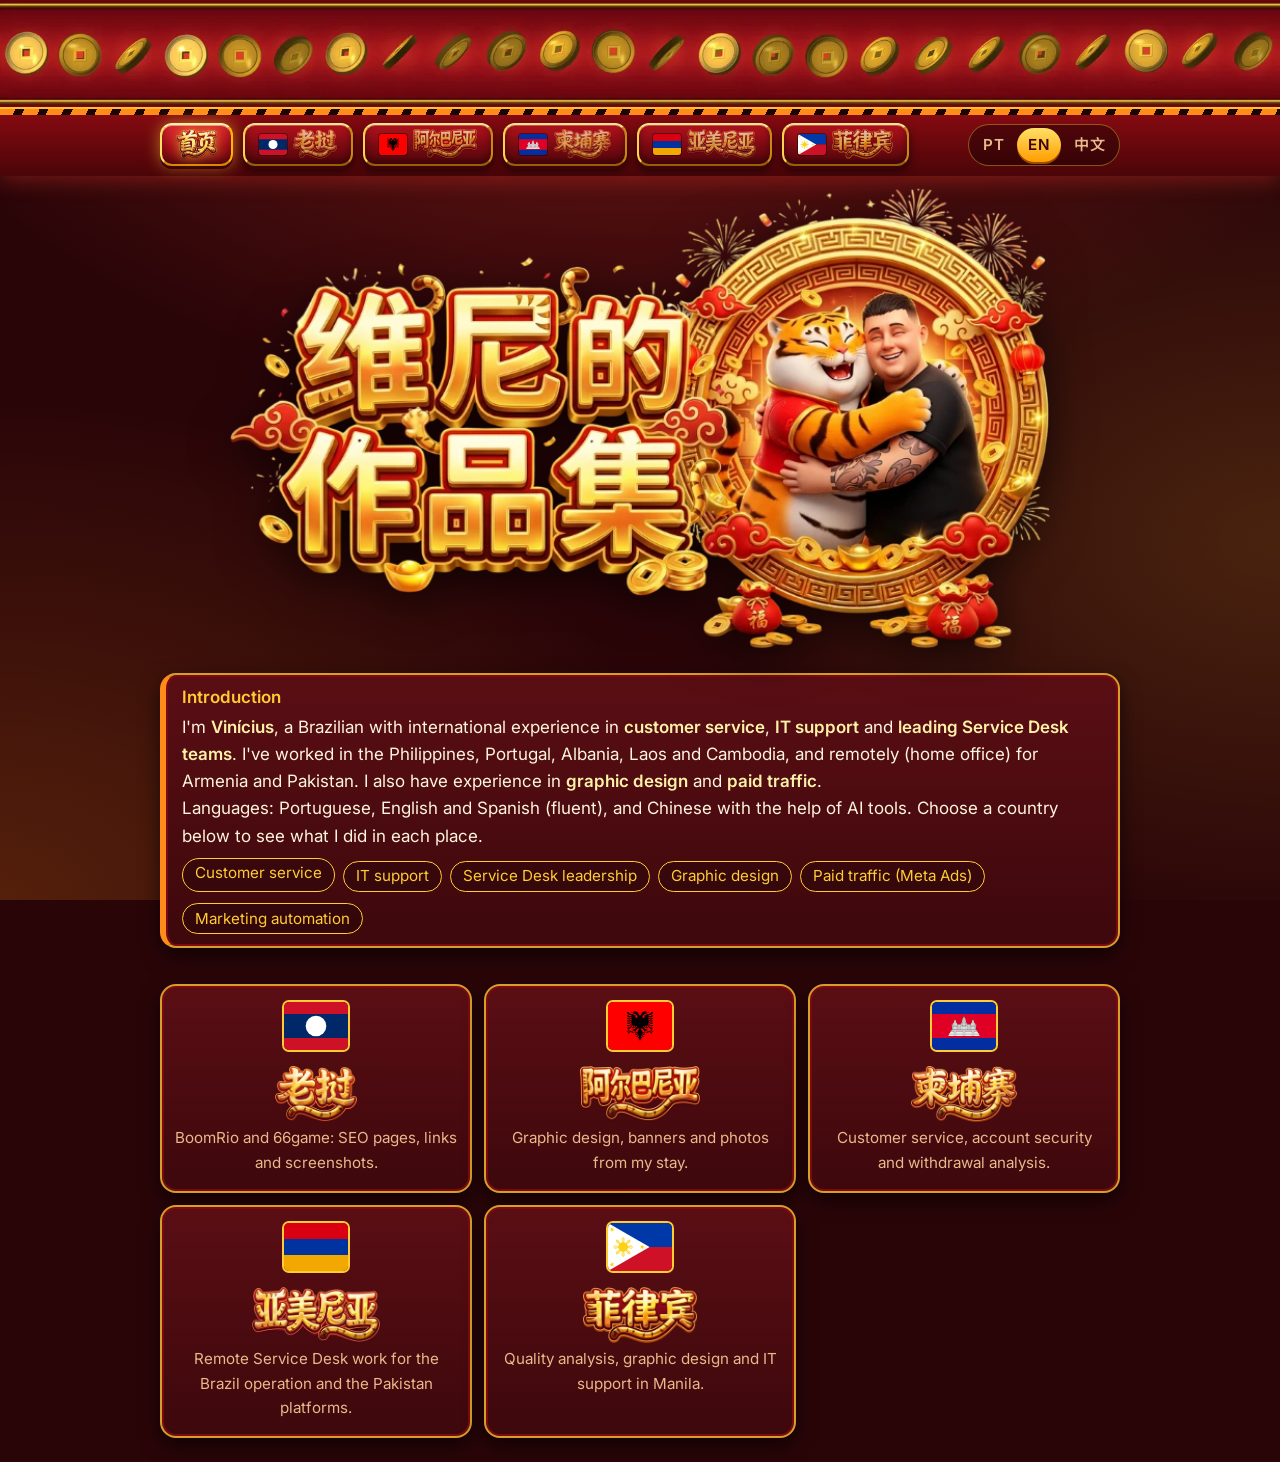
<file: docs/index.html>
<!doctype html>
<html lang="pt-BR" data-lang="pt">
<head>
<meta charset="utf-8">
<meta name="viewport" content="width=device-width, initial-scale=1, viewport-fit=cover">
<title>Início — Vinícius</title>
<meta name="description" content="Portfólio de Vinícius: atendimento ao cliente, suporte de TI, liderança de Service Desk, design gráfico e SEO, com experiência em Laos, Albânia, Camboja, Armênia e Filipinas.">
<meta name="theme-color" content="#4a0508">
<meta name="color-scheme" content="dark">
<meta property="og:type" content="profile">
<meta property="og:title" content="Vinícius">
<link rel="alternate" hreflang="pt" href="pt/">
<link rel="alternate" hreflang="en" href="en/">
<link rel="alternate" hreflang="zh" href="zh/">
<meta property="og:description" content="Portfólio de Vinícius: atendimento ao cliente, suporte de TI, liderança de Service Desk, design gráfico e SEO, com experiência em Laos, Albânia, Camboja, Armênia e Filipinas.">
<meta property="og:image" content="assets/og-image.jpg">
<meta name="twitter:card" content="summary_large_image">
<link rel="icon" href="favicon.svg" type="image/svg+xml">
<link rel="preconnect" href="https://fonts.googleapis.com">
<link rel="preconnect" href="https://fonts.gstatic.com" crossorigin>
<link rel="stylesheet" href="https://fonts.googleapis.com/css2?family=Inter:wght@400;500;600;700&family=Noto+Sans+SC:wght@400;500;700&display=swap">
<link rel="stylesheet" href="css/tokens.css">
<link rel="stylesheet" href="css/base.css">
<link rel="stylesheet" href="css/components.css">
<link rel="modulepreload" href="js/main.js">
<script type="application/ld+json">{"@context": "https://schema.org", "@type": "Person", "name": "Vinícius", "jobTitle": "Customer Service Analyst · Service Desk Coordinator", "nationality": {"@type": "Country", "name": "Brazil"}, "knowsLanguage": ["pt", "en", "es", "zh"], "knowsAbout": ["Customer service", "IT support", "Service Desk management", "Graphic design", "SEO", "Paid traffic"], "sameAs": ["https://github.com/boomrioseo-dev"]}</script>
</head>
<body>
<a class="skip-link" href="#main" data-i18n="ui.skip">Ir para o conteúdo principal</a>
<div class="vidbar" role="presentation"><video id="coin-strip" muted loop playsinline preload="metadata" poster="assets/video/coins-poster.webp" disablepictureinpicture aria-hidden="true" tabindex="-1" width="3840" height="320"><source src="assets/video/coins-4k.mp4" type="video/mp4"></video></div>
<header class="site-header">
<nav class="site-nav" aria-label="Navegação principal">
<ul class="tabs" role="list"><li><a class="tab" href="#home" data-route-link="home"><img class="cn" src="assets/img/nav/home.webp" width="163" height="120" alt="Início" decoding="async"></a></li><li><a class="tab" href="#laos" data-route-link="laos"><img class="flag" src="assets/flags/la.svg" alt="" width="28" height="21" decoding="async"><img class="cn" src="assets/img/nav/la.webp" width="175" height="120" alt="Laos" decoding="async"></a></li><li><a class="tab" href="#albania" data-route-link="albania"><img class="flag" src="assets/flags/al.svg" alt="" width="28" height="21" decoding="async"><img class="cn" src="assets/img/nav/al.webp" width="256" height="120" alt="Albânia" decoding="async"></a></li><li><a class="tab" href="#cambodia" data-route-link="cambodia"><img class="flag" src="assets/flags/kh.svg" alt="" width="28" height="21" decoding="async"><img class="cn" src="assets/img/nav/kh.webp" width="229" height="120" alt="Camboja" decoding="async"></a></li><li><a class="tab" href="#armenia" data-route-link="armenia"><img class="flag" src="assets/flags/am.svg" alt="" width="28" height="21" decoding="async"><img class="cn" src="assets/img/nav/am.webp" width="273" height="120" alt="Armênia" decoding="async"></a></li><li><a class="tab" href="#philippines" data-route-link="philippines"><img class="flag" src="assets/flags/ph.svg" alt="" width="28" height="21" decoding="async"><img class="cn" src="assets/img/nav/ph.webp" width="244" height="120" alt="Filipinas" decoding="async"></a></li></ul>
<div class="lang" role="group" aria-label="Idioma"><button type="button" data-lang="pt" lang="pt" aria-pressed="false">PT</button><button type="button" data-lang="en" lang="en" aria-pressed="false">EN</button><button type="button" data-lang="zh" lang="zh" aria-pressed="false">中文</button></div>
</nav>
</header>
<main id="main" tabindex="-1">
<article class="view" id="view-home" data-route="home" hidden>
<div class="herobanner"><h1 class="sr-only" tabindex="-1" data-i18n="home.h1">Vinícius — Portfólio</h1>
<img class="hb-one" src="assets/img/ui/hero.webp" width="790" height="444" alt="Banner do portfólio com ilustração de um tigre da fortuna" fetchpriority="high" decoding="async"></div>
<section class="section" aria-labelledby="intro-h"><div class="explain reveal"><h2 id="intro-h" class="explain-title" data-i18n="home.intro.title">Apresentação</h2>
<p data-i18n-html="home.intro.body">Sou o <b>Vinícius</b>, brasileiro, com experiência internacional em <b>atendimento ao cliente</b>, <b>suporte de TI</b> e <b>liderança de equipes de Service Desk</b>. Já trabalhei nas Filipinas, em Portugal, na Albânia, em Laos e no Camboja, e em home office para a Armênia e o Paquistão. Também tenho experiência com <b>design gráfico</b> e <b>tráfego pago</b>.<br>
Idiomas: português, inglês e espanhol (fluentes), e chinês com apoio de ferramentas de IA. Escolha um país abaixo para ver o que fiz em cada lugar.</p>
<ul class="tags" role="list"><li data-i18n="home.skill.0">Atendimento ao cliente</li><li data-i18n="home.skill.1">Suporte de TI</li><li data-i18n="home.skill.2">Liderança de Service Desk</li><li data-i18n="home.skill.3">Design gráfico</li><li data-i18n="home.skill.4">Tráfego pago (Meta Ads)</li><li data-i18n="home.skill.5">Automação de marketing</li></ul></div></section>
<section class="section" aria-label="Países"><div class="grid"><a class="card homecard reveal" href="#laos"><img class="flag flag-xl" src="assets/flags/la.svg" alt="" width="64" height="48" decoding="async"><h3><img class="cn cn-lg" src="assets/img/nav/la.webp" width="175" height="120" alt="Laos" decoding="async"></h3><p data-i18n="home.card.laos">BoomRio e 66game: páginas de SEO, links e screenshots.</p></a><a class="card homecard reveal" href="#albania"><img class="flag flag-xl" src="assets/flags/al.svg" alt="" width="64" height="48" decoding="async"><h3><img class="cn cn-lg" src="assets/img/nav/al.webp" width="256" height="120" alt="Albânia" decoding="async"></h3><p data-i18n="home.card.albania">Design gráfico, banners e fotos da estadia.</p></a><a class="card homecard reveal" href="#cambodia"><img class="flag flag-xl" src="assets/flags/kh.svg" alt="" width="64" height="48" decoding="async"><h3><img class="cn cn-lg" src="assets/img/nav/kh.webp" width="229" height="120" alt="Camboja" decoding="async"></h3><p data-i18n="home.card.cambodia">Atendimento ao cliente, segurança de contas e análise de saques.</p></a><a class="card homecard reveal" href="#armenia"><img class="flag flag-xl" src="assets/flags/am.svg" alt="" width="64" height="48" decoding="async"><h3><img class="cn cn-lg" src="assets/img/nav/am.webp" width="273" height="120" alt="Armênia" decoding="async"></h3><p data-i18n="home.card.armenia">Service Desk em home office, no Brasil e nas plataformas do Paquistão.</p></a><a class="card homecard reveal" href="#philippines"><img class="flag flag-xl" src="assets/flags/ph.svg" alt="" width="64" height="48" decoding="async"><h3><img class="cn cn-lg" src="assets/img/nav/ph.webp" width="244" height="120" alt="Filipinas" decoding="async"></h3><p data-i18n="home.card.philippines">Análise de qualidade, design gráfico e suporte de TI em Manila.</p></a></div></section>
</article>
<article class="view" id="view-laos" data-route="laos" hidden>
<header class="hero">
<h1 tabindex="-1"><img class="flag flag-lg" src="assets/flags/la.svg" alt="" width="44" height="33" decoding="async"><span data-i18n="country.laos">Laos</span></h1>
<p data-i18n="laos.lede">BoomRio e 66game: páginas de SEO, links e capturas de tela. Esta página será atualizada conforme novos materiais forem enviados.</p>
</header><div class="section"><dl class="facts reveal"><div><dt data-i18n="fact.company">Empresa</dt><dd>STAR COMPANY</dd></div><div><dt data-i18n="fact.role">Cargo</dt><dd data-i18n="role.csa">Analista de Atendimento ao Cliente</dd></div><div><dt data-i18n="fact.period">Período</dt><dd data-i18n="period.khlaos">Jun 2025 – Fev 2026</dd></div><div><dt data-i18n="fact.place">Local</dt><dd data-i18n="place.laos">Triângulo Dourado (Laos)</dd></div></dl><aside class="explain reveal"><h3 data-i18n="laos.time.title">Sobre a minha passagem</h3><div data-i18n-html="laos.time.body">Trabalhei como <b>Analista de Atendimento ao Cliente</b> na STAR COMPANY, começando no Triângulo Dourado, em Laos, e depois fui transferido para o Camboja. Esta página reúne os materiais da BoomRio e do 66game: páginas de SEO, links e capturas de tela.</div></aside></div><section class="section" aria-labelledby="projects-h">
<h2 id="projects-h" data-i18n="laos.projects.title">BoomRio e 66game</h2><p class="sub" data-i18n="laos.projects.sub">Páginas de SEO, canal no Telegram e repositórios</p>
<div class="grid"><article class="card reveal">
<div class="card-ico"><svg class="ico" viewBox="0 0 24 24" aria-hidden="true" focusable="false" fill="currentColor"><path d="M3 11v2a1 1 0 0 0 1 1h2l5 4V6L6 10H4a1 1 0 0 0-1 1Zm13.5 1a4.5 4.5 0 0 0-2.5-4v8a4.5 4.5 0 0 0 2.5-4Zm2.5 0a7 7 0 0 1-4.5 6.5v-2a5 5 0 0 0 0-9v-2A7 7 0 0 1 19 12Z"/></svg></div><h3 class="card-title" data-i18n="laos.tg.title">Canal BoomRio · Telegram</h3><p data-i18n="laos.tg.body">Canal oficial com jogos, bônus, informativos e promoções.</p>
<a class="btn btn-link" href="https://t.me/+j5zQhgkIkEhjNGRk" target="_blank" rel="noopener noreferrer"><span data-i18n="laos.tg.cta">Abrir canal ↗</span></a>
</article><article class="card reveal">
<div class="card-ico"><img class="flag flag-md" src="assets/flags/in.svg" alt="" width="36" height="27" decoding="async"></div><h3 class="card-title" data-i18n="laos.g66.title">Página SEO · 66game</h3><p data-i18n="laos.g66.body">Site de divulgação da plataforma indiana da mesma empresa da BoomRio, com guia de download, FAQ e avaliações.</p>
<a class="btn btn-link" href="https://66gameblog.com" target="_blank" rel="noopener noreferrer"><span data-i18n="laos.g66.cta">Abrir site ↗</span></a>
</article><article class="card reveal">
<div class="card-ico"><svg class="ico" viewBox="0 0 24 24" aria-hidden="true" focusable="false" fill="currentColor"><path d="M12 2a10 10 0 0 0-3.2 19.5c.5.1.7-.2.7-.5v-1.7c-2.8.6-3.4-1.2-3.4-1.2-.5-1.1-1.1-1.4-1.1-1.4-.9-.6.1-.6.1-.6 1 .1 1.5 1 1.5 1 .9 1.5 2.4 1.1 2.9.8.1-.7.4-1.1.6-1.4-2.2-.3-4.6-1.1-4.6-5 0-1.1.4-2 1-2.7-.1-.3-.4-1.300.1-2.700 0 0 .8-.3 2.800 1a9.600 9.600 0 0 1 5 0c1.900-1.300 2.800-1 2.800-1 .5 1.400.2 2.400.1 2.700.6.700 1 1.600 1 2.700 0 3.900-2.400 4.700-4.600 5 .4.300.7.900.7 1.800v2.700c0 .3.2.600.7.500A10 10 0 0 0 12 2Z"/></svg></div><h3 class="card-title" data-i18n="laos.gh.title">GitHub · BoomRio e Game66</h3><p data-i18n="laos.gh.body">Repositórios das páginas de SEO da BoomRio e do 66game.</p>
<a class="btn btn-primary" href="https://github.com/boomrioseo-dev?tab=repositories" target="_blank" rel="noopener noreferrer"><span data-i18n="laos.gh.cta">Ver repositórios ↗</span></a>
</article></div>
</section><section class="section" aria-labelledby="screens-h">
<h2 id="screens-h" data-i18n="laos.screens.title">Screenshots</h2><p class="sub" data-i18n="laos.screens.sub">Capturas de tela dos trabalhos</p>
<h3 class="grp" data-i18n="laos.group">SEO · BOOM</h3><div class="grid grid-shots"><figure class="shot reveal">
<button type="button" class="shot-btn" data-lightbox="seo" data-full="assets/img/laos/seo-planning-719.webp" data-w="719" data-h="1001" aria-label="Ampliar imagem" data-i18n-aria="ui.zoom">
<img src="assets/img/laos/seo-planning-480.webp" srcset="assets/img/laos/seo-planning-480.webp 480w, assets/img/laos/seo-planning-719.webp 719w" sizes="(min-width: 1000px) 300px, (min-width: 600px) 45vw, 92vw" width="719" height="1001" alt="Planejamento de nova plataforma" loading="lazy" decoding="async"></button>
<figcaption><b data-i18n="laos.s1.title">Planejamento de nova plataforma</b><span data-i18n="laos.s1.desc">Conversa de equipe sobre limites de envio e ideias de nomes para uma nova plataforma.</span></figcaption>
</figure><figure class="shot reveal">
<button type="button" class="shot-btn" data-lightbox="seo" data-full="assets/img/laos/seo-team-1223.webp" data-w="1223" data-h="1004" aria-label="Ampliar imagem" data-i18n-aria="ui.zoom">
<img src="assets/img/laos/seo-team-960.webp" srcset="assets/img/laos/seo-team-480.webp 480w, assets/img/laos/seo-team-960.webp 960w, assets/img/laos/seo-team-1223.webp 1223w" sizes="(min-width: 1000px) 300px, (min-width: 600px) 45vw, 92vw" width="1223" height="1004" alt="Grupo BOOM TEAM" loading="lazy" decoding="async"></button>
<figcaption><b data-i18n="laos.s2.title">Grupo BOOM TEAM</b><span data-i18n="laos.s2.desc">Grupo de promoção com relatório de desempenho e orientações para a equipe.</span></figcaption>
</figure><figure class="shot reveal">
<button type="button" class="shot-btn" data-lightbox="seo" data-full="assets/img/laos/seo-channel-1235.webp" data-w="1235" data-h="1034" aria-label="Ampliar imagem" data-i18n-aria="ui.zoom">
<img src="assets/img/laos/seo-channel-960.webp" srcset="assets/img/laos/seo-channel-480.webp 480w, assets/img/laos/seo-channel-960.webp 960w, assets/img/laos/seo-channel-1235.webp 1235w" sizes="(min-width: 1000px) 300px, (min-width: 600px) 45vw, 92vw" width="1235" height="1034" alt="Canal oficial BoomRio" loading="lazy" decoding="async"></button>
<figcaption><b data-i18n="laos.s3.title">Canal oficial BoomRio</b><span data-i18n="laos.s3.desc">Canal com 3.702 inscritos e publicação com códigos de resgate.</span></figcaption>
</figure><figure class="shot reveal">
<button type="button" class="shot-btn" data-lightbox="seo" data-full="assets/img/laos/seo-archive-1191.webp" data-w="1191" data-h="1023" aria-label="Ampliar imagem" data-i18n-aria="ui.zoom">
<img src="assets/img/laos/seo-archive-960.webp" srcset="assets/img/laos/seo-archive-480.webp 480w, assets/img/laos/seo-archive-960.webp 960w, assets/img/laos/seo-archive-1191.webp 1191w" sizes="(min-width: 1000px) 300px, (min-width: 600px) 45vw, 92vw" width="1191" height="1023" alt="Conversas arquivadas" loading="lazy" decoding="async"></button>
<figcaption><b data-i18n="laos.s4.title">Conversas arquivadas</b><span data-i18n="laos.s4.desc">Lista de contatos e conversa sobre dias trabalhados e pagamento.</span></figcaption>
</figure><figure class="shot reveal">
<button type="button" class="shot-btn" data-lightbox="seo" data-full="assets/img/laos/seo-google-591.webp" data-w="591" data-h="1280" aria-label="Ampliar imagem" data-i18n-aria="ui.zoom">
<img src="assets/img/laos/seo-google-480.webp" srcset="assets/img/laos/seo-google-480.webp 480w, assets/img/laos/seo-google-591.webp 591w" sizes="(min-width: 1000px) 300px, (min-width: 600px) 45vw, 92vw" width="591" height="1280" alt="Primeiro lugar no Google" loading="lazy" decoding="async"></button>
<figcaption><b data-i18n="laos.s5.title">Primeiro lugar no Google</b><span data-i18n="laos.s5.desc">Busca por “boomrio”: uma das páginas de SEO aparece em primeiro lugar nos resultados.</span></figcaption>
</figure><figure class="shot reveal">
<button type="button" class="shot-btn" data-lightbox="seo" data-full="assets/img/laos/seo-instagram-591.webp" data-w="591" data-h="1280" aria-label="Ampliar imagem" data-i18n-aria="ui.zoom">
<img src="assets/img/laos/seo-instagram-480.webp" srcset="assets/img/laos/seo-instagram-480.webp 480w, assets/img/laos/seo-instagram-591.webp 591w" sizes="(min-width: 1000px) 300px, (min-width: 600px) 45vw, 92vw" width="591" height="1280" alt="Arte para Instagram" loading="lazy" decoding="async"></button>
<figcaption><b data-i18n="laos.s6.title">Arte para Instagram</b><span data-i18n="laos.s6.desc">Story criado para a BoomRio, convidando pessoas a se tornarem agentes.</span></figcaption>
</figure><figure class="shot reveal">
<button type="button" class="shot-btn" data-lightbox="seo" data-full="assets/img/laos/seo-telegram-vip-591.webp" data-w="591" data-h="1280" aria-label="Ampliar imagem" data-i18n-aria="ui.zoom">
<img src="assets/img/laos/seo-telegram-vip-480.webp" srcset="assets/img/laos/seo-telegram-vip-480.webp 480w, assets/img/laos/seo-telegram-vip-591.webp 591w" sizes="(min-width: 1000px) 300px, (min-width: 600px) 45vw, 92vw" width="591" height="1280" alt="Grupo VIP no Telegram" loading="lazy" decoding="async"></button>
<figcaption><b data-i18n="laos.s7.title">Grupo VIP no Telegram</b><span data-i18n="laos.s7.desc">Mensagem fixada com código de resgate e regras de bônus.</span></figcaption>
</figure><figure class="shot shot-video reveal"><video controls playsinline preload="none" poster="assets/video/promo-poster.webp" width="540" height="960" aria-label="Vídeo promocional" data-i18n-aria="laos.s8.title"><source src="assets/video/promo.mp4" type="video/mp4"></video>
<figcaption><b data-i18n="laos.s8.title">Vídeo promocional</b><span data-i18n="laos.s8.desc">Animação curta de 5 segundos criada para divulgação.</span></figcaption></figure><figure class="shot reveal">
<button type="button" class="shot-btn" data-lightbox="seo" data-full="assets/img/laos/seo-github-1265.webp" data-w="1265" data-h="919" aria-label="Ampliar imagem" data-i18n-aria="ui.zoom">
<img src="assets/img/laos/seo-github-960.webp" srcset="assets/img/laos/seo-github-480.webp 480w, assets/img/laos/seo-github-960.webp 960w, assets/img/laos/seo-github-1265.webp 1265w" sizes="(min-width: 1000px) 300px, (min-width: 600px) 45vw, 92vw" width="1265" height="919" alt="Perfil no GitHub" loading="lazy" decoding="async"></button>
<figcaption><b data-i18n="laos.s9.title">Perfil no GitHub</b><span data-i18n="laos.s9.desc">Conta boomrioseo-dev com 45 repositórios e 341 contribuições no último ano.</span></figcaption>
</figure></div>
</section>
</article>
<article class="view" id="view-albania" data-route="albania" hidden>
<header class="hero">
<h1 tabindex="-1"><img class="flag flag-lg" src="assets/flags/al.svg" alt="" width="44" height="33" decoding="async"><span data-i18n="country.albania">Albânia</span></h1>
<p data-i18n="albania.lede">Trabalhos de design gráfico e registros da estadia no local.</p>
</header><div class="section"><dl class="facts reveal"><div><dt data-i18n="fact.company">Empresa</dt><dd>BRILLIANT ENTERTAINMENT</dd></div><div><dt data-i18n="fact.role">Cargo</dt><dd data-i18n="role.itpt">Analista de TI e Tráfego Pago</dd></div><div><dt data-i18n="fact.period">Período</dt><dd data-i18n="period.al">Out 2024 – Mai 2025</dd></div><div><dt data-i18n="fact.place">Local</dt><dd data-i18n="place.al">Albânia</dd></div></dl><aside class="explain reveal"><h3 data-i18n="albania.time.title">Sobre a minha passagem</h3><div data-i18n-html="albania.time.body">Trabalhei como <b>Analista de TI e Tráfego Pago</b> na BRILLIANT ENTERTAINMENT, na Albânia, de outubro de 2024 a maio de 2025. Além do design gráfico, atuei com tráfego pago (Meta Ads), automação de marketing e suporte de TI.</div></aside><aside class="explain reveal"><h3 data-i18n="albania.about.title">Sobre o trabalho</h3><div data-i18n-html="albania.about.body">Na Albânia realizei trabalhos de design gráfico, como banners para SEO, para Instagram e outros materiais de divulgação, além de fotografias da estadia no local. Abaixo estão os banners, organizados por plataforma, e os registros do período.</div></aside></div><section class="section" aria-labelledby="banners-h">
<h2 id="banners-h" data-i18n="albania.banners.title">Banners e artes de divulgação</h2>
<h3 class="grp">J6.Game</h3><div class="grid grid-banners"><figure class="shot sq reveal"><button type="button" class="shot-btn" data-lightbox="banners" data-full="assets/img/albania/rooster-800.webp" data-w="800" data-h="800" aria-label="Ampliar imagem" data-i18n-aria="ui.zoom"><img src="assets/img/albania/rooster-400.webp" srcset="assets/img/albania/rooster-400.webp 400w, assets/img/albania/rooster-800.webp 800w" sizes="(min-width: 1000px) 230px, (min-width: 600px) 30vw, 46vw" width="800" height="800" alt="J6.Game — Galo e ninho" loading="lazy" decoding="async"></button>
<figcaption><b data-i18n="albania.rooster">Galo e ninho</b><span data-i18n="albania.banner.desc">Banner de divulgação.</span></figcaption></figure><figure class="shot sq reveal"><button type="button" class="shot-btn" data-lightbox="banners" data-full="assets/img/albania/jungle-800.webp" data-w="800" data-h="800" aria-label="Ampliar imagem" data-i18n-aria="ui.zoom"><img src="assets/img/albania/jungle-400.webp" srcset="assets/img/albania/jungle-400.webp 400w, assets/img/albania/jungle-800.webp 800w" sizes="(min-width: 1000px) 230px, (min-width: 600px) 30vw, 46vw" width="800" height="800" alt="J6.Game — Selva e lêmures" loading="lazy" decoding="async"></button>
<figcaption><b data-i18n="albania.jungle">Selva e lêmures</b><span data-i18n="albania.banner.desc">Banner de divulgação.</span></figcaption></figure><figure class="shot sq reveal"><button type="button" class="shot-btn" data-lightbox="banners" data-full="assets/img/albania/waterfall-800.webp" data-w="800" data-h="800" aria-label="Ampliar imagem" data-i18n-aria="ui.zoom"><img src="assets/img/albania/waterfall-400.webp" srcset="assets/img/albania/waterfall-400.webp 400w, assets/img/albania/waterfall-800.webp 800w" sizes="(min-width: 1000px) 230px, (min-width: 600px) 30vw, 46vw" width="800" height="800" alt="J6.Game — Cachoeira e arara" loading="lazy" decoding="async"></button>
<figcaption><b data-i18n="albania.waterfall">Cachoeira e arara</b><span data-i18n="albania.banner.desc">Banner de divulgação.</span></figcaption></figure></div><h3 class="grp">Z9.Game</h3><div class="grid grid-banners"><figure class="shot sq reveal"><button type="button" class="shot-btn" data-lightbox="banners" data-full="assets/img/albania/pirate-800.webp" data-w="800" data-h="800" aria-label="Ampliar imagem" data-i18n-aria="ui.zoom"><img src="assets/img/albania/pirate-400.webp" srcset="assets/img/albania/pirate-400.webp 400w, assets/img/albania/pirate-800.webp 800w" sizes="(min-width: 1000px) 230px, (min-width: 600px) 30vw, 46vw" width="800" height="800" alt="Z9.Game — Tema pirata" loading="lazy" decoding="async"></button>
<figcaption><b data-i18n="albania.pirate">Tema pirata</b><span data-i18n="albania.banner.desc">Banner de divulgação.</span></figcaption></figure><figure class="shot sq reveal"><button type="button" class="shot-btn" data-lightbox="banners" data-full="assets/img/albania/leprechaun-800.webp" data-w="800" data-h="800" aria-label="Ampliar imagem" data-i18n-aria="ui.zoom"><img src="assets/img/albania/leprechaun-400.webp" srcset="assets/img/albania/leprechaun-400.webp 400w, assets/img/albania/leprechaun-800.webp 800w" sizes="(min-width: 1000px) 230px, (min-width: 600px) 30vw, 46vw" width="800" height="800" alt="Z9.Game — Duende e pote de ouro" loading="lazy" decoding="async"></button>
<figcaption><b data-i18n="albania.leprechaun">Duende e pote de ouro</b><span data-i18n="albania.banner.desc">Banner de divulgação.</span></figcaption></figure><figure class="shot sq reveal"><button type="button" class="shot-btn" data-lightbox="banners" data-full="assets/img/albania/western-1082.webp" data-w="1082" data-h="1080" aria-label="Ampliar imagem" data-i18n-aria="ui.zoom"><img src="assets/img/albania/western-400.webp" srcset="assets/img/albania/western-400.webp 400w, assets/img/albania/western-1082.webp 1082w" sizes="(min-width: 1000px) 230px, (min-width: 600px) 30vw, 46vw" width="1082" height="1080" alt="Z9.Game — Tema faroeste" loading="lazy" decoding="async"></button>
<figcaption><b data-i18n="albania.western">Tema faroeste</b><span data-i18n="albania.banner.desc">Banner de divulgação.</span></figcaption></figure><figure class="shot sq reveal"><button type="button" class="shot-btn" data-lightbox="banners" data-full="assets/img/albania/fortune-god-800.webp" data-w="800" data-h="800" aria-label="Ampliar imagem" data-i18n-aria="ui.zoom"><img src="assets/img/albania/fortune-god-400.webp" srcset="assets/img/albania/fortune-god-400.webp 400w, assets/img/albania/fortune-god-800.webp 800w" sizes="(min-width: 1000px) 230px, (min-width: 600px) 30vw, 46vw" width="800" height="800" alt="Z9.Game — Tigre e deus da fortuna" loading="lazy" decoding="async"></button>
<figcaption><b data-i18n="albania.fortune-god">Tigre e deus da fortuna</b><span data-i18n="albania.banner.desc">Banner de divulgação.</span></figcaption></figure><figure class="shot sq reveal"><button type="button" class="shot-btn" data-lightbox="banners" data-full="assets/img/albania/floating-market-800.webp" data-w="800" data-h="800" aria-label="Ampliar imagem" data-i18n-aria="ui.zoom"><img src="assets/img/albania/floating-market-400.webp" srcset="assets/img/albania/floating-market-400.webp 400w, assets/img/albania/floating-market-800.webp 800w" sizes="(min-width: 1000px) 230px, (min-width: 600px) 30vw, 46vw" width="800" height="800" alt="Z9.Game — Mercado flutuante" loading="lazy" decoding="async"></button>
<figcaption><b data-i18n="albania.floating-market">Mercado flutuante</b><span data-i18n="albania.banner.desc">Banner de divulgação.</span></figcaption></figure></div><h3 class="grp">T9.Game</h3><div class="grid grid-banners"><figure class="shot sq reveal"><button type="button" class="shot-btn" data-lightbox="banners" data-full="assets/img/albania/tiger-mouse-800.webp" data-w="800" data-h="800" aria-label="Ampliar imagem" data-i18n-aria="ui.zoom"><img src="assets/img/albania/tiger-mouse-400.webp" srcset="assets/img/albania/tiger-mouse-400.webp 400w, assets/img/albania/tiger-mouse-800.webp 800w" sizes="(min-width: 1000px) 230px, (min-width: 600px) 30vw, 46vw" width="800" height="800" alt="T9.Game — Tigre e rato" loading="lazy" decoding="async"></button>
<figcaption><b data-i18n="albania.tiger-mouse">Tigre e rato</b><span data-i18n="albania.banner.desc">Banner de divulgação.</span></figcaption></figure><figure class="shot sq reveal"><button type="button" class="shot-btn" data-lightbox="banners" data-full="assets/img/albania/penguin-800.webp" data-w="800" data-h="800" aria-label="Ampliar imagem" data-i18n-aria="ui.zoom"><img src="assets/img/albania/penguin-400.webp" srcset="assets/img/albania/penguin-400.webp 400w, assets/img/albania/penguin-800.webp 800w" sizes="(min-width: 1000px) 230px, (min-width: 600px) 30vw, 46vw" width="800" height="800" alt="T9.Game — Pinguim no gelo" loading="lazy" decoding="async"></button>
<figcaption><b data-i18n="albania.penguin">Pinguim no gelo</b><span data-i18n="albania.banner.desc">Banner de divulgação.</span></figcaption></figure><figure class="shot sq reveal"><button type="button" class="shot-btn" data-lightbox="banners" data-full="assets/img/albania/ganesha-800.webp" data-w="800" data-h="800" aria-label="Ampliar imagem" data-i18n-aria="ui.zoom"><img src="assets/img/albania/ganesha-400.webp" srcset="assets/img/albania/ganesha-400.webp 400w, assets/img/albania/ganesha-800.webp 800w" sizes="(min-width: 1000px) 230px, (min-width: 600px) 30vw, 46vw" width="800" height="800" alt="T9.Game — Ganesha dourado" loading="lazy" decoding="async"></button>
<figcaption><b data-i18n="albania.ganesha">Ganesha dourado</b><span data-i18n="albania.banner.desc">Banner de divulgação.</span></figcaption></figure><figure class="shot sq reveal"><button type="button" class="shot-btn" data-lightbox="banners" data-full="assets/img/albania/piglet-800.webp" data-w="800" data-h="800" aria-label="Ampliar imagem" data-i18n-aria="ui.zoom"><img src="assets/img/albania/piglet-400.webp" srcset="assets/img/albania/piglet-400.webp 400w, assets/img/albania/piglet-800.webp 800w" sizes="(min-width: 1000px) 230px, (min-width: 600px) 30vw, 46vw" width="800" height="800" alt="T9.Game — Porquinho dourado" loading="lazy" decoding="async"></button>
<figcaption><b data-i18n="albania.piglet">Porquinho dourado</b><span data-i18n="albania.banner.desc">Banner de divulgação.</span></figcaption></figure><figure class="shot sq reveal"><button type="button" class="shot-btn" data-lightbox="banners" data-full="assets/img/albania/dragon-800.webp" data-w="800" data-h="800" aria-label="Ampliar imagem" data-i18n-aria="ui.zoom"><img src="assets/img/albania/dragon-400.webp" srcset="assets/img/albania/dragon-400.webp 400w, assets/img/albania/dragon-800.webp 800w" sizes="(min-width: 1000px) 230px, (min-width: 600px) 30vw, 46vw" width="800" height="800" alt="T9.Game — Dragão" loading="lazy" decoding="async"></button>
<figcaption><b data-i18n="albania.dragon">Dragão</b><span data-i18n="albania.banner.desc">Banner de divulgação.</span></figcaption></figure></div>
</section><section class="section" aria-labelledby="photos-h">
<h2 id="photos-h" data-i18n="albania.photos.title">Fotos da estadia</h2><p class="sub" data-i18n="albania.photos.sub">Registros do período no local</p>
<div class="grid grid-shots"><figure class="shot reveal">
<button type="button" class="shot-btn" data-lightbox="stay" data-full="assets/img/albania/stay-975.webp" data-w="975" data-h="731" aria-label="Ampliar imagem" data-i18n-aria="ui.zoom">
<img src="assets/img/albania/stay-960.webp" srcset="assets/img/albania/stay-480.webp 480w, assets/img/albania/stay-960.webp 960w, assets/img/albania/stay-975.webp 975w" sizes="(min-width: 1000px) 300px, (min-width: 600px) 45vw, 92vw" width="975" height="731" alt="Estação de trabalho" loading="lazy" decoding="async"></button>
<figcaption><b data-i18n="albania.stay.title">Estação de trabalho</b><span data-i18n="albania.stay.desc">Registro fotográfico da estadia.</span></figcaption>
</figure></div>
</section>
</article>
<article class="view" id="view-cambodia" data-route="cambodia" hidden>
<header class="hero">
<h1 tabindex="-1"><img class="flag flag-lg" src="assets/flags/kh.svg" alt="" width="44" height="33" decoding="async"><span data-i18n="country.cambodia">Camboja</span></h1>
<p data-i18n="cambodia.lede">O que eu fiz no Camboja: atendimento ao cliente e análise de saques.</p>
</header><div class="section"><dl class="facts reveal"><div><dt data-i18n="fact.company">Empresa</dt><dd>STAR COMPANY</dd></div><div><dt data-i18n="fact.role">Cargo</dt><dd data-i18n="role.csa">Analista de Atendimento ao Cliente</dd></div><div><dt data-i18n="fact.period">Período</dt><dd data-i18n="period.khlaos">Jun 2025 – Fev 2026</dd></div><div><dt data-i18n="fact.place">Local</dt><dd data-i18n="place.khlaos">Triângulo Dourado (Laos) e Camboja</dd></div></dl><aside class="explain reveal"><h3 data-i18n="cambodia.about.title">Sobre a minha passagem</h3><div data-i18n-html="cambodia.about.body">Trabalhei como <b>Analista de Atendimento ao Cliente</b> na STAR COMPANY de junho de 2025 a fevereiro de 2026. Comecei no Triângulo Dourado, em Laos, e depois fui transferido para o Camboja.</div></aside></div><section class="section" aria-labelledby="duties-h">
<h2 id="duties-h" data-i18n="cambodia.duties.title">O que eu fazia</h2><p class="sub" data-i18n="cambodia.duties.sub">Principais responsabilidades</p>
<div class="grid"><article class="card reveal"><h3 class="card-title" data-i18n="cambodia.r.0.title">Segurança de contas</h3><p data-i18n="cambodia.r.0.body">Redefinia senhas de login e de saque, garantindo a segurança da conta e um acesso eficiente.</p></article><article class="card reveal"><h3 class="card-title" data-i18n="cambodia.r.1.title">Análise de saques</h3><p data-i18n="cambodia.r.1.body">Analisava o status das solicitações de saque, identificava os motivos de aprovação ou falha e explicava o resultado ao cliente com clareza.</p></article><article class="card reveal"><h3 class="card-title" data-i18n="cambodia.r.2.title">Suporte ao cliente</h3><p data-i18n="cambodia.r.2.body">Dava suporte sobre contas e transações financeiras e avisava os usuários sobre atualizações de bônus e mudanças nas funções da plataforma.</p></article></div>
</section>
</article>
<article class="view" id="view-armenia" data-route="armenia" hidden>
<header class="hero">
<h1 tabindex="-1"><img class="flag flag-lg" src="assets/flags/am.svg" alt="" width="44" height="33" decoding="async"><span data-i18n="country.armenia">Armênia</span></h1>
<p data-i18n="armenia.lede">Trabalho remoto (home office) como Supervisor de Service Desk, na operação do Brasil e nas plataformas do Paquistão.</p>
</header><div class="section"><dl class="facts reveal"><div><dt data-i18n="fact.company">Empresa</dt><dd>A61.COM</dd></div><div><dt data-i18n="fact.role">Cargo</dt><dd data-i18n="role.sds">Supervisor de Service Desk</dd></div><div><dt data-i18n="fact.period">Período</dt><dd data-i18n="period.am">Jun – Out 2026</dd></div><div><dt data-i18n="fact.place">Local</dt><dd data-i18n="place.remote">Home office (remoto)</dd></div></dl><div class="explain-grid"><aside class="explain reveal"><h3 data-i18n="armenia.home.title">Serviço em home office</h3><div data-i18n-html="armenia.home.body">Na Armênia trabalhei em <b>home office</b> como <b>Supervisor de Service Desk</b> na A61.COM, na operação do Brasil, de junho a outubro de 2026.</div></aside><aside class="explain reveal"><h3 data-i18n="armenia.shift.title">Mudança de operação</h3><div data-i18n-html="armenia.shift.body">Com o encerramento da operação da A61.COM no Brasil por restrições regulatórias, passei para as <b>plataformas do Paquistão (sites 8557 e 7987)</b>, também em <b>home office</b>.</div></aside></div></div><section class="section" aria-labelledby="brazil-h">
<h2 id="brazil-h" data-i18n="armenia.br.title">O que eu fazia</h2><p class="sub" data-i18n="armenia.br.sub">Principais responsabilidades</p>
<div class="grid"><article class="card reveal"><h3 class="card-title" data-i18n="armenia.br.0.title">Escalas e férias</h3><p data-i18n="armenia.br.0.body">Montava as escalas de trabalho e o planejamento de férias da equipe.</p></article><article class="card reveal"><h3 class="card-title" data-i18n="armenia.br.1.title">Recrutamento</h3><p data-i18n="armenia.br.1.body">Conduzia as entrevistas de recrutamento.</p></article><article class="card reveal"><h3 class="card-title" data-i18n="armenia.br.2.title">Fluxos de atendimento</h3><p data-i18n="armenia.br.2.body">Criava os fluxos de serviço segundo as regras da plataforma e facilitava a comunicação entre a gestão chinesa e a equipe brasileira.</p></article><article class="card reveal"><h3 class="card-title" data-i18n="armenia.br.3.title">Dúvidas sobre o mercado</h3><p data-i18n="armenia.br.3.body">Respondia perguntas gerais sobre o mercado brasileiro.</p></article></div>
</section><section class="section" aria-labelledby="pakistan-h">
<h2 id="pakistan-h" data-i18n="armenia.pk.title">A61.COM · sites 8557 e 7987, também em home office</h2>
<div class="grid"><article class="card reveal"><h3 class="card-title" data-i18n="armenia.pk.0.title">Coordenação de Service Desk</h3><p data-i18n="armenia.pk.0.body">Coordeno o Service Desk dos sites 8557 e 7987, com escalas de trabalho, férias e entrevistas de recrutamento.</p></article><article class="card reveal"><h3 class="card-title" data-i18n="armenia.pk.1.title">Equipe de saques</h3><p data-i18n="armenia.pk.1.body">A partir de 09/10/2026, liderei temporariamente a equipe de saques das duas plataformas. Com a chegada do líder efetivo, fui promovido a Coordenador de Service Desk.</p></article><article class="card reveal"><h3 class="card-title" data-i18n="armenia.pk.2.title">Fluxos e comunicação</h3><p data-i18n="armenia.pk.2.body">Defino os fluxos de atendimento conforme as regras da plataforma e facilito a comunicação entre a gestão chinesa e os funcionários.</p></article><article class="card reveal"><h3 class="card-title" data-i18n="armenia.pk.3.title">Dúvidas sobre o mercado</h3><p data-i18n="armenia.pk.3.body">Respondo perguntas gerais sobre o mercado.</p></article></div><div class="explain-grid"><aside class="explain reveal"><h3 data-i18n="armenia.wd.title">Time de saques</h3><div data-i18n-html="armenia.wd.body">Assumi temporariamente a gestão da equipe de saques.<ul><li><b>Cargo:</b> líder temporário da equipe de saques, a partir de 09/10/2026.</li><li><b>Escopo:</b> gestão da equipe de saques das plataformas do Paquistão, sites 8557 e 7987.</li><li><b>Resultado:</b> com a chegada do líder efetivo de saques, fui promovido a Coordenador de Service Desk.</li></ul></div></aside><aside class="explain reveal"><h3 data-i18n="armenia.sites.title">O que fiz pelos sites 8557 e 7987</h3><div data-i18n-html="armenia.sites.body"><ul><li>Coordenação do Service Desk dos dois sites.</li><li>Escalas de trabalho e planejamento de férias das equipes.</li><li>Entrevistas de recrutamento.</li><li>Fluxos de atendimento conforme as regras da plataforma.</li><li>Ponte de comunicação entre a gestão chinesa e os funcionários.</li><li>Resposta a perguntas gerais sobre o mercado.</li></ul></div></aside></div>
</section><section class="section" aria-labelledby="docs-h">
<h2 id="docs-h" data-i18n="docs.title">Documentos de trabalho</h2><p class="sub" data-i18n="docs.sub">Materiais que criei e usei no Service Desk</p>
<div class="grid"><article class="card reveal"><div class="card-ico"><span class="doc-fmt">PDF</span></div><h3 class="card-title" data-i18n="docs.manual.title">Manual de processo e comandos de atendimento</h3><p data-i18n="docs.manual.body">Guia de 11 páginas com o fluxo padrão de atendimento e as mensagens prontas para cada situação: identificação de conta, cadastro, login, depósito, saque via Pix, comprovantes e dados do cliente.</p>
<a class="btn btn-primary" href="assets/docs/manual-atendimento.pdf" target="_blank" rel="noopener noreferrer"><span data-i18n="docs.open">Abrir arquivo ↗</span></a></article><article class="card reveal"><div class="card-ico"><span class="doc-fmt">CSV</span></div><h3 class="card-title" data-i18n="docs.scripts.title">Roteiro de mensagens de eventos e bônus</h3><p data-i18n="docs.scripts.body">Planilha com mensagens prontas para explicar promoções aos jogadores, como o evento de baú de convites, com as regras de depósito, aposta e saque do bônus.</p>
<a class="btn btn-primary" href="assets/docs/scripts-bonus.csv" target="_blank" rel="noopener noreferrer"><span data-i18n="docs.open">Abrir arquivo ↗</span></a></article><article class="card reveal"><div class="card-ico"><span class="doc-fmt">CSV</span></div><h3 class="card-title" data-i18n="docs.payroll.title">Modelo de folha de pagamento mensal</h3><p data-i18n="docs.payroll.body">Modelo em branco que usei para organizar a folha da equipe: data de admissão, salário-base, presença, bônus de desempenho, multas, adiantamentos e saldo a pagar.</p>
<a class="btn btn-primary" href="assets/docs/modelo-folha-mensal.csv" target="_blank" rel="noopener noreferrer"><span data-i18n="docs.open">Abrir arquivo ↗</span></a></article></div>
</section>
</article>
<article class="view" id="view-philippines" data-route="philippines" hidden>
<header class="hero">
<h1 tabindex="-1"><img class="flag flag-lg" src="assets/flags/ph.svg" alt="" width="44" height="33" decoding="async"><span data-i18n="country.philippines">Filipinas</span></h1>
<p data-i18n="philippines.lede">O que eu fiz em Manila: qualidade, design gráfico e suporte de TI.</p>
</header><div class="section"><dl class="facts reveal"><div><dt data-i18n="fact.company">Empresa</dt><dd>PS SERVICES</dd></div><div><dt data-i18n="fact.role">Cargo</dt><dd data-i18n="role.bil">Analista Bilíngue</dd></div><div><dt data-i18n="fact.period">Período</dt><dd data-i18n="period.ph">Ago 2023 – Out 2024</dd></div><div><dt data-i18n="fact.place">Local</dt><dd data-i18n="place.manila">Manila</dd></div></dl><aside class="explain reveal"><h3 data-i18n="philippines.about.title">Sobre a minha passagem</h3><div data-i18n-html="philippines.about.body">Trabalhei como <b>Analista Bilíngue</b> na PS SERVICES, em Manila, de agosto de 2023 a outubro de 2024. Nesse período atuei em três áreas: análise de qualidade e tradução, design gráfico e TI.</div></aside></div><section class="section" aria-labelledby="duties-h">
<h2 id="duties-h" data-i18n="philippines.duties.title">O que eu fazia</h2><p class="sub" data-i18n="philippines.duties.sub">Principais responsabilidades</p>
<div class="grid"><article class="card reveal"><h3 class="card-title" data-i18n="philippines.r.0.title">Análise de qualidade e tradução</h3><p data-i18n="philippines.r.0.body">Durante 3 meses, avaliei conversas de atendimento para melhorar a qualidade e a eficiência e apliquei treinamentos semanais para elevar o desempenho da equipe.</p></article><article class="card reveal"><h3 class="card-title" data-i18n="philippines.r.1.title">Treinamento de idiomas</h3><p data-i18n="philippines.r.1.body">Dei treinamento de português aos funcionários e de inglês aos colegas filipinos.</p></article><article class="card reveal"><h3 class="card-title" data-i18n="philippines.r.2.title">Design gráfico</h3><p data-i18n="philippines.r.2.body">Durante 6 meses, produzi banners, logotipos e outros conteúdos gráficos junto com os desenvolvedores e a equipe de SEO.</p></article><article class="card reveal"><h3 class="card-title" data-i18n="philippines.r.3.title">TI</h3><p data-i18n="philippines.r.3.body">Durante 6 meses, subi páginas de sites em sistemas Linux, configurei roteadores e dei suporte diário de VPN e a usuários.</p></article></div>
</section>
</article>
</main>
<div id="announcer" class="sr-only" role="status" aria-live="polite"></div>
<dialog id="lightbox" class="lightbox" aria-label="Ampliar imagem">
<form method="dialog"><button class="lb-btn lb-close" aria-label="Fechar" data-i18n-aria="ui.close">×</button></form>
<button type="button" class="lb-btn lb-prev" aria-label="Anterior" data-i18n-aria="ui.prev">‹</button>
<img alt="" decoding="async">
<button type="button" class="lb-btn lb-next" aria-label="Próxima" data-i18n-aria="ui.next">›</button>
<p class="lb-cap"></p>
</dialog>
<noscript><style>.view[hidden]{display:block}.reveal{opacity:1!important;transform:none!important}</style></noscript>
<script type="module" src="js/main.js"></script>
</body>
</html>
</file>
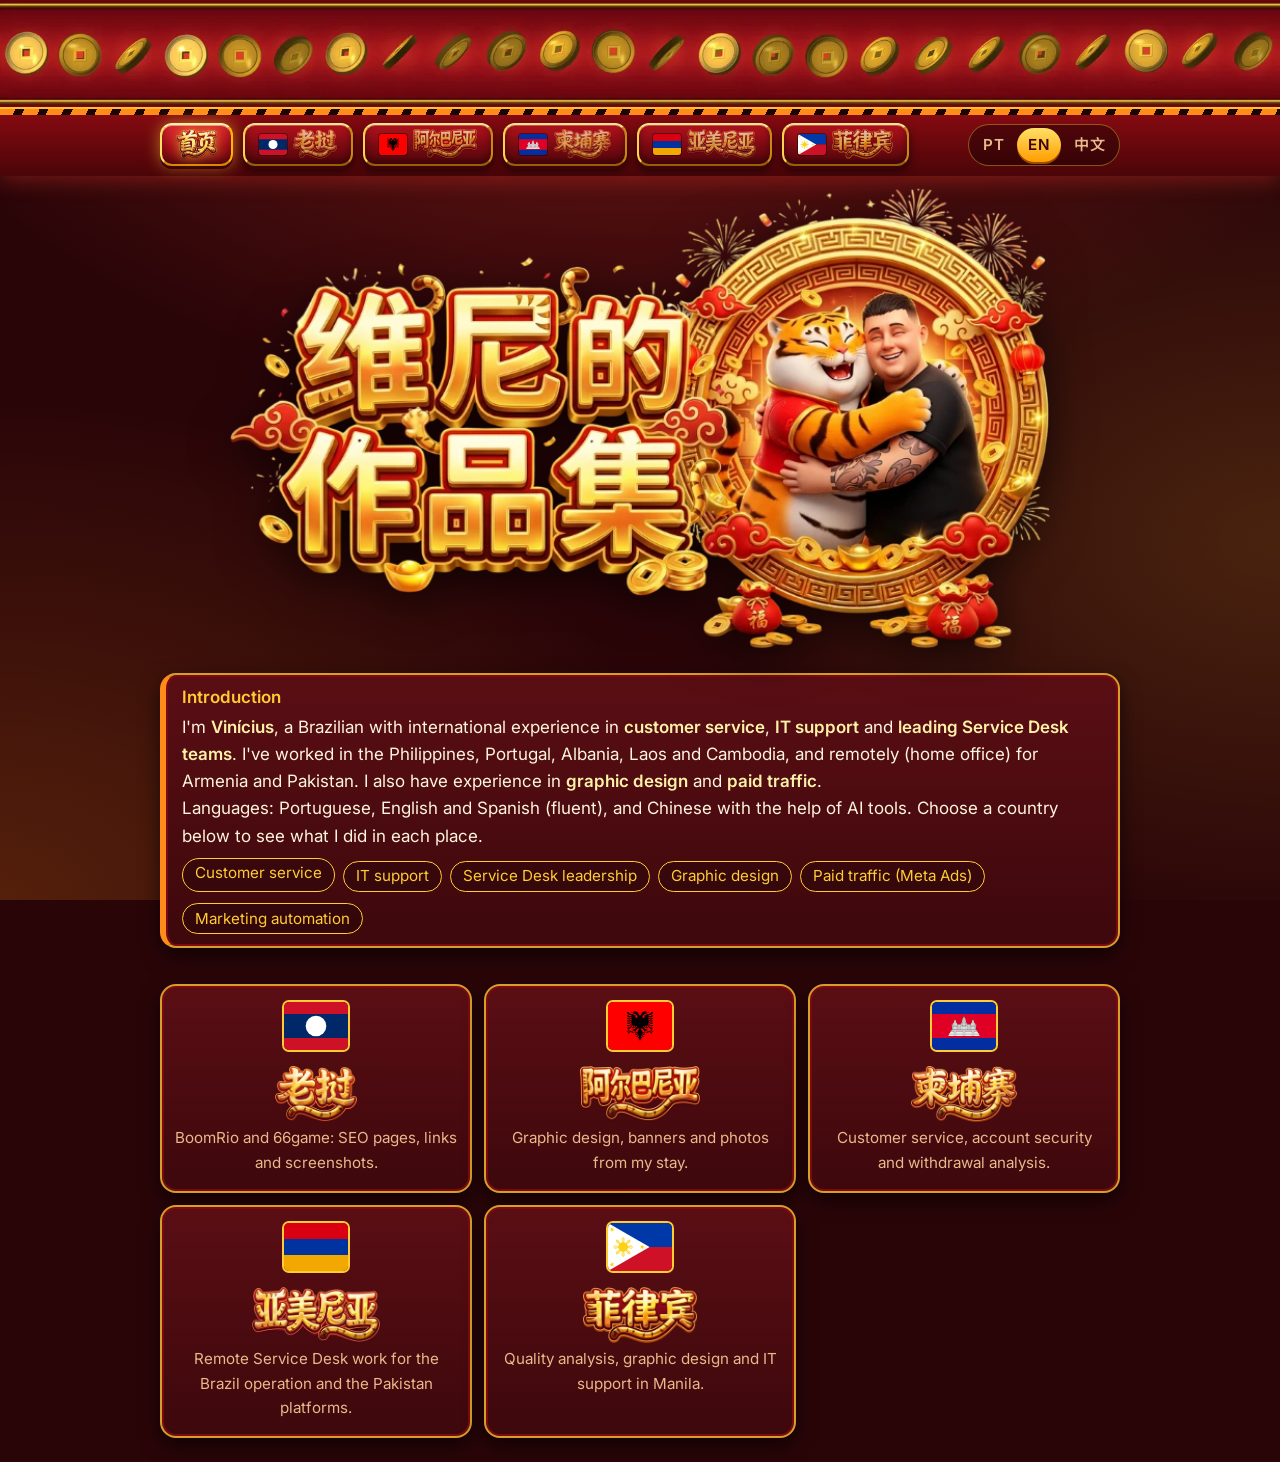
<file: site/index.html>
<!doctype html>
<html lang="pt-BR" data-lang="pt">
<head>
<meta charset="utf-8">
<meta name="viewport" content="width=device-width, initial-scale=1, viewport-fit=cover">
<title>Início — Vinícius</title>
<meta name="description" content="Portfólio de Vinícius: atendimento ao cliente, suporte de TI, liderança de Service Desk, design gráfico e SEO, com experiência em Laos, Albânia, Camboja, Armênia e Filipinas." data-i18n-content="meta.description">
<meta name="theme-color" content="#4a0508">
<meta name="color-scheme" content="dark">
<meta property="og:type" content="profile">
<meta property="og:title" content="Vinícius">
<meta property="og:description" content="Portfólio de Vinícius: atendimento ao cliente, suporte de TI, liderança de Service Desk, design gráfico e SEO, com experiência em Laos, Albânia, Camboja, Armênia e Filipinas.">
<meta property="og:image" content="assets/og-image.jpg">
<meta name="twitter:card" content="summary_large_image">
<link rel="icon" href="favicon.svg" type="image/svg+xml">
<link rel="preconnect" href="https://fonts.googleapis.com">
<link rel="preconnect" href="https://fonts.gstatic.com" crossorigin>
<link rel="stylesheet" href="https://fonts.googleapis.com/css2?family=Inter:wght@400;500;600;700&family=Noto+Sans+SC:wght@400;500;700&display=swap">
<link rel="stylesheet" href="css/tokens.css">
<link rel="stylesheet" href="css/base.css">
<link rel="stylesheet" href="css/components.css">
<link rel="modulepreload" href="js/main.js">
<script type="application/ld+json">{"@context": "https://schema.org", "@type": "Person", "name": "Vinícius", "jobTitle": "Customer Service Analyst · Service Desk Coordinator", "nationality": {"@type": "Country", "name": "Brazil"}, "knowsLanguage": ["pt", "en", "es", "zh"], "knowsAbout": ["Customer service", "IT support", "Service Desk management", "Graphic design", "SEO", "Paid traffic"], "sameAs": ["https://github.com/boomrioseo-dev"]}</script>
</head>
<body>
<a class="skip-link" href="#main" data-i18n="ui.skip">Ir para o conteúdo principal</a>
<div class="vidbar" role="presentation"><video id="coin-strip" muted loop playsinline preload="metadata" poster="assets/video/coins-poster.webp" disablepictureinpicture aria-hidden="true" tabindex="-1" width="3840" height="320"><source src="assets/video/coins-4k.mp4" type="video/mp4"></video></div>
<header class="site-header">
<nav class="site-nav" aria-label="Navegação principal" data-i18n-aria="ui.nav">
<ul class="tabs" role="list"><li><a class="tab" href="#home" data-route-link="home"><img class="cn" src="assets/img/nav/home.webp" width="163" height="120" alt="Início" data-i18n-alt="country.home" decoding="async"></a></li><li><a class="tab" href="#laos" data-route-link="laos"><img class="flag" src="assets/flags/la.svg" alt="" width="28" height="21" decoding="async"><img class="cn" src="assets/img/nav/la.webp" width="175" height="120" alt="Laos" data-i18n-alt="country.laos" decoding="async"></a></li><li><a class="tab" href="#albania" data-route-link="albania"><img class="flag" src="assets/flags/al.svg" alt="" width="28" height="21" decoding="async"><img class="cn" src="assets/img/nav/al.webp" width="256" height="120" alt="Albânia" data-i18n-alt="country.albania" decoding="async"></a></li><li><a class="tab" href="#cambodia" data-route-link="cambodia"><img class="flag" src="assets/flags/kh.svg" alt="" width="28" height="21" decoding="async"><img class="cn" src="assets/img/nav/kh.webp" width="229" height="120" alt="Camboja" data-i18n-alt="country.cambodia" decoding="async"></a></li><li><a class="tab" href="#armenia" data-route-link="armenia"><img class="flag" src="assets/flags/am.svg" alt="" width="28" height="21" decoding="async"><img class="cn" src="assets/img/nav/am.webp" width="273" height="120" alt="Armênia" data-i18n-alt="country.armenia" decoding="async"></a></li><li><a class="tab" href="#philippines" data-route-link="philippines"><img class="flag" src="assets/flags/ph.svg" alt="" width="28" height="21" decoding="async"><img class="cn" src="assets/img/nav/ph.webp" width="244" height="120" alt="Filipinas" data-i18n-alt="country.philippines" decoding="async"></a></li></ul>
<div class="lang" role="group" aria-label="Idioma" data-i18n-aria="ui.lang"><button type="button" data-lang="pt" lang="pt" aria-pressed="false">PT</button><button type="button" data-lang="en" lang="en" aria-pressed="false">EN</button><button type="button" data-lang="zh" lang="zh" aria-pressed="false">中文</button></div>
</nav>
</header>
<main id="main" tabindex="-1">
<article class="view" id="view-home" data-route="home" hidden>
<div class="herobanner"><h1 class="sr-only" tabindex="-1" data-i18n="home.h1">Vinícius — Portfólio</h1>
<img class="hb-one" src="assets/img/ui/hero.webp" width="790" height="444" alt="Banner do portfólio com ilustração de um tigre da fortuna" data-i18n-alt="home.hero.alt" fetchpriority="high" decoding="async"></div>
<section class="section" aria-labelledby="intro-h"><div class="explain reveal"><h2 id="intro-h" class="explain-title" data-i18n="home.intro.title">Apresentação</h2>
<p data-i18n-html="home.intro.body">Sou o <b>Vinícius</b>, brasileiro, com experiência internacional em <b>atendimento ao cliente</b>, <b>suporte de TI</b> e <b>liderança de equipes de Service Desk</b>. Já trabalhei nas Filipinas, em Portugal, na Albânia, em Laos e no Camboja, e em home office para a Armênia e o Paquistão. Também tenho experiência com <b>design gráfico</b> e <b>tráfego pago</b>.<br>
Idiomas: português, inglês e espanhol (fluentes), e chinês com apoio de ferramentas de IA. Escolha um país abaixo para ver o que fiz em cada lugar.</p>
<ul class="tags" role="list"><li data-i18n="home.skill.0">Atendimento ao cliente</li><li data-i18n="home.skill.1">Suporte de TI</li><li data-i18n="home.skill.2">Liderança de Service Desk</li><li data-i18n="home.skill.3">Design gráfico</li><li data-i18n="home.skill.4">Tráfego pago (Meta Ads)</li><li data-i18n="home.skill.5">Automação de marketing</li></ul></div></section>
<section class="section" aria-label="Países" data-i18n-aria="home.countries"><div class="grid"><a class="card homecard reveal" href="#laos"><img class="flag flag-xl" src="assets/flags/la.svg" alt="" width="64" height="48" decoding="async"><h3><img class="cn cn-lg" src="assets/img/nav/la.webp" width="175" height="120" alt="Laos" data-i18n-alt="country.laos" decoding="async"></h3><p data-i18n="home.card.laos">BoomRio e 66game: páginas de SEO, links e screenshots.</p></a><a class="card homecard reveal" href="#albania"><img class="flag flag-xl" src="assets/flags/al.svg" alt="" width="64" height="48" decoding="async"><h3><img class="cn cn-lg" src="assets/img/nav/al.webp" width="256" height="120" alt="Albânia" data-i18n-alt="country.albania" decoding="async"></h3><p data-i18n="home.card.albania">Design gráfico, banners e fotos da estadia.</p></a><a class="card homecard reveal" href="#cambodia"><img class="flag flag-xl" src="assets/flags/kh.svg" alt="" width="64" height="48" decoding="async"><h3><img class="cn cn-lg" src="assets/img/nav/kh.webp" width="229" height="120" alt="Camboja" data-i18n-alt="country.cambodia" decoding="async"></h3><p data-i18n="home.card.cambodia">Atendimento ao cliente, segurança de contas e análise de saques.</p></a><a class="card homecard reveal" href="#armenia"><img class="flag flag-xl" src="assets/flags/am.svg" alt="" width="64" height="48" decoding="async"><h3><img class="cn cn-lg" src="assets/img/nav/am.webp" width="273" height="120" alt="Armênia" data-i18n-alt="country.armenia" decoding="async"></h3><p data-i18n="home.card.armenia">Service Desk em home office, no Brasil e nas plataformas do Paquistão.</p></a><a class="card homecard reveal" href="#philippines"><img class="flag flag-xl" src="assets/flags/ph.svg" alt="" width="64" height="48" decoding="async"><h3><img class="cn cn-lg" src="assets/img/nav/ph.webp" width="244" height="120" alt="Filipinas" data-i18n-alt="country.philippines" decoding="async"></h3><p data-i18n="home.card.philippines">Análise de qualidade, design gráfico e suporte de TI em Manila.</p></a></div></section>
</article>
<article class="view" id="view-laos" data-route="laos" hidden>
<header class="hero">
<h1 tabindex="-1"><img class="flag flag-lg" src="assets/flags/la.svg" alt="" width="44" height="33" decoding="async"><span data-i18n="country.laos">Laos</span></h1>
<p data-i18n="laos.lede">BoomRio e 66game: páginas de SEO, links e capturas de tela. Esta página será atualizada conforme novos materiais forem enviados.</p>
</header><div class="section"><dl class="facts reveal"><div><dt data-i18n="fact.company">Empresa</dt><dd>STAR COMPANY</dd></div><div><dt data-i18n="fact.role">Cargo</dt><dd data-i18n="role.csa">Analista de Atendimento ao Cliente</dd></div><div><dt data-i18n="fact.period">Período</dt><dd data-i18n="period.khlaos">Jun 2025 – Fev 2026</dd></div><div><dt data-i18n="fact.place">Local</dt><dd data-i18n="place.laos">Triângulo Dourado (Laos)</dd></div></dl><aside class="explain reveal"><h3 data-i18n="laos.time.title">Sobre a minha passagem</h3><div data-i18n-html="laos.time.body">Trabalhei como <b>Analista de Atendimento ao Cliente</b> na STAR COMPANY, começando no Triângulo Dourado, em Laos, e depois fui transferido para o Camboja. Esta página reúne os materiais da BoomRio e do 66game: páginas de SEO, links e capturas de tela.</div></aside></div><section class="section" aria-labelledby="projects-h">
<h2 id="projects-h" data-i18n="laos.projects.title">BoomRio e 66game</h2><p class="sub" data-i18n="laos.projects.sub">Páginas de SEO, canal no Telegram e repositórios</p>
<div class="grid"><article class="card reveal">
<div class="card-ico"><svg class="ico" viewBox="0 0 24 24" aria-hidden="true" focusable="false" fill="currentColor"><path d="M3 11v2a1 1 0 0 0 1 1h2l5 4V6L6 10H4a1 1 0 0 0-1 1Zm13.5 1a4.5 4.5 0 0 0-2.5-4v8a4.5 4.5 0 0 0 2.5-4Zm2.5 0a7 7 0 0 1-4.5 6.5v-2a5 5 0 0 0 0-9v-2A7 7 0 0 1 19 12Z"/></svg></div><h3 class="card-title" data-i18n="laos.tg.title">Canal BoomRio · Telegram</h3><p data-i18n="laos.tg.body">Canal oficial com jogos, bônus, informativos e promoções.</p>
<a class="btn btn-link" href="https://t.me/+j5zQhgkIkEhjNGRk" target="_blank" rel="noopener noreferrer"><span data-i18n="laos.tg.cta">Abrir canal ↗</span></a>
</article><article class="card reveal">
<div class="card-ico"><img class="flag flag-md" src="assets/flags/in.svg" alt="" width="36" height="27" decoding="async"></div><h3 class="card-title" data-i18n="laos.g66.title">Página SEO · 66game</h3><p data-i18n="laos.g66.body">Site de divulgação da plataforma indiana da mesma empresa da BoomRio, com guia de download, FAQ e avaliações.</p>
<a class="btn btn-link" href="https://66gameblog.com" target="_blank" rel="noopener noreferrer"><span data-i18n="laos.g66.cta">Abrir site ↗</span></a>
</article><article class="card reveal">
<div class="card-ico"><svg class="ico" viewBox="0 0 24 24" aria-hidden="true" focusable="false" fill="currentColor"><path d="M12 2a10 10 0 0 0-3.2 19.5c.5.1.7-.2.7-.5v-1.7c-2.8.6-3.4-1.2-3.4-1.2-.5-1.1-1.1-1.4-1.1-1.4-.9-.6.1-.6.1-.6 1 .1 1.5 1 1.5 1 .9 1.5 2.4 1.1 2.9.8.1-.7.4-1.1.6-1.4-2.2-.3-4.6-1.1-4.6-5 0-1.1.4-2 1-2.7-.1-.3-.4-1.300.1-2.700 0 0 .8-.3 2.800 1a9.600 9.600 0 0 1 5 0c1.900-1.300 2.800-1 2.800-1 .5 1.400.2 2.400.1 2.700.6.700 1 1.600 1 2.700 0 3.900-2.400 4.700-4.600 5 .4.300.7.900.7 1.800v2.700c0 .3.2.600.7.500A10 10 0 0 0 12 2Z"/></svg></div><h3 class="card-title" data-i18n="laos.gh.title">GitHub · BoomRio e Game66</h3><p data-i18n="laos.gh.body">Repositórios das páginas de SEO da BoomRio e do 66game.</p>
<a class="btn btn-primary" href="https://github.com/boomrioseo-dev?tab=repositories" target="_blank" rel="noopener noreferrer"><span data-i18n="laos.gh.cta">Ver repositórios ↗</span></a>
</article></div>
</section><section class="section" aria-labelledby="screens-h">
<h2 id="screens-h" data-i18n="laos.screens.title">Screenshots</h2><p class="sub" data-i18n="laos.screens.sub">Capturas de tela dos trabalhos</p>
<h3 class="grp" data-i18n="laos.group">SEO · BOOM</h3><div class="grid grid-shots"><figure class="shot reveal">
<button type="button" class="shot-btn" data-lightbox="seo" data-full="assets/img/laos/seo-planning-719.webp" data-w="719" data-h="1001" data-i18n-aria="ui.zoom" aria-label="Ampliar imagem">
<img src="assets/img/laos/seo-planning-480.webp" srcset="assets/img/laos/seo-planning-480.webp 480w, assets/img/laos/seo-planning-719.webp 719w" sizes="(min-width: 1000px) 300px, (min-width: 600px) 45vw, 92vw" width="719" height="1001" alt="Planejamento de nova plataforma" data-i18n-alt="laos.s1.title" loading="lazy" decoding="async"></button>
<figcaption><b data-i18n="laos.s1.title">Planejamento de nova plataforma</b><span data-i18n="laos.s1.desc">Conversa de equipe sobre limites de envio e ideias de nomes para uma nova plataforma.</span></figcaption>
</figure><figure class="shot reveal">
<button type="button" class="shot-btn" data-lightbox="seo" data-full="assets/img/laos/seo-team-1223.webp" data-w="1223" data-h="1004" data-i18n-aria="ui.zoom" aria-label="Ampliar imagem">
<img src="assets/img/laos/seo-team-960.webp" srcset="assets/img/laos/seo-team-480.webp 480w, assets/img/laos/seo-team-960.webp 960w, assets/img/laos/seo-team-1223.webp 1223w" sizes="(min-width: 1000px) 300px, (min-width: 600px) 45vw, 92vw" width="1223" height="1004" alt="Grupo BOOM TEAM" data-i18n-alt="laos.s2.title" loading="lazy" decoding="async"></button>
<figcaption><b data-i18n="laos.s2.title">Grupo BOOM TEAM</b><span data-i18n="laos.s2.desc">Grupo de promoção com relatório de desempenho e orientações para a equipe.</span></figcaption>
</figure><figure class="shot reveal">
<button type="button" class="shot-btn" data-lightbox="seo" data-full="assets/img/laos/seo-channel-1235.webp" data-w="1235" data-h="1034" data-i18n-aria="ui.zoom" aria-label="Ampliar imagem">
<img src="assets/img/laos/seo-channel-960.webp" srcset="assets/img/laos/seo-channel-480.webp 480w, assets/img/laos/seo-channel-960.webp 960w, assets/img/laos/seo-channel-1235.webp 1235w" sizes="(min-width: 1000px) 300px, (min-width: 600px) 45vw, 92vw" width="1235" height="1034" alt="Canal oficial BoomRio" data-i18n-alt="laos.s3.title" loading="lazy" decoding="async"></button>
<figcaption><b data-i18n="laos.s3.title">Canal oficial BoomRio</b><span data-i18n="laos.s3.desc">Canal com 3.702 inscritos e publicação com códigos de resgate.</span></figcaption>
</figure><figure class="shot reveal">
<button type="button" class="shot-btn" data-lightbox="seo" data-full="assets/img/laos/seo-archive-1191.webp" data-w="1191" data-h="1023" data-i18n-aria="ui.zoom" aria-label="Ampliar imagem">
<img src="assets/img/laos/seo-archive-960.webp" srcset="assets/img/laos/seo-archive-480.webp 480w, assets/img/laos/seo-archive-960.webp 960w, assets/img/laos/seo-archive-1191.webp 1191w" sizes="(min-width: 1000px) 300px, (min-width: 600px) 45vw, 92vw" width="1191" height="1023" alt="Conversas arquivadas" data-i18n-alt="laos.s4.title" loading="lazy" decoding="async"></button>
<figcaption><b data-i18n="laos.s4.title">Conversas arquivadas</b><span data-i18n="laos.s4.desc">Lista de contatos e conversa sobre dias trabalhados e pagamento.</span></figcaption>
</figure><figure class="shot reveal">
<button type="button" class="shot-btn" data-lightbox="seo" data-full="assets/img/laos/seo-google-591.webp" data-w="591" data-h="1280" data-i18n-aria="ui.zoom" aria-label="Ampliar imagem">
<img src="assets/img/laos/seo-google-480.webp" srcset="assets/img/laos/seo-google-480.webp 480w, assets/img/laos/seo-google-591.webp 591w" sizes="(min-width: 1000px) 300px, (min-width: 600px) 45vw, 92vw" width="591" height="1280" alt="Primeiro lugar no Google" data-i18n-alt="laos.s5.title" loading="lazy" decoding="async"></button>
<figcaption><b data-i18n="laos.s5.title">Primeiro lugar no Google</b><span data-i18n="laos.s5.desc">Busca por “boomrio”: uma das páginas de SEO aparece em primeiro lugar nos resultados.</span></figcaption>
</figure><figure class="shot reveal">
<button type="button" class="shot-btn" data-lightbox="seo" data-full="assets/img/laos/seo-instagram-591.webp" data-w="591" data-h="1280" data-i18n-aria="ui.zoom" aria-label="Ampliar imagem">
<img src="assets/img/laos/seo-instagram-480.webp" srcset="assets/img/laos/seo-instagram-480.webp 480w, assets/img/laos/seo-instagram-591.webp 591w" sizes="(min-width: 1000px) 300px, (min-width: 600px) 45vw, 92vw" width="591" height="1280" alt="Arte para Instagram" data-i18n-alt="laos.s6.title" loading="lazy" decoding="async"></button>
<figcaption><b data-i18n="laos.s6.title">Arte para Instagram</b><span data-i18n="laos.s6.desc">Story criado para a BoomRio, convidando pessoas a se tornarem agentes.</span></figcaption>
</figure><figure class="shot reveal">
<button type="button" class="shot-btn" data-lightbox="seo" data-full="assets/img/laos/seo-telegram-vip-591.webp" data-w="591" data-h="1280" data-i18n-aria="ui.zoom" aria-label="Ampliar imagem">
<img src="assets/img/laos/seo-telegram-vip-480.webp" srcset="assets/img/laos/seo-telegram-vip-480.webp 480w, assets/img/laos/seo-telegram-vip-591.webp 591w" sizes="(min-width: 1000px) 300px, (min-width: 600px) 45vw, 92vw" width="591" height="1280" alt="Grupo VIP no Telegram" data-i18n-alt="laos.s7.title" loading="lazy" decoding="async"></button>
<figcaption><b data-i18n="laos.s7.title">Grupo VIP no Telegram</b><span data-i18n="laos.s7.desc">Mensagem fixada com código de resgate e regras de bônus.</span></figcaption>
</figure><figure class="shot shot-video reveal"><video controls playsinline preload="none" poster="assets/video/promo-poster.webp" width="540" height="960" data-i18n-aria="laos.s8.title" aria-label="Vídeo promocional"><source src="assets/video/promo.mp4" type="video/mp4"></video>
<figcaption><b data-i18n="laos.s8.title">Vídeo promocional</b><span data-i18n="laos.s8.desc">Animação curta de 5 segundos criada para divulgação.</span></figcaption></figure><figure class="shot reveal">
<button type="button" class="shot-btn" data-lightbox="seo" data-full="assets/img/laos/seo-github-1265.webp" data-w="1265" data-h="919" data-i18n-aria="ui.zoom" aria-label="Ampliar imagem">
<img src="assets/img/laos/seo-github-960.webp" srcset="assets/img/laos/seo-github-480.webp 480w, assets/img/laos/seo-github-960.webp 960w, assets/img/laos/seo-github-1265.webp 1265w" sizes="(min-width: 1000px) 300px, (min-width: 600px) 45vw, 92vw" width="1265" height="919" alt="Perfil no GitHub" data-i18n-alt="laos.s9.title" loading="lazy" decoding="async"></button>
<figcaption><b data-i18n="laos.s9.title">Perfil no GitHub</b><span data-i18n="laos.s9.desc">Conta boomrioseo-dev com 45 repositórios e 341 contribuições no último ano.</span></figcaption>
</figure></div>
</section>
</article>
<article class="view" id="view-albania" data-route="albania" hidden>
<header class="hero">
<h1 tabindex="-1"><img class="flag flag-lg" src="assets/flags/al.svg" alt="" width="44" height="33" decoding="async"><span data-i18n="country.albania">Albânia</span></h1>
<p data-i18n="albania.lede">Trabalhos de design gráfico e registros da estadia no local.</p>
</header><div class="section"><dl class="facts reveal"><div><dt data-i18n="fact.company">Empresa</dt><dd>BRILLIANT ENTERTAINMENT</dd></div><div><dt data-i18n="fact.role">Cargo</dt><dd data-i18n="role.itpt">Analista de TI e Tráfego Pago</dd></div><div><dt data-i18n="fact.period">Período</dt><dd data-i18n="period.al">Out 2024 – Mai 2025</dd></div><div><dt data-i18n="fact.place">Local</dt><dd data-i18n="place.al">Albânia</dd></div></dl><aside class="explain reveal"><h3 data-i18n="albania.time.title">Sobre a minha passagem</h3><div data-i18n-html="albania.time.body">Trabalhei como <b>Analista de TI e Tráfego Pago</b> na BRILLIANT ENTERTAINMENT, na Albânia, de outubro de 2024 a maio de 2025. Além do design gráfico, atuei com tráfego pago (Meta Ads), automação de marketing e suporte de TI.</div></aside><aside class="explain reveal"><h3 data-i18n="albania.about.title">Sobre o trabalho</h3><div data-i18n-html="albania.about.body">Na Albânia realizei trabalhos de design gráfico, como banners para SEO, para Instagram e outros materiais de divulgação, além de fotografias da estadia no local. Abaixo estão os banners, organizados por plataforma, e os registros do período.</div></aside></div><section class="section" aria-labelledby="banners-h">
<h2 id="banners-h" data-i18n="albania.banners.title">Banners e artes de divulgação</h2>
<h3 class="grp">J6.Game</h3><div class="grid grid-banners"><figure class="shot sq reveal"><button type="button" class="shot-btn" data-lightbox="banners" data-full="assets/img/albania/rooster-800.webp" data-w="800" data-h="800" data-i18n-aria="ui.zoom" aria-label="Ampliar imagem"><img src="assets/img/albania/rooster-400.webp" srcset="assets/img/albania/rooster-400.webp 400w, assets/img/albania/rooster-800.webp 800w" sizes="(min-width: 1000px) 230px, (min-width: 600px) 30vw, 46vw" width="800" height="800" alt="J6.Game — Galo e ninho" loading="lazy" decoding="async"></button>
<figcaption><b data-i18n="albania.rooster">Galo e ninho</b><span data-i18n="albania.banner.desc">Banner de divulgação.</span></figcaption></figure><figure class="shot sq reveal"><button type="button" class="shot-btn" data-lightbox="banners" data-full="assets/img/albania/jungle-800.webp" data-w="800" data-h="800" data-i18n-aria="ui.zoom" aria-label="Ampliar imagem"><img src="assets/img/albania/jungle-400.webp" srcset="assets/img/albania/jungle-400.webp 400w, assets/img/albania/jungle-800.webp 800w" sizes="(min-width: 1000px) 230px, (min-width: 600px) 30vw, 46vw" width="800" height="800" alt="J6.Game — Selva e lêmures" loading="lazy" decoding="async"></button>
<figcaption><b data-i18n="albania.jungle">Selva e lêmures</b><span data-i18n="albania.banner.desc">Banner de divulgação.</span></figcaption></figure><figure class="shot sq reveal"><button type="button" class="shot-btn" data-lightbox="banners" data-full="assets/img/albania/waterfall-800.webp" data-w="800" data-h="800" data-i18n-aria="ui.zoom" aria-label="Ampliar imagem"><img src="assets/img/albania/waterfall-400.webp" srcset="assets/img/albania/waterfall-400.webp 400w, assets/img/albania/waterfall-800.webp 800w" sizes="(min-width: 1000px) 230px, (min-width: 600px) 30vw, 46vw" width="800" height="800" alt="J6.Game — Cachoeira e arara" loading="lazy" decoding="async"></button>
<figcaption><b data-i18n="albania.waterfall">Cachoeira e arara</b><span data-i18n="albania.banner.desc">Banner de divulgação.</span></figcaption></figure></div><h3 class="grp">Z9.Game</h3><div class="grid grid-banners"><figure class="shot sq reveal"><button type="button" class="shot-btn" data-lightbox="banners" data-full="assets/img/albania/pirate-800.webp" data-w="800" data-h="800" data-i18n-aria="ui.zoom" aria-label="Ampliar imagem"><img src="assets/img/albania/pirate-400.webp" srcset="assets/img/albania/pirate-400.webp 400w, assets/img/albania/pirate-800.webp 800w" sizes="(min-width: 1000px) 230px, (min-width: 600px) 30vw, 46vw" width="800" height="800" alt="Z9.Game — Tema pirata" loading="lazy" decoding="async"></button>
<figcaption><b data-i18n="albania.pirate">Tema pirata</b><span data-i18n="albania.banner.desc">Banner de divulgação.</span></figcaption></figure><figure class="shot sq reveal"><button type="button" class="shot-btn" data-lightbox="banners" data-full="assets/img/albania/leprechaun-800.webp" data-w="800" data-h="800" data-i18n-aria="ui.zoom" aria-label="Ampliar imagem"><img src="assets/img/albania/leprechaun-400.webp" srcset="assets/img/albania/leprechaun-400.webp 400w, assets/img/albania/leprechaun-800.webp 800w" sizes="(min-width: 1000px) 230px, (min-width: 600px) 30vw, 46vw" width="800" height="800" alt="Z9.Game — Duende e pote de ouro" loading="lazy" decoding="async"></button>
<figcaption><b data-i18n="albania.leprechaun">Duende e pote de ouro</b><span data-i18n="albania.banner.desc">Banner de divulgação.</span></figcaption></figure><figure class="shot sq reveal"><button type="button" class="shot-btn" data-lightbox="banners" data-full="assets/img/albania/western-1082.webp" data-w="1082" data-h="1080" data-i18n-aria="ui.zoom" aria-label="Ampliar imagem"><img src="assets/img/albania/western-400.webp" srcset="assets/img/albania/western-400.webp 400w, assets/img/albania/western-1082.webp 1082w" sizes="(min-width: 1000px) 230px, (min-width: 600px) 30vw, 46vw" width="1082" height="1080" alt="Z9.Game — Tema faroeste" loading="lazy" decoding="async"></button>
<figcaption><b data-i18n="albania.western">Tema faroeste</b><span data-i18n="albania.banner.desc">Banner de divulgação.</span></figcaption></figure><figure class="shot sq reveal"><button type="button" class="shot-btn" data-lightbox="banners" data-full="assets/img/albania/fortune-god-800.webp" data-w="800" data-h="800" data-i18n-aria="ui.zoom" aria-label="Ampliar imagem"><img src="assets/img/albania/fortune-god-400.webp" srcset="assets/img/albania/fortune-god-400.webp 400w, assets/img/albania/fortune-god-800.webp 800w" sizes="(min-width: 1000px) 230px, (min-width: 600px) 30vw, 46vw" width="800" height="800" alt="Z9.Game — Tigre e deus da fortuna" loading="lazy" decoding="async"></button>
<figcaption><b data-i18n="albania.fortune-god">Tigre e deus da fortuna</b><span data-i18n="albania.banner.desc">Banner de divulgação.</span></figcaption></figure><figure class="shot sq reveal"><button type="button" class="shot-btn" data-lightbox="banners" data-full="assets/img/albania/floating-market-800.webp" data-w="800" data-h="800" data-i18n-aria="ui.zoom" aria-label="Ampliar imagem"><img src="assets/img/albania/floating-market-400.webp" srcset="assets/img/albania/floating-market-400.webp 400w, assets/img/albania/floating-market-800.webp 800w" sizes="(min-width: 1000px) 230px, (min-width: 600px) 30vw, 46vw" width="800" height="800" alt="Z9.Game — Mercado flutuante" loading="lazy" decoding="async"></button>
<figcaption><b data-i18n="albania.floating-market">Mercado flutuante</b><span data-i18n="albania.banner.desc">Banner de divulgação.</span></figcaption></figure></div><h3 class="grp">T9.Game</h3><div class="grid grid-banners"><figure class="shot sq reveal"><button type="button" class="shot-btn" data-lightbox="banners" data-full="assets/img/albania/tiger-mouse-800.webp" data-w="800" data-h="800" data-i18n-aria="ui.zoom" aria-label="Ampliar imagem"><img src="assets/img/albania/tiger-mouse-400.webp" srcset="assets/img/albania/tiger-mouse-400.webp 400w, assets/img/albania/tiger-mouse-800.webp 800w" sizes="(min-width: 1000px) 230px, (min-width: 600px) 30vw, 46vw" width="800" height="800" alt="T9.Game — Tigre e rato" loading="lazy" decoding="async"></button>
<figcaption><b data-i18n="albania.tiger-mouse">Tigre e rato</b><span data-i18n="albania.banner.desc">Banner de divulgação.</span></figcaption></figure><figure class="shot sq reveal"><button type="button" class="shot-btn" data-lightbox="banners" data-full="assets/img/albania/penguin-800.webp" data-w="800" data-h="800" data-i18n-aria="ui.zoom" aria-label="Ampliar imagem"><img src="assets/img/albania/penguin-400.webp" srcset="assets/img/albania/penguin-400.webp 400w, assets/img/albania/penguin-800.webp 800w" sizes="(min-width: 1000px) 230px, (min-width: 600px) 30vw, 46vw" width="800" height="800" alt="T9.Game — Pinguim no gelo" loading="lazy" decoding="async"></button>
<figcaption><b data-i18n="albania.penguin">Pinguim no gelo</b><span data-i18n="albania.banner.desc">Banner de divulgação.</span></figcaption></figure><figure class="shot sq reveal"><button type="button" class="shot-btn" data-lightbox="banners" data-full="assets/img/albania/ganesha-800.webp" data-w="800" data-h="800" data-i18n-aria="ui.zoom" aria-label="Ampliar imagem"><img src="assets/img/albania/ganesha-400.webp" srcset="assets/img/albania/ganesha-400.webp 400w, assets/img/albania/ganesha-800.webp 800w" sizes="(min-width: 1000px) 230px, (min-width: 600px) 30vw, 46vw" width="800" height="800" alt="T9.Game — Ganesha dourado" loading="lazy" decoding="async"></button>
<figcaption><b data-i18n="albania.ganesha">Ganesha dourado</b><span data-i18n="albania.banner.desc">Banner de divulgação.</span></figcaption></figure><figure class="shot sq reveal"><button type="button" class="shot-btn" data-lightbox="banners" data-full="assets/img/albania/piglet-800.webp" data-w="800" data-h="800" data-i18n-aria="ui.zoom" aria-label="Ampliar imagem"><img src="assets/img/albania/piglet-400.webp" srcset="assets/img/albania/piglet-400.webp 400w, assets/img/albania/piglet-800.webp 800w" sizes="(min-width: 1000px) 230px, (min-width: 600px) 30vw, 46vw" width="800" height="800" alt="T9.Game — Porquinho dourado" loading="lazy" decoding="async"></button>
<figcaption><b data-i18n="albania.piglet">Porquinho dourado</b><span data-i18n="albania.banner.desc">Banner de divulgação.</span></figcaption></figure><figure class="shot sq reveal"><button type="button" class="shot-btn" data-lightbox="banners" data-full="assets/img/albania/dragon-800.webp" data-w="800" data-h="800" data-i18n-aria="ui.zoom" aria-label="Ampliar imagem"><img src="assets/img/albania/dragon-400.webp" srcset="assets/img/albania/dragon-400.webp 400w, assets/img/albania/dragon-800.webp 800w" sizes="(min-width: 1000px) 230px, (min-width: 600px) 30vw, 46vw" width="800" height="800" alt="T9.Game — Dragão" loading="lazy" decoding="async"></button>
<figcaption><b data-i18n="albania.dragon">Dragão</b><span data-i18n="albania.banner.desc">Banner de divulgação.</span></figcaption></figure></div>
</section><section class="section" aria-labelledby="photos-h">
<h2 id="photos-h" data-i18n="albania.photos.title">Fotos da estadia</h2><p class="sub" data-i18n="albania.photos.sub">Registros do período no local</p>
<div class="grid grid-shots"><figure class="shot reveal">
<button type="button" class="shot-btn" data-lightbox="stay" data-full="assets/img/albania/stay-975.webp" data-w="975" data-h="731" data-i18n-aria="ui.zoom" aria-label="Ampliar imagem">
<img src="assets/img/albania/stay-960.webp" srcset="assets/img/albania/stay-480.webp 480w, assets/img/albania/stay-960.webp 960w, assets/img/albania/stay-975.webp 975w" sizes="(min-width: 1000px) 300px, (min-width: 600px) 45vw, 92vw" width="975" height="731" alt="Estação de trabalho" data-i18n-alt="albania.stay.title" loading="lazy" decoding="async"></button>
<figcaption><b data-i18n="albania.stay.title">Estação de trabalho</b><span data-i18n="albania.stay.desc">Registro fotográfico da estadia.</span></figcaption>
</figure></div>
</section>
</article>
<article class="view" id="view-cambodia" data-route="cambodia" hidden>
<header class="hero">
<h1 tabindex="-1"><img class="flag flag-lg" src="assets/flags/kh.svg" alt="" width="44" height="33" decoding="async"><span data-i18n="country.cambodia">Camboja</span></h1>
<p data-i18n="cambodia.lede">O que eu fiz no Camboja: atendimento ao cliente e análise de saques.</p>
</header><div class="section"><dl class="facts reveal"><div><dt data-i18n="fact.company">Empresa</dt><dd>STAR COMPANY</dd></div><div><dt data-i18n="fact.role">Cargo</dt><dd data-i18n="role.csa">Analista de Atendimento ao Cliente</dd></div><div><dt data-i18n="fact.period">Período</dt><dd data-i18n="period.khlaos">Jun 2025 – Fev 2026</dd></div><div><dt data-i18n="fact.place">Local</dt><dd data-i18n="place.khlaos">Triângulo Dourado (Laos) e Camboja</dd></div></dl><aside class="explain reveal"><h3 data-i18n="cambodia.about.title">Sobre a minha passagem</h3><div data-i18n-html="cambodia.about.body">Trabalhei como <b>Analista de Atendimento ao Cliente</b> na STAR COMPANY de junho de 2025 a fevereiro de 2026. Comecei no Triângulo Dourado, em Laos, e depois fui transferido para o Camboja.</div></aside></div><section class="section" aria-labelledby="duties-h">
<h2 id="duties-h" data-i18n="cambodia.duties.title">O que eu fazia</h2><p class="sub" data-i18n="cambodia.duties.sub">Principais responsabilidades</p>
<div class="grid"><article class="card reveal"><h3 class="card-title" data-i18n="cambodia.r.0.title">Segurança de contas</h3><p data-i18n="cambodia.r.0.body">Redefinia senhas de login e de saque, garantindo a segurança da conta e um acesso eficiente.</p></article><article class="card reveal"><h3 class="card-title" data-i18n="cambodia.r.1.title">Análise de saques</h3><p data-i18n="cambodia.r.1.body">Analisava o status das solicitações de saque, identificava os motivos de aprovação ou falha e explicava o resultado ao cliente com clareza.</p></article><article class="card reveal"><h3 class="card-title" data-i18n="cambodia.r.2.title">Suporte ao cliente</h3><p data-i18n="cambodia.r.2.body">Dava suporte sobre contas e transações financeiras e avisava os usuários sobre atualizações de bônus e mudanças nas funções da plataforma.</p></article></div>
</section>
</article>
<article class="view" id="view-armenia" data-route="armenia" hidden>
<header class="hero">
<h1 tabindex="-1"><img class="flag flag-lg" src="assets/flags/am.svg" alt="" width="44" height="33" decoding="async"><span data-i18n="country.armenia">Armênia</span></h1>
<p data-i18n="armenia.lede">Trabalho remoto (home office) como Supervisor de Service Desk, na operação do Brasil e nas plataformas do Paquistão.</p>
</header><div class="section"><dl class="facts reveal"><div><dt data-i18n="fact.company">Empresa</dt><dd>A61.COM</dd></div><div><dt data-i18n="fact.role">Cargo</dt><dd data-i18n="role.sds">Supervisor de Service Desk</dd></div><div><dt data-i18n="fact.period">Período</dt><dd data-i18n="period.am">Jun – Out 2026</dd></div><div><dt data-i18n="fact.place">Local</dt><dd data-i18n="place.remote">Home office (remoto)</dd></div></dl><div class="explain-grid"><aside class="explain reveal"><h3 data-i18n="armenia.home.title">Serviço em home office</h3><div data-i18n-html="armenia.home.body">Na Armênia trabalhei em <b>home office</b> como <b>Supervisor de Service Desk</b> na A61.COM, na operação do Brasil, de junho a outubro de 2026.</div></aside><aside class="explain reveal"><h3 data-i18n="armenia.shift.title">Mudança de operação</h3><div data-i18n-html="armenia.shift.body">Com o encerramento da operação da A61.COM no Brasil por restrições regulatórias, passei para as <b>plataformas do Paquistão (sites 8557 e 7987)</b>, também em <b>home office</b>.</div></aside></div></div><section class="section" aria-labelledby="brazil-h">
<h2 id="brazil-h" data-i18n="armenia.br.title">O que eu fazia</h2><p class="sub" data-i18n="armenia.br.sub">Principais responsabilidades</p>
<div class="grid"><article class="card reveal"><h3 class="card-title" data-i18n="armenia.br.0.title">Escalas e férias</h3><p data-i18n="armenia.br.0.body">Montava as escalas de trabalho e o planejamento de férias da equipe.</p></article><article class="card reveal"><h3 class="card-title" data-i18n="armenia.br.1.title">Recrutamento</h3><p data-i18n="armenia.br.1.body">Conduzia as entrevistas de recrutamento.</p></article><article class="card reveal"><h3 class="card-title" data-i18n="armenia.br.2.title">Fluxos de atendimento</h3><p data-i18n="armenia.br.2.body">Criava os fluxos de serviço segundo as regras da plataforma e facilitava a comunicação entre a gestão chinesa e a equipe brasileira.</p></article><article class="card reveal"><h3 class="card-title" data-i18n="armenia.br.3.title">Dúvidas sobre o mercado</h3><p data-i18n="armenia.br.3.body">Respondia perguntas gerais sobre o mercado brasileiro.</p></article></div>
</section><section class="section" aria-labelledby="pakistan-h">
<h2 id="pakistan-h" data-i18n="armenia.pk.title">A61.COM · sites 8557 e 7987, também em home office</h2>
<div class="grid"><article class="card reveal"><h3 class="card-title" data-i18n="armenia.pk.0.title">Coordenação de Service Desk</h3><p data-i18n="armenia.pk.0.body">Coordeno o Service Desk dos sites 8557 e 7987, com escalas de trabalho, férias e entrevistas de recrutamento.</p></article><article class="card reveal"><h3 class="card-title" data-i18n="armenia.pk.1.title">Equipe de saques</h3><p data-i18n="armenia.pk.1.body">A partir de 09/10/2026, liderei temporariamente a equipe de saques das duas plataformas. Com a chegada do líder efetivo, fui promovido a Coordenador de Service Desk.</p></article><article class="card reveal"><h3 class="card-title" data-i18n="armenia.pk.2.title">Fluxos e comunicação</h3><p data-i18n="armenia.pk.2.body">Defino os fluxos de atendimento conforme as regras da plataforma e facilito a comunicação entre a gestão chinesa e os funcionários.</p></article><article class="card reveal"><h3 class="card-title" data-i18n="armenia.pk.3.title">Dúvidas sobre o mercado</h3><p data-i18n="armenia.pk.3.body">Respondo perguntas gerais sobre o mercado.</p></article></div><div class="explain-grid"><aside class="explain reveal"><h3 data-i18n="armenia.wd.title">Time de saques</h3><div data-i18n-html="armenia.wd.body">Assumi temporariamente a gestão da equipe de saques.<ul><li><b>Cargo:</b> líder temporário da equipe de saques, a partir de 09/10/2026.</li><li><b>Escopo:</b> gestão da equipe de saques das plataformas do Paquistão, sites 8557 e 7987.</li><li><b>Resultado:</b> com a chegada do líder efetivo de saques, fui promovido a Coordenador de Service Desk.</li></ul></div></aside><aside class="explain reveal"><h3 data-i18n="armenia.sites.title">O que fiz pelos sites 8557 e 7987</h3><div data-i18n-html="armenia.sites.body"><ul><li>Coordenação do Service Desk dos dois sites.</li><li>Escalas de trabalho e planejamento de férias das equipes.</li><li>Entrevistas de recrutamento.</li><li>Fluxos de atendimento conforme as regras da plataforma.</li><li>Ponte de comunicação entre a gestão chinesa e os funcionários.</li><li>Resposta a perguntas gerais sobre o mercado.</li></ul></div></aside></div>
</section><section class="section" aria-labelledby="docs-h">
<h2 id="docs-h" data-i18n="docs.title">Documentos de trabalho</h2><p class="sub" data-i18n="docs.sub">Materiais que criei e usei no Service Desk</p>
<div class="grid"><article class="card reveal"><div class="card-ico"><span class="doc-fmt">PDF</span></div><h3 class="card-title" data-i18n="docs.manual.title">Manual de processo e comandos de atendimento</h3><p data-i18n="docs.manual.body">Guia de 11 páginas com o fluxo padrão de atendimento e as mensagens prontas para cada situação: identificação de conta, cadastro, login, depósito, saque via Pix, comprovantes e dados do cliente.</p>
<a class="btn btn-primary" href="assets/docs/manual-atendimento.pdf" target="_blank" rel="noopener noreferrer"><span data-i18n="docs.open">Abrir arquivo ↗</span></a></article><article class="card reveal"><div class="card-ico"><span class="doc-fmt">CSV</span></div><h3 class="card-title" data-i18n="docs.scripts.title">Roteiro de mensagens de eventos e bônus</h3><p data-i18n="docs.scripts.body">Planilha com mensagens prontas para explicar promoções aos jogadores, como o evento de baú de convites, com as regras de depósito, aposta e saque do bônus.</p>
<a class="btn btn-primary" href="assets/docs/scripts-bonus.csv" target="_blank" rel="noopener noreferrer"><span data-i18n="docs.open">Abrir arquivo ↗</span></a></article><article class="card reveal"><div class="card-ico"><span class="doc-fmt">CSV</span></div><h3 class="card-title" data-i18n="docs.payroll.title">Modelo de folha de pagamento mensal</h3><p data-i18n="docs.payroll.body">Modelo em branco que usei para organizar a folha da equipe: data de admissão, salário-base, presença, bônus de desempenho, multas, adiantamentos e saldo a pagar.</p>
<a class="btn btn-primary" href="assets/docs/modelo-folha-mensal.csv" target="_blank" rel="noopener noreferrer"><span data-i18n="docs.open">Abrir arquivo ↗</span></a></article></div>
</section>
</article>
<article class="view" id="view-philippines" data-route="philippines" hidden>
<header class="hero">
<h1 tabindex="-1"><img class="flag flag-lg" src="assets/flags/ph.svg" alt="" width="44" height="33" decoding="async"><span data-i18n="country.philippines">Filipinas</span></h1>
<p data-i18n="philippines.lede">O que eu fiz em Manila: qualidade, design gráfico e suporte de TI.</p>
</header><div class="section"><dl class="facts reveal"><div><dt data-i18n="fact.company">Empresa</dt><dd>PS SERVICES</dd></div><div><dt data-i18n="fact.role">Cargo</dt><dd data-i18n="role.bil">Analista Bilíngue</dd></div><div><dt data-i18n="fact.period">Período</dt><dd data-i18n="period.ph">Ago 2023 – Out 2024</dd></div><div><dt data-i18n="fact.place">Local</dt><dd data-i18n="place.manila">Manila</dd></div></dl><aside class="explain reveal"><h3 data-i18n="philippines.about.title">Sobre a minha passagem</h3><div data-i18n-html="philippines.about.body">Trabalhei como <b>Analista Bilíngue</b> na PS SERVICES, em Manila, de agosto de 2023 a outubro de 2024. Nesse período atuei em três áreas: análise de qualidade e tradução, design gráfico e TI.</div></aside></div><section class="section" aria-labelledby="duties-h">
<h2 id="duties-h" data-i18n="philippines.duties.title">O que eu fazia</h2><p class="sub" data-i18n="philippines.duties.sub">Principais responsabilidades</p>
<div class="grid"><article class="card reveal"><h3 class="card-title" data-i18n="philippines.r.0.title">Análise de qualidade e tradução</h3><p data-i18n="philippines.r.0.body">Durante 3 meses, avaliei conversas de atendimento para melhorar a qualidade e a eficiência e apliquei treinamentos semanais para elevar o desempenho da equipe.</p></article><article class="card reveal"><h3 class="card-title" data-i18n="philippines.r.1.title">Treinamento de idiomas</h3><p data-i18n="philippines.r.1.body">Dei treinamento de português aos funcionários e de inglês aos colegas filipinos.</p></article><article class="card reveal"><h3 class="card-title" data-i18n="philippines.r.2.title">Design gráfico</h3><p data-i18n="philippines.r.2.body">Durante 6 meses, produzi banners, logotipos e outros conteúdos gráficos junto com os desenvolvedores e a equipe de SEO.</p></article><article class="card reveal"><h3 class="card-title" data-i18n="philippines.r.3.title">TI</h3><p data-i18n="philippines.r.3.body">Durante 6 meses, subi páginas de sites em sistemas Linux, configurei roteadores e dei suporte diário de VPN e a usuários.</p></article></div>
</section>
</article>
</main>
<div id="announcer" class="sr-only" role="status" aria-live="polite"></div>
<dialog id="lightbox" class="lightbox" aria-label="Ampliar imagem" data-i18n-aria="ui.zoom">
<form method="dialog"><button class="lb-btn lb-close" data-i18n-aria="ui.close" aria-label="Fechar">×</button></form>
<button type="button" class="lb-btn lb-prev" data-i18n-aria="ui.prev" aria-label="Anterior">‹</button>
<img alt="" decoding="async">
<button type="button" class="lb-btn lb-next" data-i18n-aria="ui.next" aria-label="Próxima">›</button>
<p class="lb-cap"></p>
</dialog>
<noscript><style>.view[hidden]{display:block}.reveal{opacity:1!important;transform:none!important}</style></noscript>
<script type="module" src="js/main.js"></script>
</body>
</html>
</file>
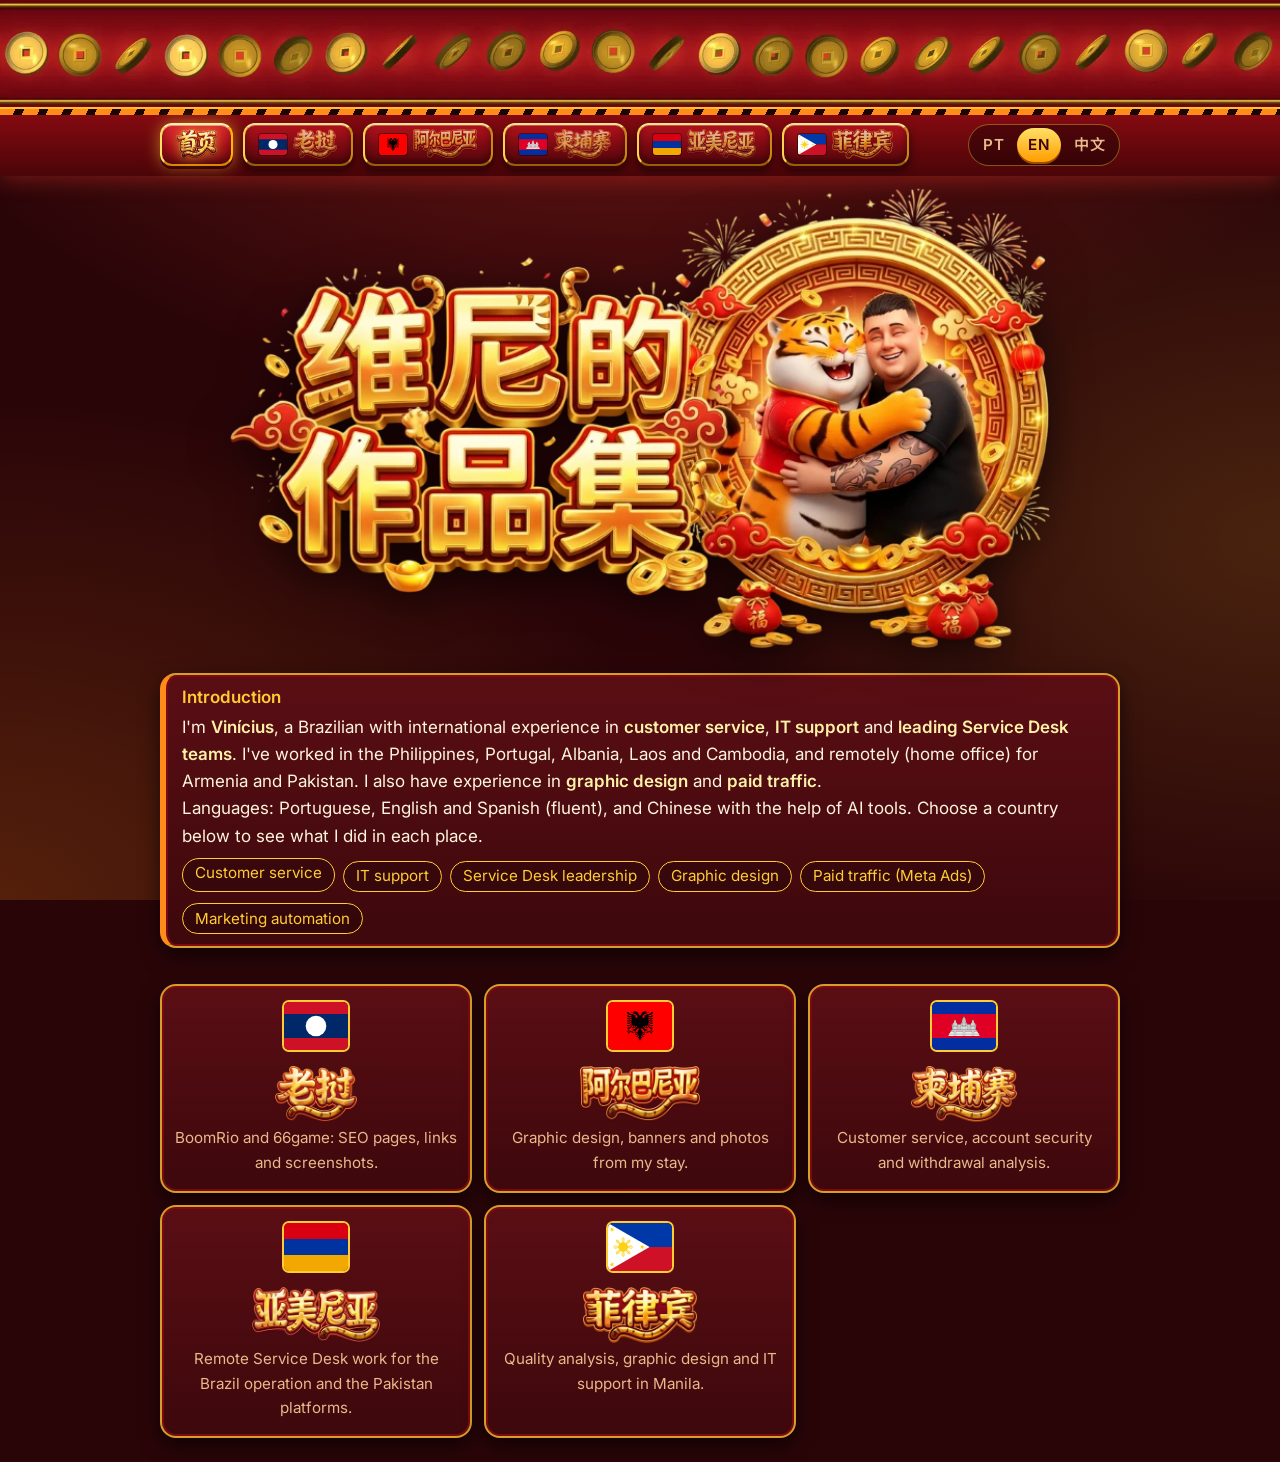
<file: docs/en/index.html>
<!doctype html>
<html lang="en" data-lang="en" data-fixed>
<head>
<meta charset="utf-8">
<meta name="viewport" content="width=device-width, initial-scale=1, viewport-fit=cover">
<title>Home — Vinícius</title>
<meta name="description" content="Portfolio of Vinícius: customer service, IT support, Service Desk leadership, graphic design and SEO, with experience in Laos, Albania, Cambodia, Armenia and the Philippines.">
<meta name="theme-color" content="#4a0508">
<meta name="color-scheme" content="dark">
<meta property="og:type" content="profile">
<meta property="og:title" content="Vinícius">
<link rel="alternate" hreflang="pt" href="../pt/">
<link rel="alternate" hreflang="en" href="../en/">
<link rel="alternate" hreflang="zh" href="../zh/">
<meta property="og:description" content="Portfolio of Vinícius: customer service, IT support, Service Desk leadership, graphic design and SEO, with experience in Laos, Albania, Cambodia, Armenia and the Philippines.">
<meta property="og:image" content="../assets/og-image.jpg">
<meta name="twitter:card" content="summary_large_image">
<link rel="icon" href="../favicon.svg" type="image/svg+xml">
<link rel="preconnect" href="https://fonts.googleapis.com">
<link rel="preconnect" href="https://fonts.gstatic.com" crossorigin>
<link rel="stylesheet" href="https://fonts.googleapis.com/css2?family=Inter:wght@400;500;600;700&family=Noto+Sans+SC:wght@400;500;700&display=swap">
<link rel="stylesheet" href="../css/tokens.css">
<link rel="stylesheet" href="../css/base.css">
<link rel="stylesheet" href="../css/components.css">
<link rel="modulepreload" href="../js/main.js">
<script type="application/ld+json">{"@context": "https://schema.org", "@type": "Person", "name": "Vinícius", "jobTitle": "Customer Service Analyst · Service Desk Coordinator", "nationality": {"@type": "Country", "name": "Brazil"}, "knowsLanguage": ["pt", "en", "es", "zh"], "knowsAbout": ["Customer service", "IT support", "Service Desk management", "Graphic design", "SEO", "Paid traffic"], "sameAs": ["https://github.com/boomrioseo-dev"]}</script>
</head>
<body>
<a class="skip-link" href="#main" data-i18n="ui.skip">Skip to main content</a>
<div class="vidbar" role="presentation"><video id="coin-strip" muted loop playsinline preload="metadata" poster="../assets/video/coins-poster.webp" disablepictureinpicture aria-hidden="true" tabindex="-1" width="3840" height="320"><source src="../assets/video/coins-4k.mp4" type="video/mp4"></video></div>
<header class="site-header">
<nav class="site-nav" aria-label="Main navigation">
<ul class="tabs" role="list"><li><a class="tab" href="#home" data-route-link="home"><img class="cn" src="../assets/img/nav/home.webp" width="163" height="120" alt="Home" decoding="async"></a></li><li><a class="tab" href="#laos" data-route-link="laos"><img class="flag" src="../assets/flags/la.svg" alt="" width="28" height="21" decoding="async"><img class="cn" src="../assets/img/nav/la.webp" width="175" height="120" alt="Laos" decoding="async"></a></li><li><a class="tab" href="#albania" data-route-link="albania"><img class="flag" src="../assets/flags/al.svg" alt="" width="28" height="21" decoding="async"><img class="cn" src="../assets/img/nav/al.webp" width="256" height="120" alt="Albania" decoding="async"></a></li><li><a class="tab" href="#cambodia" data-route-link="cambodia"><img class="flag" src="../assets/flags/kh.svg" alt="" width="28" height="21" decoding="async"><img class="cn" src="../assets/img/nav/kh.webp" width="229" height="120" alt="Cambodia" decoding="async"></a></li><li><a class="tab" href="#armenia" data-route-link="armenia"><img class="flag" src="../assets/flags/am.svg" alt="" width="28" height="21" decoding="async"><img class="cn" src="../assets/img/nav/am.webp" width="273" height="120" alt="Armenia" decoding="async"></a></li><li><a class="tab" href="#philippines" data-route-link="philippines"><img class="flag" src="../assets/flags/ph.svg" alt="" width="28" height="21" decoding="async"><img class="cn" src="../assets/img/nav/ph.webp" width="244" height="120" alt="Philippines" decoding="async"></a></li></ul>
<div class="lang" role="group" aria-label="Language"><button type="button" data-lang="pt" lang="pt" aria-pressed="false">PT</button><button type="button" data-lang="en" lang="en" aria-pressed="false">EN</button><button type="button" data-lang="zh" lang="zh" aria-pressed="false">中文</button></div>
</nav>
</header>
<main id="main" tabindex="-1">
<article class="view" id="view-home" data-route="home" hidden>
<div class="herobanner"><h1 class="sr-only" tabindex="-1" data-i18n="home.h1">Vinícius — Portfolio</h1>
<img class="hb-one" src="../assets/img/ui/hero.webp" width="790" height="444" alt="Portfolio banner with a fortune tiger illustration" fetchpriority="high" decoding="async"></div>
<section class="section" aria-labelledby="intro-h"><div class="explain reveal"><h2 id="intro-h" class="explain-title" data-i18n="home.intro.title">Introduction</h2>
<p data-i18n-html="home.intro.body">I'm <b>Vinícius</b>, a Brazilian with international experience in <b>customer service</b>, <b>IT support</b> and <b>leading Service Desk teams</b>. I've worked in the Philippines, Portugal, Albania, Laos and Cambodia, and remotely (home office) for Armenia and Pakistan. I also have experience in <b>graphic design</b> and <b>paid traffic</b>.<br>
Languages: Portuguese, English and Spanish (fluent), and Chinese with the help of AI tools. Choose a country below to see what I did in each place.</p>
<ul class="tags" role="list"><li data-i18n="home.skill.0">Customer service</li><li data-i18n="home.skill.1">IT support</li><li data-i18n="home.skill.2">Service Desk leadership</li><li data-i18n="home.skill.3">Graphic design</li><li data-i18n="home.skill.4">Paid traffic (Meta Ads)</li><li data-i18n="home.skill.5">Marketing automation</li></ul></div></section>
<section class="section" aria-label="Countries"><div class="grid"><a class="card homecard reveal" href="#laos"><img class="flag flag-xl" src="../assets/flags/la.svg" alt="" width="64" height="48" decoding="async"><h3><img class="cn cn-lg" src="../assets/img/nav/la.webp" width="175" height="120" alt="Laos" decoding="async"></h3><p data-i18n="home.card.laos">BoomRio and 66game: SEO pages, links and screenshots.</p></a><a class="card homecard reveal" href="#albania"><img class="flag flag-xl" src="../assets/flags/al.svg" alt="" width="64" height="48" decoding="async"><h3><img class="cn cn-lg" src="../assets/img/nav/al.webp" width="256" height="120" alt="Albania" decoding="async"></h3><p data-i18n="home.card.albania">Graphic design, banners and photos from my stay.</p></a><a class="card homecard reveal" href="#cambodia"><img class="flag flag-xl" src="../assets/flags/kh.svg" alt="" width="64" height="48" decoding="async"><h3><img class="cn cn-lg" src="../assets/img/nav/kh.webp" width="229" height="120" alt="Cambodia" decoding="async"></h3><p data-i18n="home.card.cambodia">Customer service, account security and withdrawal analysis.</p></a><a class="card homecard reveal" href="#armenia"><img class="flag flag-xl" src="../assets/flags/am.svg" alt="" width="64" height="48" decoding="async"><h3><img class="cn cn-lg" src="../assets/img/nav/am.webp" width="273" height="120" alt="Armenia" decoding="async"></h3><p data-i18n="home.card.armenia">Remote Service Desk work for the Brazil operation and the Pakistan platforms.</p></a><a class="card homecard reveal" href="#philippines"><img class="flag flag-xl" src="../assets/flags/ph.svg" alt="" width="64" height="48" decoding="async"><h3><img class="cn cn-lg" src="../assets/img/nav/ph.webp" width="244" height="120" alt="Philippines" decoding="async"></h3><p data-i18n="home.card.philippines">Quality analysis, graphic design and IT support in Manila.</p></a></div></section>
</article>
<article class="view" id="view-laos" data-route="laos" hidden>
<header class="hero">
<h1 tabindex="-1"><img class="flag flag-lg" src="../assets/flags/la.svg" alt="" width="44" height="33" decoding="async"><span data-i18n="country.laos">Laos</span></h1>
<p data-i18n="laos.lede">BoomRio and 66game: SEO pages, links and screenshots. This page will be updated as new material arrives.</p>
</header><div class="section"><dl class="facts reveal"><div><dt data-i18n="fact.company">Company</dt><dd>STAR COMPANY</dd></div><div><dt data-i18n="fact.role">Role</dt><dd data-i18n="role.csa">Customer Service Analyst</dd></div><div><dt data-i18n="fact.period">Period</dt><dd data-i18n="period.khlaos">Jun 2025 – Feb 2026</dd></div><div><dt data-i18n="fact.place">Location</dt><dd data-i18n="place.laos">Golden Triangle (Laos)</dd></div></dl><aside class="explain reveal"><h3 data-i18n="laos.time.title">About my time there</h3><div data-i18n-html="laos.time.body">I worked as a <b>Customer Service Analyst</b> at STAR COMPANY, starting in the Golden Triangle, in Laos, and was later transferred to Cambodia. This page gathers the BoomRio and 66game material: SEO pages, links and screenshots.</div></aside></div><section class="section" aria-labelledby="projects-h">
<h2 id="projects-h" data-i18n="laos.projects.title">BoomRio and 66game</h2><p class="sub" data-i18n="laos.projects.sub">SEO pages, Telegram channel and repositories</p>
<div class="grid"><article class="card reveal">
<div class="card-ico"><svg class="ico" viewBox="0 0 24 24" aria-hidden="true" focusable="false" fill="currentColor"><path d="M3 11v2a1 1 0 0 0 1 1h2l5 4V6L6 10H4a1 1 0 0 0-1 1Zm13.5 1a4.5 4.5 0 0 0-2.5-4v8a4.5 4.5 0 0 0 2.5-4Zm2.5 0a7 7 0 0 1-4.5 6.5v-2a5 5 0 0 0 0-9v-2A7 7 0 0 1 19 12Z"/></svg></div><h3 class="card-title" data-i18n="laos.tg.title">BoomRio Channel · Telegram</h3><p data-i18n="laos.tg.body">Official channel with games, bonuses, news and promotions.</p>
<a class="btn btn-link" href="https://t.me/+j5zQhgkIkEhjNGRk" target="_blank" rel="noopener noreferrer"><span data-i18n="laos.tg.cta">Open channel ↗</span></a>
</article><article class="card reveal">
<div class="card-ico"><img class="flag flag-md" src="../assets/flags/in.svg" alt="" width="36" height="27" decoding="async"></div><h3 class="card-title" data-i18n="laos.g66.title">SEO Page · 66game</h3><p data-i18n="laos.g66.body">Promotional site for the Indian platform from the same company as BoomRio, with a download guide, FAQ and reviews.</p>
<a class="btn btn-link" href="https://66gameblog.com" target="_blank" rel="noopener noreferrer"><span data-i18n="laos.g66.cta">Open site ↗</span></a>
</article><article class="card reveal">
<div class="card-ico"><svg class="ico" viewBox="0 0 24 24" aria-hidden="true" focusable="false" fill="currentColor"><path d="M12 2a10 10 0 0 0-3.2 19.5c.5.1.7-.2.7-.5v-1.7c-2.8.6-3.4-1.2-3.4-1.2-.5-1.1-1.1-1.4-1.1-1.4-.9-.6.1-.6.1-.6 1 .1 1.5 1 1.5 1 .9 1.5 2.4 1.1 2.9.8.1-.7.4-1.1.6-1.4-2.2-.3-4.6-1.1-4.6-5 0-1.1.4-2 1-2.7-.1-.3-.4-1.300.1-2.700 0 0 .8-.3 2.800 1a9.600 9.600 0 0 1 5 0c1.900-1.300 2.800-1 2.800-1 .5 1.400.2 2.400.1 2.700.6.700 1 1.600 1 2.700 0 3.900-2.400 4.700-4.600 5 .4.300.7.900.7 1.800v2.700c0 .3.2.600.7.500A10 10 0 0 0 12 2Z"/></svg></div><h3 class="card-title" data-i18n="laos.gh.title">GitHub · BoomRio and Game66</h3><p data-i18n="laos.gh.body">Repositories for the BoomRio and 66game SEO pages.</p>
<a class="btn btn-primary" href="https://github.com/boomrioseo-dev?tab=repositories" target="_blank" rel="noopener noreferrer"><span data-i18n="laos.gh.cta">View repositories ↗</span></a>
</article></div>
</section><section class="section" aria-labelledby="screens-h">
<h2 id="screens-h" data-i18n="laos.screens.title">Screenshots</h2><p class="sub" data-i18n="laos.screens.sub">Screenshots of the work</p>
<h3 class="grp" data-i18n="laos.group">SEO · BOOM</h3><div class="grid grid-shots"><figure class="shot reveal">
<button type="button" class="shot-btn" data-lightbox="seo" data-full="../assets/img/laos/seo-planning-719.webp" data-w="719" data-h="1001" aria-label="Enlarge image" data-i18n-aria="ui.zoom">
<img src="../assets/img/laos/seo-planning-480.webp" srcset="../assets/img/laos/seo-planning-480.webp 480w, ../assets/img/laos/seo-planning-719.webp 719w" sizes="(min-width: 1000px) 300px, (min-width: 600px) 45vw, 92vw" width="719" height="1001" alt="Planning a new platform" loading="lazy" decoding="async"></button>
<figcaption><b data-i18n="laos.s1.title">Planning a new platform</b><span data-i18n="laos.s1.desc">Team chat about sending limits and name ideas for a new platform.</span></figcaption>
</figure><figure class="shot reveal">
<button type="button" class="shot-btn" data-lightbox="seo" data-full="../assets/img/laos/seo-team-1223.webp" data-w="1223" data-h="1004" aria-label="Enlarge image" data-i18n-aria="ui.zoom">
<img src="../assets/img/laos/seo-team-960.webp" srcset="../assets/img/laos/seo-team-480.webp 480w, ../assets/img/laos/seo-team-960.webp 960w, ../assets/img/laos/seo-team-1223.webp 1223w" sizes="(min-width: 1000px) 300px, (min-width: 600px) 45vw, 92vw" width="1223" height="1004" alt="BOOM TEAM group" loading="lazy" decoding="async"></button>
<figcaption><b data-i18n="laos.s2.title">BOOM TEAM group</b><span data-i18n="laos.s2.desc">Promotion group with a performance report and guidance for the team.</span></figcaption>
</figure><figure class="shot reveal">
<button type="button" class="shot-btn" data-lightbox="seo" data-full="../assets/img/laos/seo-channel-1235.webp" data-w="1235" data-h="1034" aria-label="Enlarge image" data-i18n-aria="ui.zoom">
<img src="../assets/img/laos/seo-channel-960.webp" srcset="../assets/img/laos/seo-channel-480.webp 480w, ../assets/img/laos/seo-channel-960.webp 960w, ../assets/img/laos/seo-channel-1235.webp 1235w" sizes="(min-width: 1000px) 300px, (min-width: 600px) 45vw, 92vw" width="1235" height="1034" alt="BoomRio official channel" loading="lazy" decoding="async"></button>
<figcaption><b data-i18n="laos.s3.title">BoomRio official channel</b><span data-i18n="laos.s3.desc">Channel with 3,702 subscribers and a post with redeem codes.</span></figcaption>
</figure><figure class="shot reveal">
<button type="button" class="shot-btn" data-lightbox="seo" data-full="../assets/img/laos/seo-archive-1191.webp" data-w="1191" data-h="1023" aria-label="Enlarge image" data-i18n-aria="ui.zoom">
<img src="../assets/img/laos/seo-archive-960.webp" srcset="../assets/img/laos/seo-archive-480.webp 480w, ../assets/img/laos/seo-archive-960.webp 960w, ../assets/img/laos/seo-archive-1191.webp 1191w" sizes="(min-width: 1000px) 300px, (min-width: 600px) 45vw, 92vw" width="1191" height="1023" alt="Archived chats" loading="lazy" decoding="async"></button>
<figcaption><b data-i18n="laos.s4.title">Archived chats</b><span data-i18n="laos.s4.desc">Contact list and a conversation about days worked and payment.</span></figcaption>
</figure><figure class="shot reveal">
<button type="button" class="shot-btn" data-lightbox="seo" data-full="../assets/img/laos/seo-google-591.webp" data-w="591" data-h="1280" aria-label="Enlarge image" data-i18n-aria="ui.zoom">
<img src="../assets/img/laos/seo-google-480.webp" srcset="../assets/img/laos/seo-google-480.webp 480w, ../assets/img/laos/seo-google-591.webp 591w" sizes="(min-width: 1000px) 300px, (min-width: 600px) 45vw, 92vw" width="591" height="1280" alt="First place on Google" loading="lazy" decoding="async"></button>
<figcaption><b data-i18n="laos.s5.title">First place on Google</b><span data-i18n="laos.s5.desc">Search for “boomrio”: one of the SEO pages ranks first in the results.</span></figcaption>
</figure><figure class="shot reveal">
<button type="button" class="shot-btn" data-lightbox="seo" data-full="../assets/img/laos/seo-instagram-591.webp" data-w="591" data-h="1280" aria-label="Enlarge image" data-i18n-aria="ui.zoom">
<img src="../assets/img/laos/seo-instagram-480.webp" srcset="../assets/img/laos/seo-instagram-480.webp 480w, ../assets/img/laos/seo-instagram-591.webp 591w" sizes="(min-width: 1000px) 300px, (min-width: 600px) 45vw, 92vw" width="591" height="1280" alt="Instagram art" loading="lazy" decoding="async"></button>
<figcaption><b data-i18n="laos.s6.title">Instagram art</b><span data-i18n="laos.s6.desc">Story created for BoomRio, inviting people to become agents.</span></figcaption>
</figure><figure class="shot reveal">
<button type="button" class="shot-btn" data-lightbox="seo" data-full="../assets/img/laos/seo-telegram-vip-591.webp" data-w="591" data-h="1280" aria-label="Enlarge image" data-i18n-aria="ui.zoom">
<img src="../assets/img/laos/seo-telegram-vip-480.webp" srcset="../assets/img/laos/seo-telegram-vip-480.webp 480w, ../assets/img/laos/seo-telegram-vip-591.webp 591w" sizes="(min-width: 1000px) 300px, (min-width: 600px) 45vw, 92vw" width="591" height="1280" alt="VIP group on Telegram" loading="lazy" decoding="async"></button>
<figcaption><b data-i18n="laos.s7.title">VIP group on Telegram</b><span data-i18n="laos.s7.desc">Pinned message with a redeem code and bonus rules.</span></figcaption>
</figure><figure class="shot shot-video reveal"><video controls playsinline preload="none" poster="../assets/video/promo-poster.webp" width="540" height="960" aria-label="Promo video" data-i18n-aria="laos.s8.title"><source src="../assets/video/promo.mp4" type="video/mp4"></video>
<figcaption><b data-i18n="laos.s8.title">Promo video</b><span data-i18n="laos.s8.desc">Short 5-second animation made for promotion.</span></figcaption></figure><figure class="shot reveal">
<button type="button" class="shot-btn" data-lightbox="seo" data-full="../assets/img/laos/seo-github-1265.webp" data-w="1265" data-h="919" aria-label="Enlarge image" data-i18n-aria="ui.zoom">
<img src="../assets/img/laos/seo-github-960.webp" srcset="../assets/img/laos/seo-github-480.webp 480w, ../assets/img/laos/seo-github-960.webp 960w, ../assets/img/laos/seo-github-1265.webp 1265w" sizes="(min-width: 1000px) 300px, (min-width: 600px) 45vw, 92vw" width="1265" height="919" alt="GitHub profile" loading="lazy" decoding="async"></button>
<figcaption><b data-i18n="laos.s9.title">GitHub profile</b><span data-i18n="laos.s9.desc">boomrioseo-dev account with 45 repositories and 341 contributions in the past year.</span></figcaption>
</figure></div>
</section>
</article>
<article class="view" id="view-albania" data-route="albania" hidden>
<header class="hero">
<h1 tabindex="-1"><img class="flag flag-lg" src="../assets/flags/al.svg" alt="" width="44" height="33" decoding="async"><span data-i18n="country.albania">Albania</span></h1>
<p data-i18n="albania.lede">Graphic design work and records of my stay on site.</p>
</header><div class="section"><dl class="facts reveal"><div><dt data-i18n="fact.company">Company</dt><dd>BRILLIANT ENTERTAINMENT</dd></div><div><dt data-i18n="fact.role">Role</dt><dd data-i18n="role.itpt">IT and Paid Traffic Analyst</dd></div><div><dt data-i18n="fact.period">Period</dt><dd data-i18n="period.al">Oct 2024 – May 2025</dd></div><div><dt data-i18n="fact.place">Location</dt><dd data-i18n="place.al">Albania</dd></div></dl><aside class="explain reveal"><h3 data-i18n="albania.time.title">About my time there</h3><div data-i18n-html="albania.time.body">I worked as an <b>IT and Paid Traffic Analyst</b> at BRILLIANT ENTERTAINMENT, in Albania, from October 2024 to May 2025. Besides graphic design, I worked on paid traffic (Meta Ads), marketing automation and IT support.</div></aside><aside class="explain reveal"><h3 data-i18n="albania.about.title">About the work</h3><div data-i18n-html="albania.about.body">In Albania I did graphic design work, such as banners for SEO, for Instagram and other promotional material, as well as photographs of my stay on site. Below are the banners, organized by platform, and the records of the stay.</div></aside></div><section class="section" aria-labelledby="banners-h">
<h2 id="banners-h" data-i18n="albania.banners.title">Banners and promotional artwork</h2>
<h3 class="grp">J6.Game</h3><div class="grid grid-banners"><figure class="shot sq reveal"><button type="button" class="shot-btn" data-lightbox="banners" data-full="../assets/img/albania/rooster-800.webp" data-w="800" data-h="800" aria-label="Enlarge image" data-i18n-aria="ui.zoom"><img src="../assets/img/albania/rooster-400.webp" srcset="../assets/img/albania/rooster-400.webp 400w, ../assets/img/albania/rooster-800.webp 800w" sizes="(min-width: 1000px) 230px, (min-width: 600px) 30vw, 46vw" width="800" height="800" alt="J6.Game — Galo e ninho" loading="lazy" decoding="async"></button>
<figcaption><b data-i18n="albania.rooster">Rooster and nest</b><span data-i18n="albania.banner.desc">Promotional banner.</span></figcaption></figure><figure class="shot sq reveal"><button type="button" class="shot-btn" data-lightbox="banners" data-full="../assets/img/albania/jungle-800.webp" data-w="800" data-h="800" aria-label="Enlarge image" data-i18n-aria="ui.zoom"><img src="../assets/img/albania/jungle-400.webp" srcset="../assets/img/albania/jungle-400.webp 400w, ../assets/img/albania/jungle-800.webp 800w" sizes="(min-width: 1000px) 230px, (min-width: 600px) 30vw, 46vw" width="800" height="800" alt="J6.Game — Selva e lêmures" loading="lazy" decoding="async"></button>
<figcaption><b data-i18n="albania.jungle">Jungle and lemurs</b><span data-i18n="albania.banner.desc">Promotional banner.</span></figcaption></figure><figure class="shot sq reveal"><button type="button" class="shot-btn" data-lightbox="banners" data-full="../assets/img/albania/waterfall-800.webp" data-w="800" data-h="800" aria-label="Enlarge image" data-i18n-aria="ui.zoom"><img src="../assets/img/albania/waterfall-400.webp" srcset="../assets/img/albania/waterfall-400.webp 400w, ../assets/img/albania/waterfall-800.webp 800w" sizes="(min-width: 1000px) 230px, (min-width: 600px) 30vw, 46vw" width="800" height="800" alt="J6.Game — Cachoeira e arara" loading="lazy" decoding="async"></button>
<figcaption><b data-i18n="albania.waterfall">Waterfall and macaw</b><span data-i18n="albania.banner.desc">Promotional banner.</span></figcaption></figure></div><h3 class="grp">Z9.Game</h3><div class="grid grid-banners"><figure class="shot sq reveal"><button type="button" class="shot-btn" data-lightbox="banners" data-full="../assets/img/albania/pirate-800.webp" data-w="800" data-h="800" aria-label="Enlarge image" data-i18n-aria="ui.zoom"><img src="../assets/img/albania/pirate-400.webp" srcset="../assets/img/albania/pirate-400.webp 400w, ../assets/img/albania/pirate-800.webp 800w" sizes="(min-width: 1000px) 230px, (min-width: 600px) 30vw, 46vw" width="800" height="800" alt="Z9.Game — Tema pirata" loading="lazy" decoding="async"></button>
<figcaption><b data-i18n="albania.pirate">Pirate theme</b><span data-i18n="albania.banner.desc">Promotional banner.</span></figcaption></figure><figure class="shot sq reveal"><button type="button" class="shot-btn" data-lightbox="banners" data-full="../assets/img/albania/leprechaun-800.webp" data-w="800" data-h="800" aria-label="Enlarge image" data-i18n-aria="ui.zoom"><img src="../assets/img/albania/leprechaun-400.webp" srcset="../assets/img/albania/leprechaun-400.webp 400w, ../assets/img/albania/leprechaun-800.webp 800w" sizes="(min-width: 1000px) 230px, (min-width: 600px) 30vw, 46vw" width="800" height="800" alt="Z9.Game — Duende e pote de ouro" loading="lazy" decoding="async"></button>
<figcaption><b data-i18n="albania.leprechaun">Leprechaun and pot of gold</b><span data-i18n="albania.banner.desc">Promotional banner.</span></figcaption></figure><figure class="shot sq reveal"><button type="button" class="shot-btn" data-lightbox="banners" data-full="../assets/img/albania/western-1082.webp" data-w="1082" data-h="1080" aria-label="Enlarge image" data-i18n-aria="ui.zoom"><img src="../assets/img/albania/western-400.webp" srcset="../assets/img/albania/western-400.webp 400w, ../assets/img/albania/western-1082.webp 1082w" sizes="(min-width: 1000px) 230px, (min-width: 600px) 30vw, 46vw" width="1082" height="1080" alt="Z9.Game — Tema faroeste" loading="lazy" decoding="async"></button>
<figcaption><b data-i18n="albania.western">Western theme</b><span data-i18n="albania.banner.desc">Promotional banner.</span></figcaption></figure><figure class="shot sq reveal"><button type="button" class="shot-btn" data-lightbox="banners" data-full="../assets/img/albania/fortune-god-800.webp" data-w="800" data-h="800" aria-label="Enlarge image" data-i18n-aria="ui.zoom"><img src="../assets/img/albania/fortune-god-400.webp" srcset="../assets/img/albania/fortune-god-400.webp 400w, ../assets/img/albania/fortune-god-800.webp 800w" sizes="(min-width: 1000px) 230px, (min-width: 600px) 30vw, 46vw" width="800" height="800" alt="Z9.Game — Tigre e deus da fortuna" loading="lazy" decoding="async"></button>
<figcaption><b data-i18n="albania.fortune-god">Tiger and god of fortune</b><span data-i18n="albania.banner.desc">Promotional banner.</span></figcaption></figure><figure class="shot sq reveal"><button type="button" class="shot-btn" data-lightbox="banners" data-full="../assets/img/albania/floating-market-800.webp" data-w="800" data-h="800" aria-label="Enlarge image" data-i18n-aria="ui.zoom"><img src="../assets/img/albania/floating-market-400.webp" srcset="../assets/img/albania/floating-market-400.webp 400w, ../assets/img/albania/floating-market-800.webp 800w" sizes="(min-width: 1000px) 230px, (min-width: 600px) 30vw, 46vw" width="800" height="800" alt="Z9.Game — Mercado flutuante" loading="lazy" decoding="async"></button>
<figcaption><b data-i18n="albania.floating-market">Floating market</b><span data-i18n="albania.banner.desc">Promotional banner.</span></figcaption></figure></div><h3 class="grp">T9.Game</h3><div class="grid grid-banners"><figure class="shot sq reveal"><button type="button" class="shot-btn" data-lightbox="banners" data-full="../assets/img/albania/tiger-mouse-800.webp" data-w="800" data-h="800" aria-label="Enlarge image" data-i18n-aria="ui.zoom"><img src="../assets/img/albania/tiger-mouse-400.webp" srcset="../assets/img/albania/tiger-mouse-400.webp 400w, ../assets/img/albania/tiger-mouse-800.webp 800w" sizes="(min-width: 1000px) 230px, (min-width: 600px) 30vw, 46vw" width="800" height="800" alt="T9.Game — Tigre e rato" loading="lazy" decoding="async"></button>
<figcaption><b data-i18n="albania.tiger-mouse">Tiger and mouse</b><span data-i18n="albania.banner.desc">Promotional banner.</span></figcaption></figure><figure class="shot sq reveal"><button type="button" class="shot-btn" data-lightbox="banners" data-full="../assets/img/albania/penguin-800.webp" data-w="800" data-h="800" aria-label="Enlarge image" data-i18n-aria="ui.zoom"><img src="../assets/img/albania/penguin-400.webp" srcset="../assets/img/albania/penguin-400.webp 400w, ../assets/img/albania/penguin-800.webp 800w" sizes="(min-width: 1000px) 230px, (min-width: 600px) 30vw, 46vw" width="800" height="800" alt="T9.Game — Pinguim no gelo" loading="lazy" decoding="async"></button>
<figcaption><b data-i18n="albania.penguin">Penguin on ice</b><span data-i18n="albania.banner.desc">Promotional banner.</span></figcaption></figure><figure class="shot sq reveal"><button type="button" class="shot-btn" data-lightbox="banners" data-full="../assets/img/albania/ganesha-800.webp" data-w="800" data-h="800" aria-label="Enlarge image" data-i18n-aria="ui.zoom"><img src="../assets/img/albania/ganesha-400.webp" srcset="../assets/img/albania/ganesha-400.webp 400w, ../assets/img/albania/ganesha-800.webp 800w" sizes="(min-width: 1000px) 230px, (min-width: 600px) 30vw, 46vw" width="800" height="800" alt="T9.Game — Ganesha dourado" loading="lazy" decoding="async"></button>
<figcaption><b data-i18n="albania.ganesha">Golden Ganesha</b><span data-i18n="albania.banner.desc">Promotional banner.</span></figcaption></figure><figure class="shot sq reveal"><button type="button" class="shot-btn" data-lightbox="banners" data-full="../assets/img/albania/piglet-800.webp" data-w="800" data-h="800" aria-label="Enlarge image" data-i18n-aria="ui.zoom"><img src="../assets/img/albania/piglet-400.webp" srcset="../assets/img/albania/piglet-400.webp 400w, ../assets/img/albania/piglet-800.webp 800w" sizes="(min-width: 1000px) 230px, (min-width: 600px) 30vw, 46vw" width="800" height="800" alt="T9.Game — Porquinho dourado" loading="lazy" decoding="async"></button>
<figcaption><b data-i18n="albania.piglet">Golden piglet</b><span data-i18n="albania.banner.desc">Promotional banner.</span></figcaption></figure><figure class="shot sq reveal"><button type="button" class="shot-btn" data-lightbox="banners" data-full="../assets/img/albania/dragon-800.webp" data-w="800" data-h="800" aria-label="Enlarge image" data-i18n-aria="ui.zoom"><img src="../assets/img/albania/dragon-400.webp" srcset="../assets/img/albania/dragon-400.webp 400w, ../assets/img/albania/dragon-800.webp 800w" sizes="(min-width: 1000px) 230px, (min-width: 600px) 30vw, 46vw" width="800" height="800" alt="T9.Game — Dragão" loading="lazy" decoding="async"></button>
<figcaption><b data-i18n="albania.dragon">Dragon</b><span data-i18n="albania.banner.desc">Promotional banner.</span></figcaption></figure></div>
</section><section class="section" aria-labelledby="photos-h">
<h2 id="photos-h" data-i18n="albania.photos.title">Photos from my stay</h2><p class="sub" data-i18n="albania.photos.sub">Records of my time on site</p>
<div class="grid grid-shots"><figure class="shot reveal">
<button type="button" class="shot-btn" data-lightbox="stay" data-full="../assets/img/albania/stay-975.webp" data-w="975" data-h="731" aria-label="Enlarge image" data-i18n-aria="ui.zoom">
<img src="../assets/img/albania/stay-960.webp" srcset="../assets/img/albania/stay-480.webp 480w, ../assets/img/albania/stay-960.webp 960w, ../assets/img/albania/stay-975.webp 975w" sizes="(min-width: 1000px) 300px, (min-width: 600px) 45vw, 92vw" width="975" height="731" alt="Workstation" loading="lazy" decoding="async"></button>
<figcaption><b data-i18n="albania.stay.title">Workstation</b><span data-i18n="albania.stay.desc">Photo record of my stay.</span></figcaption>
</figure></div>
</section>
</article>
<article class="view" id="view-cambodia" data-route="cambodia" hidden>
<header class="hero">
<h1 tabindex="-1"><img class="flag flag-lg" src="../assets/flags/kh.svg" alt="" width="44" height="33" decoding="async"><span data-i18n="country.cambodia">Cambodia</span></h1>
<p data-i18n="cambodia.lede">What I did in Cambodia: customer service and withdrawal analysis.</p>
</header><div class="section"><dl class="facts reveal"><div><dt data-i18n="fact.company">Company</dt><dd>STAR COMPANY</dd></div><div><dt data-i18n="fact.role">Role</dt><dd data-i18n="role.csa">Customer Service Analyst</dd></div><div><dt data-i18n="fact.period">Period</dt><dd data-i18n="period.khlaos">Jun 2025 – Feb 2026</dd></div><div><dt data-i18n="fact.place">Location</dt><dd data-i18n="place.khlaos">Golden Triangle (Laos) and Cambodia</dd></div></dl><aside class="explain reveal"><h3 data-i18n="cambodia.about.title">About my time there</h3><div data-i18n-html="cambodia.about.body">I worked as a <b>Customer Service Analyst</b> at STAR COMPANY from June 2025 to February 2026. I started in the Golden Triangle, in Laos, and was later transferred to Cambodia.</div></aside></div><section class="section" aria-labelledby="duties-h">
<h2 id="duties-h" data-i18n="cambodia.duties.title">What I did</h2><p class="sub" data-i18n="cambodia.duties.sub">Main responsibilities</p>
<div class="grid"><article class="card reveal"><h3 class="card-title" data-i18n="cambodia.r.0.title">Account security</h3><p data-i18n="cambodia.r.0.body">Reset login and withdrawal passwords, ensuring account security and efficient access.</p></article><article class="card reveal"><h3 class="card-title" data-i18n="cambodia.r.1.title">Withdrawal analysis</h3><p data-i18n="cambodia.r.1.body">Checked the status of withdrawal requests, identified the reasons for approval or failure and explained the result to the customer clearly.</p></article><article class="card reveal"><h3 class="card-title" data-i18n="cambodia.r.2.title">Customer support</h3><p data-i18n="cambodia.r.2.body">Supported customers with accounts and financial transactions and informed users about bonus updates and changes to platform features.</p></article></div>
</section>
</article>
<article class="view" id="view-armenia" data-route="armenia" hidden>
<header class="hero">
<h1 tabindex="-1"><img class="flag flag-lg" src="../assets/flags/am.svg" alt="" width="44" height="33" decoding="async"><span data-i18n="country.armenia">Armenia</span></h1>
<p data-i18n="armenia.lede">Remote work (home office) as a Service Desk Supervisor, on the Brazil operation and the Pakistan platforms.</p>
</header><div class="section"><dl class="facts reveal"><div><dt data-i18n="fact.company">Company</dt><dd>A61.COM</dd></div><div><dt data-i18n="fact.role">Role</dt><dd data-i18n="role.sds">Service Desk Supervisor</dd></div><div><dt data-i18n="fact.period">Period</dt><dd data-i18n="period.am">Jun – Oct 2026</dd></div><div><dt data-i18n="fact.place">Location</dt><dd data-i18n="place.remote">Remote (home office)</dd></div></dl><div class="explain-grid"><aside class="explain reveal"><h3 data-i18n="armenia.home.title">Home office service</h3><div data-i18n-html="armenia.home.body">In Armenia I worked <b>remotely (home office)</b> as a <b>Service Desk Supervisor</b> at A61.COM, on the Brazil operation, from June to October 2026.</div></aside><aside class="explain reveal"><h3 data-i18n="armenia.shift.title">Change of operation</h3><div data-i18n-html="armenia.shift.body">With the A61.COM Brazil operation shut down due to regulatory restrictions, I moved to the <b>Pakistan platforms (sites 8557 and 7987)</b>, also working <b>from home</b>.</div></aside></div></div><section class="section" aria-labelledby="brazil-h">
<h2 id="brazil-h" data-i18n="armenia.br.title">What I did</h2><p class="sub" data-i18n="armenia.br.sub">Main responsibilities</p>
<div class="grid"><article class="card reveal"><h3 class="card-title" data-i18n="armenia.br.0.title">Schedules and vacations</h3><p data-i18n="armenia.br.0.body">Built the team&#39;s work schedules and vacation planning.</p></article><article class="card reveal"><h3 class="card-title" data-i18n="armenia.br.1.title">Recruitment</h3><p data-i18n="armenia.br.1.body">Conducted recruitment interviews.</p></article><article class="card reveal"><h3 class="card-title" data-i18n="armenia.br.2.title">Service workflows</h3><p data-i18n="armenia.br.2.body">Created service workflows according to platform rules and facilitated communication between Chinese management and the Brazilian team.</p></article><article class="card reveal"><h3 class="card-title" data-i18n="armenia.br.3.title">Market questions</h3><p data-i18n="armenia.br.3.body">Answered general questions about the Brazilian market.</p></article></div>
</section><section class="section" aria-labelledby="pakistan-h">
<h2 id="pakistan-h" data-i18n="armenia.pk.title">A61.COM · sites 8557 and 7987, also home office</h2>
<div class="grid"><article class="card reveal"><h3 class="card-title" data-i18n="armenia.pk.0.title">Service Desk coordination</h3><p data-i18n="armenia.pk.0.body">I coordinate the Service Desk of sites 8557 and 7987, including work schedules, vacations and recruitment interviews.</p></article><article class="card reveal"><h3 class="card-title" data-i18n="armenia.pk.1.title">Withdrawals team</h3><p data-i18n="armenia.pk.1.body">From 9 October 2026, I temporarily led the withdrawals team of both platforms. When the permanent leader arrived, I was promoted to Service Desk Coordinator.</p></article><article class="card reveal"><h3 class="card-title" data-i18n="armenia.pk.2.title">Workflows and communication</h3><p data-i18n="armenia.pk.2.body">I define service workflows according to platform rules and facilitate communication between Chinese management and employees.</p></article><article class="card reveal"><h3 class="card-title" data-i18n="armenia.pk.3.title">Market questions</h3><p data-i18n="armenia.pk.3.body">I answer general questions about the market.</p></article></div><div class="explain-grid"><aside class="explain reveal"><h3 data-i18n="armenia.wd.title">Withdrawals team</h3><div data-i18n-html="armenia.wd.body">I temporarily took over management of the withdrawals team.<ul><li><b>Role:</b> temporary leader of the withdrawals team, from 9 October 2026.</li><li><b>Scope:</b> managing the withdrawals team of the Pakistan platforms, sites 8557 and 7987.</li><li><b>Outcome:</b> when the permanent withdrawals leader arrived, I was promoted to Service Desk Coordinator.</li></ul></div></aside><aside class="explain reveal"><h3 data-i18n="armenia.sites.title">What I did for sites 8557 and 7987</h3><div data-i18n-html="armenia.sites.body"><ul><li>Coordinating the Service Desk of both sites.</li><li>Work schedules and vacation planning for the teams.</li><li>Recruitment interviews.</li><li>Service workflows according to platform rules.</li><li>Communication bridge between Chinese management and employees.</li><li>Answering general questions about the market.</li></ul></div></aside></div>
</section><section class="section" aria-labelledby="docs-h">
<h2 id="docs-h" data-i18n="docs.title">Work documents</h2><p class="sub" data-i18n="docs.sub">Material I created and used at the Service Desk</p>
<div class="grid"><article class="card reveal"><div class="card-ico"><span class="doc-fmt">PDF</span></div><h3 class="card-title" data-i18n="docs.manual.title">Support process and commands manual</h3><p data-i18n="docs.manual.body">11-page guide with the standard support flow and ready-made messages for each situation: account identification, sign-up, login, deposits, Pix withdrawals, receipts and customer data.</p>
<a class="btn btn-primary" href="../assets/docs/manual-atendimento.pdf" target="_blank" rel="noopener noreferrer"><span data-i18n="docs.open">Open file ↗</span></a></article><article class="card reveal"><div class="card-ico"><span class="doc-fmt">CSV</span></div><h3 class="card-title" data-i18n="docs.scripts.title">Event and bonus message scripts</h3><p data-i18n="docs.scripts.body">Spreadsheet of ready-made messages for explaining promotions to players, such as the invitation treasure-chest event, including the deposit, betting and withdrawal rules for the bonus.</p>
<a class="btn btn-primary" href="../assets/docs/scripts-bonus.csv" target="_blank" rel="noopener noreferrer"><span data-i18n="docs.open">Open file ↗</span></a></article><article class="card reveal"><div class="card-ico"><span class="doc-fmt">CSV</span></div><h3 class="card-title" data-i18n="docs.payroll.title">Monthly payroll template</h3><p data-i18n="docs.payroll.body">Blank template I used to organise the team payroll: hire date, base salary, attendance, performance bonus, penalties, advances and remaining balance.</p>
<a class="btn btn-primary" href="../assets/docs/modelo-folha-mensal.csv" target="_blank" rel="noopener noreferrer"><span data-i18n="docs.open">Open file ↗</span></a></article></div>
</section>
</article>
<article class="view" id="view-philippines" data-route="philippines" hidden>
<header class="hero">
<h1 tabindex="-1"><img class="flag flag-lg" src="../assets/flags/ph.svg" alt="" width="44" height="33" decoding="async"><span data-i18n="country.philippines">Philippines</span></h1>
<p data-i18n="philippines.lede">What I did in Manila: quality, graphic design and IT support.</p>
</header><div class="section"><dl class="facts reveal"><div><dt data-i18n="fact.company">Company</dt><dd>PS SERVICES</dd></div><div><dt data-i18n="fact.role">Role</dt><dd data-i18n="role.bil">Bilingual Analyst</dd></div><div><dt data-i18n="fact.period">Period</dt><dd data-i18n="period.ph">Aug 2023 – Oct 2024</dd></div><div><dt data-i18n="fact.place">Location</dt><dd data-i18n="place.manila">Manila</dd></div></dl><aside class="explain reveal"><h3 data-i18n="philippines.about.title">About my time there</h3><div data-i18n-html="philippines.about.body">I worked as a <b>Bilingual Analyst</b> at PS SERVICES, in Manila, from August 2023 to October 2024. During that time I worked in three areas: quality analysis and translation, graphic design and IT.</div></aside></div><section class="section" aria-labelledby="duties-h">
<h2 id="duties-h" data-i18n="philippines.duties.title">What I did</h2><p class="sub" data-i18n="philippines.duties.sub">Main responsibilities</p>
<div class="grid"><article class="card reveal"><h3 class="card-title" data-i18n="philippines.r.0.title">Quality analysis and translation</h3><p data-i18n="philippines.r.0.body">For 3 months, I reviewed customer service conversations to improve quality and efficiency and ran weekly training sessions to raise the team&#39;s performance.</p></article><article class="card reveal"><h3 class="card-title" data-i18n="philippines.r.1.title">Language training</h3><p data-i18n="philippines.r.1.body">I trained employees in Portuguese and my Filipino colleagues in English.</p></article><article class="card reveal"><h3 class="card-title" data-i18n="philippines.r.2.title">Graphic design</h3><p data-i18n="philippines.r.2.body">For 6 months, I produced banners, logos and other graphic content together with the developers and the SEO team.</p></article><article class="card reveal"><h3 class="card-title" data-i18n="philippines.r.3.title">IT</h3><p data-i18n="philippines.r.3.body">For 6 months, I deployed website pages on Linux systems, configured routers and provided daily VPN and user support.</p></article></div>
</section>
</article>
</main>
<div id="announcer" class="sr-only" role="status" aria-live="polite"></div>
<dialog id="lightbox" class="lightbox" aria-label="Enlarge image">
<form method="dialog"><button class="lb-btn lb-close" aria-label="Close" data-i18n-aria="ui.close">×</button></form>
<button type="button" class="lb-btn lb-prev" aria-label="Previous" data-i18n-aria="ui.prev">‹</button>
<img alt="" decoding="async">
<button type="button" class="lb-btn lb-next" aria-label="Next" data-i18n-aria="ui.next">›</button>
<p class="lb-cap"></p>
</dialog>
<noscript><style>.view[hidden]{display:block}.reveal{opacity:1!important;transform:none!important}</style></noscript>
<script type="module" src="../js/main.js"></script>
</body>
</html>
</file>
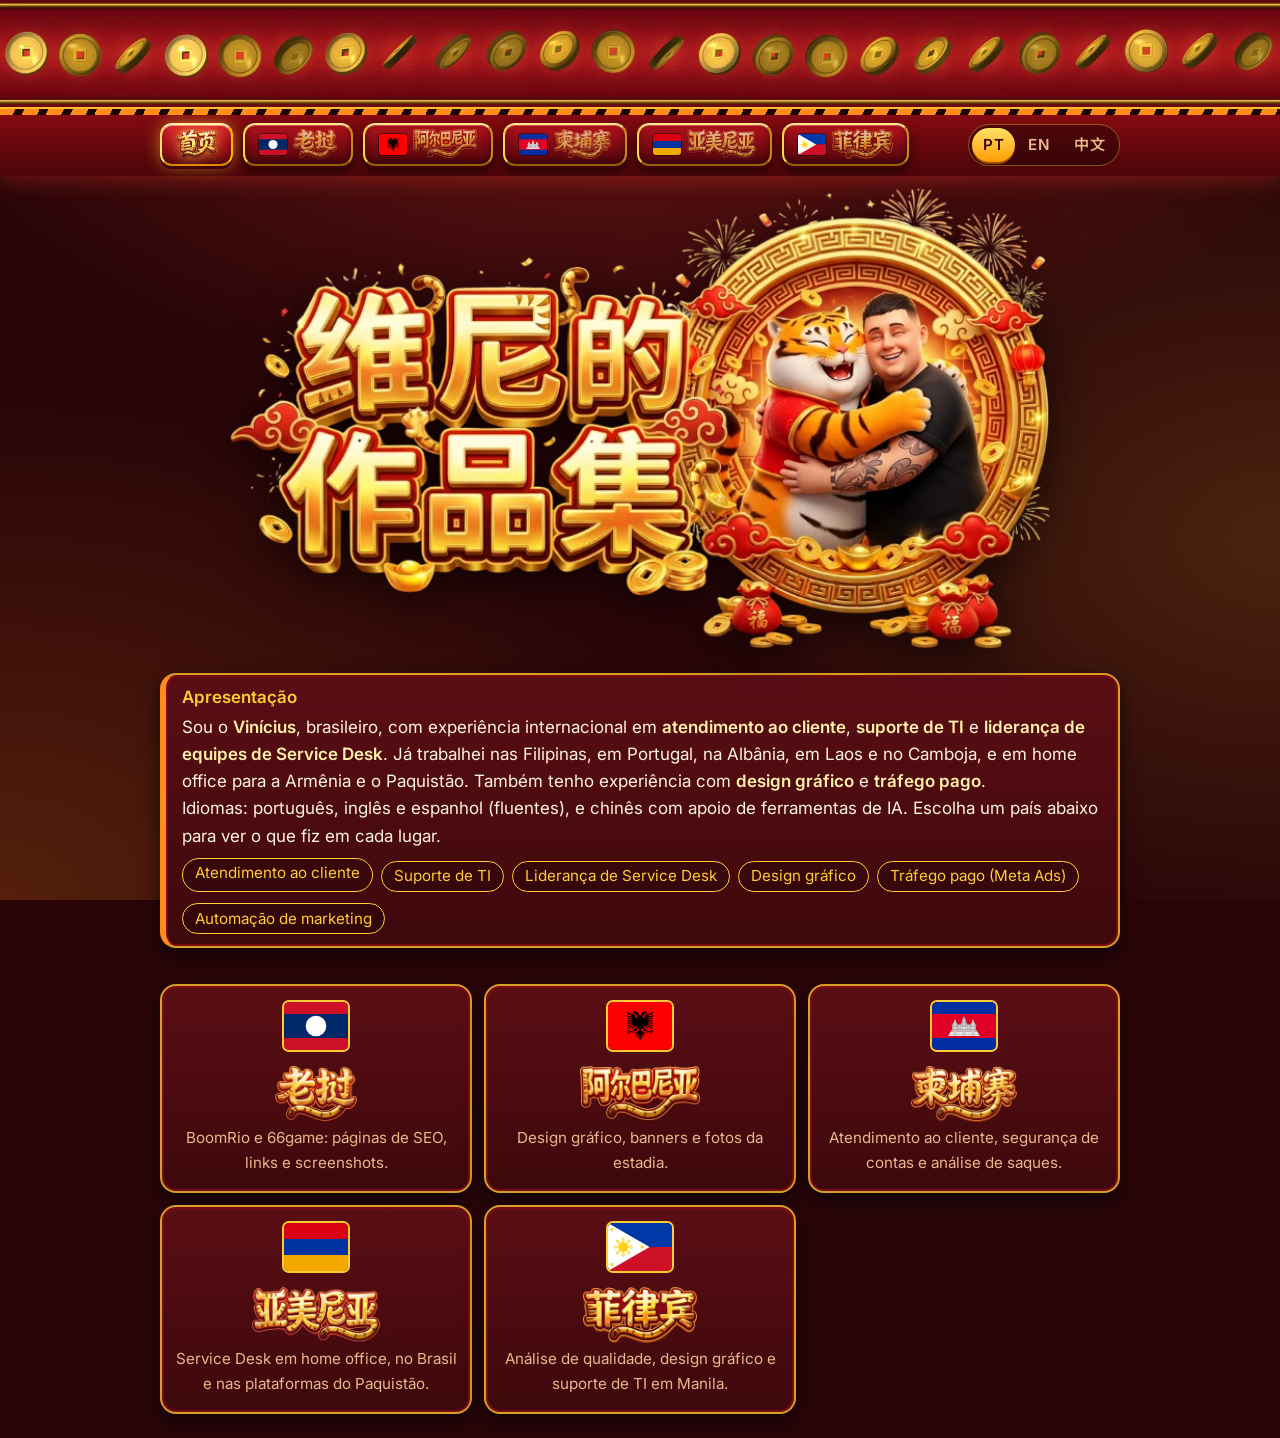
<file: docs/pt/index.html>
<!doctype html>
<html lang="pt-BR" data-lang="pt" data-fixed>
<head>
<meta charset="utf-8">
<meta name="viewport" content="width=device-width, initial-scale=1, viewport-fit=cover">
<title>Início — Vinícius</title>
<meta name="description" content="Portfólio de Vinícius: atendimento ao cliente, suporte de TI, liderança de Service Desk, design gráfico e SEO, com experiência em Laos, Albânia, Camboja, Armênia e Filipinas.">
<meta name="theme-color" content="#4a0508">
<meta name="color-scheme" content="dark">
<meta property="og:type" content="profile">
<meta property="og:title" content="Vinícius">
<link rel="alternate" hreflang="pt" href="../pt/">
<link rel="alternate" hreflang="en" href="../en/">
<link rel="alternate" hreflang="zh" href="../zh/">
<meta property="og:description" content="Portfólio de Vinícius: atendimento ao cliente, suporte de TI, liderança de Service Desk, design gráfico e SEO, com experiência em Laos, Albânia, Camboja, Armênia e Filipinas.">
<meta property="og:image" content="../assets/og-image.jpg">
<meta name="twitter:card" content="summary_large_image">
<link rel="icon" href="../favicon.svg" type="image/svg+xml">
<link rel="preconnect" href="https://fonts.googleapis.com">
<link rel="preconnect" href="https://fonts.gstatic.com" crossorigin>
<link rel="stylesheet" href="https://fonts.googleapis.com/css2?family=Inter:wght@400;500;600;700&family=Noto+Sans+SC:wght@400;500;700&display=swap">
<link rel="stylesheet" href="../css/tokens.css">
<link rel="stylesheet" href="../css/base.css">
<link rel="stylesheet" href="../css/components.css">
<link rel="modulepreload" href="../js/main.js">
<script type="application/ld+json">{"@context": "https://schema.org", "@type": "Person", "name": "Vinícius", "jobTitle": "Customer Service Analyst · Service Desk Coordinator", "nationality": {"@type": "Country", "name": "Brazil"}, "knowsLanguage": ["pt", "en", "es", "zh"], "knowsAbout": ["Customer service", "IT support", "Service Desk management", "Graphic design", "SEO", "Paid traffic"], "sameAs": ["https://github.com/boomrioseo-dev"]}</script>
</head>
<body>
<a class="skip-link" href="#main" data-i18n="ui.skip">Ir para o conteúdo principal</a>
<div class="vidbar" role="presentation"><video id="coin-strip" muted loop playsinline preload="metadata" poster="../assets/video/coins-poster.webp" disablepictureinpicture aria-hidden="true" tabindex="-1" width="3840" height="320"><source src="../assets/video/coins-4k.mp4" type="video/mp4"></video></div>
<header class="site-header">
<nav class="site-nav" aria-label="Navegação principal">
<ul class="tabs" role="list"><li><a class="tab" href="#home" data-route-link="home"><img class="cn" src="../assets/img/nav/home.webp" width="163" height="120" alt="Início" decoding="async"></a></li><li><a class="tab" href="#laos" data-route-link="laos"><img class="flag" src="../assets/flags/la.svg" alt="" width="28" height="21" decoding="async"><img class="cn" src="../assets/img/nav/la.webp" width="175" height="120" alt="Laos" decoding="async"></a></li><li><a class="tab" href="#albania" data-route-link="albania"><img class="flag" src="../assets/flags/al.svg" alt="" width="28" height="21" decoding="async"><img class="cn" src="../assets/img/nav/al.webp" width="256" height="120" alt="Albânia" decoding="async"></a></li><li><a class="tab" href="#cambodia" data-route-link="cambodia"><img class="flag" src="../assets/flags/kh.svg" alt="" width="28" height="21" decoding="async"><img class="cn" src="../assets/img/nav/kh.webp" width="229" height="120" alt="Camboja" decoding="async"></a></li><li><a class="tab" href="#armenia" data-route-link="armenia"><img class="flag" src="../assets/flags/am.svg" alt="" width="28" height="21" decoding="async"><img class="cn" src="../assets/img/nav/am.webp" width="273" height="120" alt="Armênia" decoding="async"></a></li><li><a class="tab" href="#philippines" data-route-link="philippines"><img class="flag" src="../assets/flags/ph.svg" alt="" width="28" height="21" decoding="async"><img class="cn" src="../assets/img/nav/ph.webp" width="244" height="120" alt="Filipinas" decoding="async"></a></li></ul>
<div class="lang" role="group" aria-label="Idioma"><button type="button" data-lang="pt" lang="pt" aria-pressed="false">PT</button><button type="button" data-lang="en" lang="en" aria-pressed="false">EN</button><button type="button" data-lang="zh" lang="zh" aria-pressed="false">中文</button></div>
</nav>
</header>
<main id="main" tabindex="-1">
<article class="view" id="view-home" data-route="home" hidden>
<div class="herobanner"><h1 class="sr-only" tabindex="-1" data-i18n="home.h1">Vinícius — Portfólio</h1>
<img class="hb-one" src="../assets/img/ui/hero.webp" width="790" height="444" alt="Banner do portfólio com ilustração de um tigre da fortuna" fetchpriority="high" decoding="async"></div>
<section class="section" aria-labelledby="intro-h"><div class="explain reveal"><h2 id="intro-h" class="explain-title" data-i18n="home.intro.title">Apresentação</h2>
<p data-i18n-html="home.intro.body">Sou o <b>Vinícius</b>, brasileiro, com experiência internacional em <b>atendimento ao cliente</b>, <b>suporte de TI</b> e <b>liderança de equipes de Service Desk</b>. Já trabalhei nas Filipinas, em Portugal, na Albânia, em Laos e no Camboja, e em home office para a Armênia e o Paquistão. Também tenho experiência com <b>design gráfico</b> e <b>tráfego pago</b>.<br>
Idiomas: português, inglês e espanhol (fluentes), e chinês com apoio de ferramentas de IA. Escolha um país abaixo para ver o que fiz em cada lugar.</p>
<ul class="tags" role="list"><li data-i18n="home.skill.0">Atendimento ao cliente</li><li data-i18n="home.skill.1">Suporte de TI</li><li data-i18n="home.skill.2">Liderança de Service Desk</li><li data-i18n="home.skill.3">Design gráfico</li><li data-i18n="home.skill.4">Tráfego pago (Meta Ads)</li><li data-i18n="home.skill.5">Automação de marketing</li></ul></div></section>
<section class="section" aria-label="Países"><div class="grid"><a class="card homecard reveal" href="#laos"><img class="flag flag-xl" src="../assets/flags/la.svg" alt="" width="64" height="48" decoding="async"><h3><img class="cn cn-lg" src="../assets/img/nav/la.webp" width="175" height="120" alt="Laos" decoding="async"></h3><p data-i18n="home.card.laos">BoomRio e 66game: páginas de SEO, links e screenshots.</p></a><a class="card homecard reveal" href="#albania"><img class="flag flag-xl" src="../assets/flags/al.svg" alt="" width="64" height="48" decoding="async"><h3><img class="cn cn-lg" src="../assets/img/nav/al.webp" width="256" height="120" alt="Albânia" decoding="async"></h3><p data-i18n="home.card.albania">Design gráfico, banners e fotos da estadia.</p></a><a class="card homecard reveal" href="#cambodia"><img class="flag flag-xl" src="../assets/flags/kh.svg" alt="" width="64" height="48" decoding="async"><h3><img class="cn cn-lg" src="../assets/img/nav/kh.webp" width="229" height="120" alt="Camboja" decoding="async"></h3><p data-i18n="home.card.cambodia">Atendimento ao cliente, segurança de contas e análise de saques.</p></a><a class="card homecard reveal" href="#armenia"><img class="flag flag-xl" src="../assets/flags/am.svg" alt="" width="64" height="48" decoding="async"><h3><img class="cn cn-lg" src="../assets/img/nav/am.webp" width="273" height="120" alt="Armênia" decoding="async"></h3><p data-i18n="home.card.armenia">Service Desk em home office, no Brasil e nas plataformas do Paquistão.</p></a><a class="card homecard reveal" href="#philippines"><img class="flag flag-xl" src="../assets/flags/ph.svg" alt="" width="64" height="48" decoding="async"><h3><img class="cn cn-lg" src="../assets/img/nav/ph.webp" width="244" height="120" alt="Filipinas" decoding="async"></h3><p data-i18n="home.card.philippines">Análise de qualidade, design gráfico e suporte de TI em Manila.</p></a></div></section>
</article>
<article class="view" id="view-laos" data-route="laos" hidden>
<header class="hero">
<h1 tabindex="-1"><img class="flag flag-lg" src="../assets/flags/la.svg" alt="" width="44" height="33" decoding="async"><span data-i18n="country.laos">Laos</span></h1>
<p data-i18n="laos.lede">BoomRio e 66game: páginas de SEO, links e capturas de tela. Esta página será atualizada conforme novos materiais forem enviados.</p>
</header><div class="section"><dl class="facts reveal"><div><dt data-i18n="fact.company">Empresa</dt><dd>STAR COMPANY</dd></div><div><dt data-i18n="fact.role">Cargo</dt><dd data-i18n="role.csa">Analista de Atendimento ao Cliente</dd></div><div><dt data-i18n="fact.period">Período</dt><dd data-i18n="period.khlaos">Jun 2025 – Fev 2026</dd></div><div><dt data-i18n="fact.place">Local</dt><dd data-i18n="place.laos">Triângulo Dourado (Laos)</dd></div></dl><aside class="explain reveal"><h3 data-i18n="laos.time.title">Sobre a minha passagem</h3><div data-i18n-html="laos.time.body">Trabalhei como <b>Analista de Atendimento ao Cliente</b> na STAR COMPANY, começando no Triângulo Dourado, em Laos, e depois fui transferido para o Camboja. Esta página reúne os materiais da BoomRio e do 66game: páginas de SEO, links e capturas de tela.</div></aside></div><section class="section" aria-labelledby="projects-h">
<h2 id="projects-h" data-i18n="laos.projects.title">BoomRio e 66game</h2><p class="sub" data-i18n="laos.projects.sub">Páginas de SEO, canal no Telegram e repositórios</p>
<div class="grid"><article class="card reveal">
<div class="card-ico"><svg class="ico" viewBox="0 0 24 24" aria-hidden="true" focusable="false" fill="currentColor"><path d="M3 11v2a1 1 0 0 0 1 1h2l5 4V6L6 10H4a1 1 0 0 0-1 1Zm13.5 1a4.5 4.5 0 0 0-2.5-4v8a4.5 4.5 0 0 0 2.5-4Zm2.5 0a7 7 0 0 1-4.5 6.5v-2a5 5 0 0 0 0-9v-2A7 7 0 0 1 19 12Z"/></svg></div><h3 class="card-title" data-i18n="laos.tg.title">Canal BoomRio · Telegram</h3><p data-i18n="laos.tg.body">Canal oficial com jogos, bônus, informativos e promoções.</p>
<a class="btn btn-link" href="https://t.me/+j5zQhgkIkEhjNGRk" target="_blank" rel="noopener noreferrer"><span data-i18n="laos.tg.cta">Abrir canal ↗</span></a>
</article><article class="card reveal">
<div class="card-ico"><img class="flag flag-md" src="../assets/flags/in.svg" alt="" width="36" height="27" decoding="async"></div><h3 class="card-title" data-i18n="laos.g66.title">Página SEO · 66game</h3><p data-i18n="laos.g66.body">Site de divulgação da plataforma indiana da mesma empresa da BoomRio, com guia de download, FAQ e avaliações.</p>
<a class="btn btn-link" href="https://66gameblog.com" target="_blank" rel="noopener noreferrer"><span data-i18n="laos.g66.cta">Abrir site ↗</span></a>
</article><article class="card reveal">
<div class="card-ico"><svg class="ico" viewBox="0 0 24 24" aria-hidden="true" focusable="false" fill="currentColor"><path d="M12 2a10 10 0 0 0-3.2 19.5c.5.1.7-.2.7-.5v-1.7c-2.8.6-3.4-1.2-3.4-1.2-.5-1.1-1.1-1.4-1.1-1.4-.9-.6.1-.6.1-.6 1 .1 1.5 1 1.5 1 .9 1.5 2.4 1.1 2.9.8.1-.7.4-1.1.6-1.4-2.2-.3-4.6-1.1-4.6-5 0-1.1.4-2 1-2.7-.1-.3-.4-1.300.1-2.700 0 0 .8-.3 2.800 1a9.600 9.600 0 0 1 5 0c1.900-1.300 2.800-1 2.800-1 .5 1.400.2 2.400.1 2.700.6.700 1 1.600 1 2.700 0 3.900-2.400 4.700-4.600 5 .4.300.7.900.7 1.800v2.700c0 .3.2.600.7.500A10 10 0 0 0 12 2Z"/></svg></div><h3 class="card-title" data-i18n="laos.gh.title">GitHub · BoomRio e Game66</h3><p data-i18n="laos.gh.body">Repositórios das páginas de SEO da BoomRio e do 66game.</p>
<a class="btn btn-primary" href="https://github.com/boomrioseo-dev?tab=repositories" target="_blank" rel="noopener noreferrer"><span data-i18n="laos.gh.cta">Ver repositórios ↗</span></a>
</article></div>
</section><section class="section" aria-labelledby="screens-h">
<h2 id="screens-h" data-i18n="laos.screens.title">Screenshots</h2><p class="sub" data-i18n="laos.screens.sub">Capturas de tela dos trabalhos</p>
<h3 class="grp" data-i18n="laos.group">SEO · BOOM</h3><div class="grid grid-shots"><figure class="shot reveal">
<button type="button" class="shot-btn" data-lightbox="seo" data-full="../assets/img/laos/seo-planning-719.webp" data-w="719" data-h="1001" aria-label="Ampliar imagem" data-i18n-aria="ui.zoom">
<img src="../assets/img/laos/seo-planning-480.webp" srcset="../assets/img/laos/seo-planning-480.webp 480w, ../assets/img/laos/seo-planning-719.webp 719w" sizes="(min-width: 1000px) 300px, (min-width: 600px) 45vw, 92vw" width="719" height="1001" alt="Planejamento de nova plataforma" loading="lazy" decoding="async"></button>
<figcaption><b data-i18n="laos.s1.title">Planejamento de nova plataforma</b><span data-i18n="laos.s1.desc">Conversa de equipe sobre limites de envio e ideias de nomes para uma nova plataforma.</span></figcaption>
</figure><figure class="shot reveal">
<button type="button" class="shot-btn" data-lightbox="seo" data-full="../assets/img/laos/seo-team-1223.webp" data-w="1223" data-h="1004" aria-label="Ampliar imagem" data-i18n-aria="ui.zoom">
<img src="../assets/img/laos/seo-team-960.webp" srcset="../assets/img/laos/seo-team-480.webp 480w, ../assets/img/laos/seo-team-960.webp 960w, ../assets/img/laos/seo-team-1223.webp 1223w" sizes="(min-width: 1000px) 300px, (min-width: 600px) 45vw, 92vw" width="1223" height="1004" alt="Grupo BOOM TEAM" loading="lazy" decoding="async"></button>
<figcaption><b data-i18n="laos.s2.title">Grupo BOOM TEAM</b><span data-i18n="laos.s2.desc">Grupo de promoção com relatório de desempenho e orientações para a equipe.</span></figcaption>
</figure><figure class="shot reveal">
<button type="button" class="shot-btn" data-lightbox="seo" data-full="../assets/img/laos/seo-channel-1235.webp" data-w="1235" data-h="1034" aria-label="Ampliar imagem" data-i18n-aria="ui.zoom">
<img src="../assets/img/laos/seo-channel-960.webp" srcset="../assets/img/laos/seo-channel-480.webp 480w, ../assets/img/laos/seo-channel-960.webp 960w, ../assets/img/laos/seo-channel-1235.webp 1235w" sizes="(min-width: 1000px) 300px, (min-width: 600px) 45vw, 92vw" width="1235" height="1034" alt="Canal oficial BoomRio" loading="lazy" decoding="async"></button>
<figcaption><b data-i18n="laos.s3.title">Canal oficial BoomRio</b><span data-i18n="laos.s3.desc">Canal com 3.702 inscritos e publicação com códigos de resgate.</span></figcaption>
</figure><figure class="shot reveal">
<button type="button" class="shot-btn" data-lightbox="seo" data-full="../assets/img/laos/seo-archive-1191.webp" data-w="1191" data-h="1023" aria-label="Ampliar imagem" data-i18n-aria="ui.zoom">
<img src="../assets/img/laos/seo-archive-960.webp" srcset="../assets/img/laos/seo-archive-480.webp 480w, ../assets/img/laos/seo-archive-960.webp 960w, ../assets/img/laos/seo-archive-1191.webp 1191w" sizes="(min-width: 1000px) 300px, (min-width: 600px) 45vw, 92vw" width="1191" height="1023" alt="Conversas arquivadas" loading="lazy" decoding="async"></button>
<figcaption><b data-i18n="laos.s4.title">Conversas arquivadas</b><span data-i18n="laos.s4.desc">Lista de contatos e conversa sobre dias trabalhados e pagamento.</span></figcaption>
</figure><figure class="shot reveal">
<button type="button" class="shot-btn" data-lightbox="seo" data-full="../assets/img/laos/seo-google-591.webp" data-w="591" data-h="1280" aria-label="Ampliar imagem" data-i18n-aria="ui.zoom">
<img src="../assets/img/laos/seo-google-480.webp" srcset="../assets/img/laos/seo-google-480.webp 480w, ../assets/img/laos/seo-google-591.webp 591w" sizes="(min-width: 1000px) 300px, (min-width: 600px) 45vw, 92vw" width="591" height="1280" alt="Primeiro lugar no Google" loading="lazy" decoding="async"></button>
<figcaption><b data-i18n="laos.s5.title">Primeiro lugar no Google</b><span data-i18n="laos.s5.desc">Busca por “boomrio”: uma das páginas de SEO aparece em primeiro lugar nos resultados.</span></figcaption>
</figure><figure class="shot reveal">
<button type="button" class="shot-btn" data-lightbox="seo" data-full="../assets/img/laos/seo-instagram-591.webp" data-w="591" data-h="1280" aria-label="Ampliar imagem" data-i18n-aria="ui.zoom">
<img src="../assets/img/laos/seo-instagram-480.webp" srcset="../assets/img/laos/seo-instagram-480.webp 480w, ../assets/img/laos/seo-instagram-591.webp 591w" sizes="(min-width: 1000px) 300px, (min-width: 600px) 45vw, 92vw" width="591" height="1280" alt="Arte para Instagram" loading="lazy" decoding="async"></button>
<figcaption><b data-i18n="laos.s6.title">Arte para Instagram</b><span data-i18n="laos.s6.desc">Story criado para a BoomRio, convidando pessoas a se tornarem agentes.</span></figcaption>
</figure><figure class="shot reveal">
<button type="button" class="shot-btn" data-lightbox="seo" data-full="../assets/img/laos/seo-telegram-vip-591.webp" data-w="591" data-h="1280" aria-label="Ampliar imagem" data-i18n-aria="ui.zoom">
<img src="../assets/img/laos/seo-telegram-vip-480.webp" srcset="../assets/img/laos/seo-telegram-vip-480.webp 480w, ../assets/img/laos/seo-telegram-vip-591.webp 591w" sizes="(min-width: 1000px) 300px, (min-width: 600px) 45vw, 92vw" width="591" height="1280" alt="Grupo VIP no Telegram" loading="lazy" decoding="async"></button>
<figcaption><b data-i18n="laos.s7.title">Grupo VIP no Telegram</b><span data-i18n="laos.s7.desc">Mensagem fixada com código de resgate e regras de bônus.</span></figcaption>
</figure><figure class="shot shot-video reveal"><video controls playsinline preload="none" poster="../assets/video/promo-poster.webp" width="540" height="960" aria-label="Vídeo promocional" data-i18n-aria="laos.s8.title"><source src="../assets/video/promo.mp4" type="video/mp4"></video>
<figcaption><b data-i18n="laos.s8.title">Vídeo promocional</b><span data-i18n="laos.s8.desc">Animação curta de 5 segundos criada para divulgação.</span></figcaption></figure><figure class="shot reveal">
<button type="button" class="shot-btn" data-lightbox="seo" data-full="../assets/img/laos/seo-github-1265.webp" data-w="1265" data-h="919" aria-label="Ampliar imagem" data-i18n-aria="ui.zoom">
<img src="../assets/img/laos/seo-github-960.webp" srcset="../assets/img/laos/seo-github-480.webp 480w, ../assets/img/laos/seo-github-960.webp 960w, ../assets/img/laos/seo-github-1265.webp 1265w" sizes="(min-width: 1000px) 300px, (min-width: 600px) 45vw, 92vw" width="1265" height="919" alt="Perfil no GitHub" loading="lazy" decoding="async"></button>
<figcaption><b data-i18n="laos.s9.title">Perfil no GitHub</b><span data-i18n="laos.s9.desc">Conta boomrioseo-dev com 45 repositórios e 341 contribuições no último ano.</span></figcaption>
</figure></div>
</section>
</article>
<article class="view" id="view-albania" data-route="albania" hidden>
<header class="hero">
<h1 tabindex="-1"><img class="flag flag-lg" src="../assets/flags/al.svg" alt="" width="44" height="33" decoding="async"><span data-i18n="country.albania">Albânia</span></h1>
<p data-i18n="albania.lede">Trabalhos de design gráfico e registros da estadia no local.</p>
</header><div class="section"><dl class="facts reveal"><div><dt data-i18n="fact.company">Empresa</dt><dd>BRILLIANT ENTERTAINMENT</dd></div><div><dt data-i18n="fact.role">Cargo</dt><dd data-i18n="role.itpt">Analista de TI e Tráfego Pago</dd></div><div><dt data-i18n="fact.period">Período</dt><dd data-i18n="period.al">Out 2024 – Mai 2025</dd></div><div><dt data-i18n="fact.place">Local</dt><dd data-i18n="place.al">Albânia</dd></div></dl><aside class="explain reveal"><h3 data-i18n="albania.time.title">Sobre a minha passagem</h3><div data-i18n-html="albania.time.body">Trabalhei como <b>Analista de TI e Tráfego Pago</b> na BRILLIANT ENTERTAINMENT, na Albânia, de outubro de 2024 a maio de 2025. Além do design gráfico, atuei com tráfego pago (Meta Ads), automação de marketing e suporte de TI.</div></aside><aside class="explain reveal"><h3 data-i18n="albania.about.title">Sobre o trabalho</h3><div data-i18n-html="albania.about.body">Na Albânia realizei trabalhos de design gráfico, como banners para SEO, para Instagram e outros materiais de divulgação, além de fotografias da estadia no local. Abaixo estão os banners, organizados por plataforma, e os registros do período.</div></aside></div><section class="section" aria-labelledby="banners-h">
<h2 id="banners-h" data-i18n="albania.banners.title">Banners e artes de divulgação</h2>
<h3 class="grp">J6.Game</h3><div class="grid grid-banners"><figure class="shot sq reveal"><button type="button" class="shot-btn" data-lightbox="banners" data-full="../assets/img/albania/rooster-800.webp" data-w="800" data-h="800" aria-label="Ampliar imagem" data-i18n-aria="ui.zoom"><img src="../assets/img/albania/rooster-400.webp" srcset="../assets/img/albania/rooster-400.webp 400w, ../assets/img/albania/rooster-800.webp 800w" sizes="(min-width: 1000px) 230px, (min-width: 600px) 30vw, 46vw" width="800" height="800" alt="J6.Game — Galo e ninho" loading="lazy" decoding="async"></button>
<figcaption><b data-i18n="albania.rooster">Galo e ninho</b><span data-i18n="albania.banner.desc">Banner de divulgação.</span></figcaption></figure><figure class="shot sq reveal"><button type="button" class="shot-btn" data-lightbox="banners" data-full="../assets/img/albania/jungle-800.webp" data-w="800" data-h="800" aria-label="Ampliar imagem" data-i18n-aria="ui.zoom"><img src="../assets/img/albania/jungle-400.webp" srcset="../assets/img/albania/jungle-400.webp 400w, ../assets/img/albania/jungle-800.webp 800w" sizes="(min-width: 1000px) 230px, (min-width: 600px) 30vw, 46vw" width="800" height="800" alt="J6.Game — Selva e lêmures" loading="lazy" decoding="async"></button>
<figcaption><b data-i18n="albania.jungle">Selva e lêmures</b><span data-i18n="albania.banner.desc">Banner de divulgação.</span></figcaption></figure><figure class="shot sq reveal"><button type="button" class="shot-btn" data-lightbox="banners" data-full="../assets/img/albania/waterfall-800.webp" data-w="800" data-h="800" aria-label="Ampliar imagem" data-i18n-aria="ui.zoom"><img src="../assets/img/albania/waterfall-400.webp" srcset="../assets/img/albania/waterfall-400.webp 400w, ../assets/img/albania/waterfall-800.webp 800w" sizes="(min-width: 1000px) 230px, (min-width: 600px) 30vw, 46vw" width="800" height="800" alt="J6.Game — Cachoeira e arara" loading="lazy" decoding="async"></button>
<figcaption><b data-i18n="albania.waterfall">Cachoeira e arara</b><span data-i18n="albania.banner.desc">Banner de divulgação.</span></figcaption></figure></div><h3 class="grp">Z9.Game</h3><div class="grid grid-banners"><figure class="shot sq reveal"><button type="button" class="shot-btn" data-lightbox="banners" data-full="../assets/img/albania/pirate-800.webp" data-w="800" data-h="800" aria-label="Ampliar imagem" data-i18n-aria="ui.zoom"><img src="../assets/img/albania/pirate-400.webp" srcset="../assets/img/albania/pirate-400.webp 400w, ../assets/img/albania/pirate-800.webp 800w" sizes="(min-width: 1000px) 230px, (min-width: 600px) 30vw, 46vw" width="800" height="800" alt="Z9.Game — Tema pirata" loading="lazy" decoding="async"></button>
<figcaption><b data-i18n="albania.pirate">Tema pirata</b><span data-i18n="albania.banner.desc">Banner de divulgação.</span></figcaption></figure><figure class="shot sq reveal"><button type="button" class="shot-btn" data-lightbox="banners" data-full="../assets/img/albania/leprechaun-800.webp" data-w="800" data-h="800" aria-label="Ampliar imagem" data-i18n-aria="ui.zoom"><img src="../assets/img/albania/leprechaun-400.webp" srcset="../assets/img/albania/leprechaun-400.webp 400w, ../assets/img/albania/leprechaun-800.webp 800w" sizes="(min-width: 1000px) 230px, (min-width: 600px) 30vw, 46vw" width="800" height="800" alt="Z9.Game — Duende e pote de ouro" loading="lazy" decoding="async"></button>
<figcaption><b data-i18n="albania.leprechaun">Duende e pote de ouro</b><span data-i18n="albania.banner.desc">Banner de divulgação.</span></figcaption></figure><figure class="shot sq reveal"><button type="button" class="shot-btn" data-lightbox="banners" data-full="../assets/img/albania/western-1082.webp" data-w="1082" data-h="1080" aria-label="Ampliar imagem" data-i18n-aria="ui.zoom"><img src="../assets/img/albania/western-400.webp" srcset="../assets/img/albania/western-400.webp 400w, ../assets/img/albania/western-1082.webp 1082w" sizes="(min-width: 1000px) 230px, (min-width: 600px) 30vw, 46vw" width="1082" height="1080" alt="Z9.Game — Tema faroeste" loading="lazy" decoding="async"></button>
<figcaption><b data-i18n="albania.western">Tema faroeste</b><span data-i18n="albania.banner.desc">Banner de divulgação.</span></figcaption></figure><figure class="shot sq reveal"><button type="button" class="shot-btn" data-lightbox="banners" data-full="../assets/img/albania/fortune-god-800.webp" data-w="800" data-h="800" aria-label="Ampliar imagem" data-i18n-aria="ui.zoom"><img src="../assets/img/albania/fortune-god-400.webp" srcset="../assets/img/albania/fortune-god-400.webp 400w, ../assets/img/albania/fortune-god-800.webp 800w" sizes="(min-width: 1000px) 230px, (min-width: 600px) 30vw, 46vw" width="800" height="800" alt="Z9.Game — Tigre e deus da fortuna" loading="lazy" decoding="async"></button>
<figcaption><b data-i18n="albania.fortune-god">Tigre e deus da fortuna</b><span data-i18n="albania.banner.desc">Banner de divulgação.</span></figcaption></figure><figure class="shot sq reveal"><button type="button" class="shot-btn" data-lightbox="banners" data-full="../assets/img/albania/floating-market-800.webp" data-w="800" data-h="800" aria-label="Ampliar imagem" data-i18n-aria="ui.zoom"><img src="../assets/img/albania/floating-market-400.webp" srcset="../assets/img/albania/floating-market-400.webp 400w, ../assets/img/albania/floating-market-800.webp 800w" sizes="(min-width: 1000px) 230px, (min-width: 600px) 30vw, 46vw" width="800" height="800" alt="Z9.Game — Mercado flutuante" loading="lazy" decoding="async"></button>
<figcaption><b data-i18n="albania.floating-market">Mercado flutuante</b><span data-i18n="albania.banner.desc">Banner de divulgação.</span></figcaption></figure></div><h3 class="grp">T9.Game</h3><div class="grid grid-banners"><figure class="shot sq reveal"><button type="button" class="shot-btn" data-lightbox="banners" data-full="../assets/img/albania/tiger-mouse-800.webp" data-w="800" data-h="800" aria-label="Ampliar imagem" data-i18n-aria="ui.zoom"><img src="../assets/img/albania/tiger-mouse-400.webp" srcset="../assets/img/albania/tiger-mouse-400.webp 400w, ../assets/img/albania/tiger-mouse-800.webp 800w" sizes="(min-width: 1000px) 230px, (min-width: 600px) 30vw, 46vw" width="800" height="800" alt="T9.Game — Tigre e rato" loading="lazy" decoding="async"></button>
<figcaption><b data-i18n="albania.tiger-mouse">Tigre e rato</b><span data-i18n="albania.banner.desc">Banner de divulgação.</span></figcaption></figure><figure class="shot sq reveal"><button type="button" class="shot-btn" data-lightbox="banners" data-full="../assets/img/albania/penguin-800.webp" data-w="800" data-h="800" aria-label="Ampliar imagem" data-i18n-aria="ui.zoom"><img src="../assets/img/albania/penguin-400.webp" srcset="../assets/img/albania/penguin-400.webp 400w, ../assets/img/albania/penguin-800.webp 800w" sizes="(min-width: 1000px) 230px, (min-width: 600px) 30vw, 46vw" width="800" height="800" alt="T9.Game — Pinguim no gelo" loading="lazy" decoding="async"></button>
<figcaption><b data-i18n="albania.penguin">Pinguim no gelo</b><span data-i18n="albania.banner.desc">Banner de divulgação.</span></figcaption></figure><figure class="shot sq reveal"><button type="button" class="shot-btn" data-lightbox="banners" data-full="../assets/img/albania/ganesha-800.webp" data-w="800" data-h="800" aria-label="Ampliar imagem" data-i18n-aria="ui.zoom"><img src="../assets/img/albania/ganesha-400.webp" srcset="../assets/img/albania/ganesha-400.webp 400w, ../assets/img/albania/ganesha-800.webp 800w" sizes="(min-width: 1000px) 230px, (min-width: 600px) 30vw, 46vw" width="800" height="800" alt="T9.Game — Ganesha dourado" loading="lazy" decoding="async"></button>
<figcaption><b data-i18n="albania.ganesha">Ganesha dourado</b><span data-i18n="albania.banner.desc">Banner de divulgação.</span></figcaption></figure><figure class="shot sq reveal"><button type="button" class="shot-btn" data-lightbox="banners" data-full="../assets/img/albania/piglet-800.webp" data-w="800" data-h="800" aria-label="Ampliar imagem" data-i18n-aria="ui.zoom"><img src="../assets/img/albania/piglet-400.webp" srcset="../assets/img/albania/piglet-400.webp 400w, ../assets/img/albania/piglet-800.webp 800w" sizes="(min-width: 1000px) 230px, (min-width: 600px) 30vw, 46vw" width="800" height="800" alt="T9.Game — Porquinho dourado" loading="lazy" decoding="async"></button>
<figcaption><b data-i18n="albania.piglet">Porquinho dourado</b><span data-i18n="albania.banner.desc">Banner de divulgação.</span></figcaption></figure><figure class="shot sq reveal"><button type="button" class="shot-btn" data-lightbox="banners" data-full="../assets/img/albania/dragon-800.webp" data-w="800" data-h="800" aria-label="Ampliar imagem" data-i18n-aria="ui.zoom"><img src="../assets/img/albania/dragon-400.webp" srcset="../assets/img/albania/dragon-400.webp 400w, ../assets/img/albania/dragon-800.webp 800w" sizes="(min-width: 1000px) 230px, (min-width: 600px) 30vw, 46vw" width="800" height="800" alt="T9.Game — Dragão" loading="lazy" decoding="async"></button>
<figcaption><b data-i18n="albania.dragon">Dragão</b><span data-i18n="albania.banner.desc">Banner de divulgação.</span></figcaption></figure></div>
</section><section class="section" aria-labelledby="photos-h">
<h2 id="photos-h" data-i18n="albania.photos.title">Fotos da estadia</h2><p class="sub" data-i18n="albania.photos.sub">Registros do período no local</p>
<div class="grid grid-shots"><figure class="shot reveal">
<button type="button" class="shot-btn" data-lightbox="stay" data-full="../assets/img/albania/stay-975.webp" data-w="975" data-h="731" aria-label="Ampliar imagem" data-i18n-aria="ui.zoom">
<img src="../assets/img/albania/stay-960.webp" srcset="../assets/img/albania/stay-480.webp 480w, ../assets/img/albania/stay-960.webp 960w, ../assets/img/albania/stay-975.webp 975w" sizes="(min-width: 1000px) 300px, (min-width: 600px) 45vw, 92vw" width="975" height="731" alt="Estação de trabalho" loading="lazy" decoding="async"></button>
<figcaption><b data-i18n="albania.stay.title">Estação de trabalho</b><span data-i18n="albania.stay.desc">Registro fotográfico da estadia.</span></figcaption>
</figure></div>
</section>
</article>
<article class="view" id="view-cambodia" data-route="cambodia" hidden>
<header class="hero">
<h1 tabindex="-1"><img class="flag flag-lg" src="../assets/flags/kh.svg" alt="" width="44" height="33" decoding="async"><span data-i18n="country.cambodia">Camboja</span></h1>
<p data-i18n="cambodia.lede">O que eu fiz no Camboja: atendimento ao cliente e análise de saques.</p>
</header><div class="section"><dl class="facts reveal"><div><dt data-i18n="fact.company">Empresa</dt><dd>STAR COMPANY</dd></div><div><dt data-i18n="fact.role">Cargo</dt><dd data-i18n="role.csa">Analista de Atendimento ao Cliente</dd></div><div><dt data-i18n="fact.period">Período</dt><dd data-i18n="period.khlaos">Jun 2025 – Fev 2026</dd></div><div><dt data-i18n="fact.place">Local</dt><dd data-i18n="place.khlaos">Triângulo Dourado (Laos) e Camboja</dd></div></dl><aside class="explain reveal"><h3 data-i18n="cambodia.about.title">Sobre a minha passagem</h3><div data-i18n-html="cambodia.about.body">Trabalhei como <b>Analista de Atendimento ao Cliente</b> na STAR COMPANY de junho de 2025 a fevereiro de 2026. Comecei no Triângulo Dourado, em Laos, e depois fui transferido para o Camboja.</div></aside></div><section class="section" aria-labelledby="duties-h">
<h2 id="duties-h" data-i18n="cambodia.duties.title">O que eu fazia</h2><p class="sub" data-i18n="cambodia.duties.sub">Principais responsabilidades</p>
<div class="grid"><article class="card reveal"><h3 class="card-title" data-i18n="cambodia.r.0.title">Segurança de contas</h3><p data-i18n="cambodia.r.0.body">Redefinia senhas de login e de saque, garantindo a segurança da conta e um acesso eficiente.</p></article><article class="card reveal"><h3 class="card-title" data-i18n="cambodia.r.1.title">Análise de saques</h3><p data-i18n="cambodia.r.1.body">Analisava o status das solicitações de saque, identificava os motivos de aprovação ou falha e explicava o resultado ao cliente com clareza.</p></article><article class="card reveal"><h3 class="card-title" data-i18n="cambodia.r.2.title">Suporte ao cliente</h3><p data-i18n="cambodia.r.2.body">Dava suporte sobre contas e transações financeiras e avisava os usuários sobre atualizações de bônus e mudanças nas funções da plataforma.</p></article></div>
</section>
</article>
<article class="view" id="view-armenia" data-route="armenia" hidden>
<header class="hero">
<h1 tabindex="-1"><img class="flag flag-lg" src="../assets/flags/am.svg" alt="" width="44" height="33" decoding="async"><span data-i18n="country.armenia">Armênia</span></h1>
<p data-i18n="armenia.lede">Trabalho remoto (home office) como Supervisor de Service Desk, na operação do Brasil e nas plataformas do Paquistão.</p>
</header><div class="section"><dl class="facts reveal"><div><dt data-i18n="fact.company">Empresa</dt><dd>A61.COM</dd></div><div><dt data-i18n="fact.role">Cargo</dt><dd data-i18n="role.sds">Supervisor de Service Desk</dd></div><div><dt data-i18n="fact.period">Período</dt><dd data-i18n="period.am">Jun – Out 2026</dd></div><div><dt data-i18n="fact.place">Local</dt><dd data-i18n="place.remote">Home office (remoto)</dd></div></dl><div class="explain-grid"><aside class="explain reveal"><h3 data-i18n="armenia.home.title">Serviço em home office</h3><div data-i18n-html="armenia.home.body">Na Armênia trabalhei em <b>home office</b> como <b>Supervisor de Service Desk</b> na A61.COM, na operação do Brasil, de junho a outubro de 2026.</div></aside><aside class="explain reveal"><h3 data-i18n="armenia.shift.title">Mudança de operação</h3><div data-i18n-html="armenia.shift.body">Com o encerramento da operação da A61.COM no Brasil por restrições regulatórias, passei para as <b>plataformas do Paquistão (sites 8557 e 7987)</b>, também em <b>home office</b>.</div></aside></div></div><section class="section" aria-labelledby="brazil-h">
<h2 id="brazil-h" data-i18n="armenia.br.title">O que eu fazia</h2><p class="sub" data-i18n="armenia.br.sub">Principais responsabilidades</p>
<div class="grid"><article class="card reveal"><h3 class="card-title" data-i18n="armenia.br.0.title">Escalas e férias</h3><p data-i18n="armenia.br.0.body">Montava as escalas de trabalho e o planejamento de férias da equipe.</p></article><article class="card reveal"><h3 class="card-title" data-i18n="armenia.br.1.title">Recrutamento</h3><p data-i18n="armenia.br.1.body">Conduzia as entrevistas de recrutamento.</p></article><article class="card reveal"><h3 class="card-title" data-i18n="armenia.br.2.title">Fluxos de atendimento</h3><p data-i18n="armenia.br.2.body">Criava os fluxos de serviço segundo as regras da plataforma e facilitava a comunicação entre a gestão chinesa e a equipe brasileira.</p></article><article class="card reveal"><h3 class="card-title" data-i18n="armenia.br.3.title">Dúvidas sobre o mercado</h3><p data-i18n="armenia.br.3.body">Respondia perguntas gerais sobre o mercado brasileiro.</p></article></div>
</section><section class="section" aria-labelledby="pakistan-h">
<h2 id="pakistan-h" data-i18n="armenia.pk.title">A61.COM · sites 8557 e 7987, também em home office</h2>
<div class="grid"><article class="card reveal"><h3 class="card-title" data-i18n="armenia.pk.0.title">Coordenação de Service Desk</h3><p data-i18n="armenia.pk.0.body">Coordeno o Service Desk dos sites 8557 e 7987, com escalas de trabalho, férias e entrevistas de recrutamento.</p></article><article class="card reveal"><h3 class="card-title" data-i18n="armenia.pk.1.title">Equipe de saques</h3><p data-i18n="armenia.pk.1.body">A partir de 09/10/2026, liderei temporariamente a equipe de saques das duas plataformas. Com a chegada do líder efetivo, fui promovido a Coordenador de Service Desk.</p></article><article class="card reveal"><h3 class="card-title" data-i18n="armenia.pk.2.title">Fluxos e comunicação</h3><p data-i18n="armenia.pk.2.body">Defino os fluxos de atendimento conforme as regras da plataforma e facilito a comunicação entre a gestão chinesa e os funcionários.</p></article><article class="card reveal"><h3 class="card-title" data-i18n="armenia.pk.3.title">Dúvidas sobre o mercado</h3><p data-i18n="armenia.pk.3.body">Respondo perguntas gerais sobre o mercado.</p></article></div><div class="explain-grid"><aside class="explain reveal"><h3 data-i18n="armenia.wd.title">Time de saques</h3><div data-i18n-html="armenia.wd.body">Assumi temporariamente a gestão da equipe de saques.<ul><li><b>Cargo:</b> líder temporário da equipe de saques, a partir de 09/10/2026.</li><li><b>Escopo:</b> gestão da equipe de saques das plataformas do Paquistão, sites 8557 e 7987.</li><li><b>Resultado:</b> com a chegada do líder efetivo de saques, fui promovido a Coordenador de Service Desk.</li></ul></div></aside><aside class="explain reveal"><h3 data-i18n="armenia.sites.title">O que fiz pelos sites 8557 e 7987</h3><div data-i18n-html="armenia.sites.body"><ul><li>Coordenação do Service Desk dos dois sites.</li><li>Escalas de trabalho e planejamento de férias das equipes.</li><li>Entrevistas de recrutamento.</li><li>Fluxos de atendimento conforme as regras da plataforma.</li><li>Ponte de comunicação entre a gestão chinesa e os funcionários.</li><li>Resposta a perguntas gerais sobre o mercado.</li></ul></div></aside></div>
</section><section class="section" aria-labelledby="docs-h">
<h2 id="docs-h" data-i18n="docs.title">Documentos de trabalho</h2><p class="sub" data-i18n="docs.sub">Materiais que criei e usei no Service Desk</p>
<div class="grid"><article class="card reveal"><div class="card-ico"><span class="doc-fmt">PDF</span></div><h3 class="card-title" data-i18n="docs.manual.title">Manual de processo e comandos de atendimento</h3><p data-i18n="docs.manual.body">Guia de 11 páginas com o fluxo padrão de atendimento e as mensagens prontas para cada situação: identificação de conta, cadastro, login, depósito, saque via Pix, comprovantes e dados do cliente.</p>
<a class="btn btn-primary" href="../assets/docs/manual-atendimento.pdf" target="_blank" rel="noopener noreferrer"><span data-i18n="docs.open">Abrir arquivo ↗</span></a></article><article class="card reveal"><div class="card-ico"><span class="doc-fmt">CSV</span></div><h3 class="card-title" data-i18n="docs.scripts.title">Roteiro de mensagens de eventos e bônus</h3><p data-i18n="docs.scripts.body">Planilha com mensagens prontas para explicar promoções aos jogadores, como o evento de baú de convites, com as regras de depósito, aposta e saque do bônus.</p>
<a class="btn btn-primary" href="../assets/docs/scripts-bonus.csv" target="_blank" rel="noopener noreferrer"><span data-i18n="docs.open">Abrir arquivo ↗</span></a></article><article class="card reveal"><div class="card-ico"><span class="doc-fmt">CSV</span></div><h3 class="card-title" data-i18n="docs.payroll.title">Modelo de folha de pagamento mensal</h3><p data-i18n="docs.payroll.body">Modelo em branco que usei para organizar a folha da equipe: data de admissão, salário-base, presença, bônus de desempenho, multas, adiantamentos e saldo a pagar.</p>
<a class="btn btn-primary" href="../assets/docs/modelo-folha-mensal.csv" target="_blank" rel="noopener noreferrer"><span data-i18n="docs.open">Abrir arquivo ↗</span></a></article></div>
</section>
</article>
<article class="view" id="view-philippines" data-route="philippines" hidden>
<header class="hero">
<h1 tabindex="-1"><img class="flag flag-lg" src="../assets/flags/ph.svg" alt="" width="44" height="33" decoding="async"><span data-i18n="country.philippines">Filipinas</span></h1>
<p data-i18n="philippines.lede">O que eu fiz em Manila: qualidade, design gráfico e suporte de TI.</p>
</header><div class="section"><dl class="facts reveal"><div><dt data-i18n="fact.company">Empresa</dt><dd>PS SERVICES</dd></div><div><dt data-i18n="fact.role">Cargo</dt><dd data-i18n="role.bil">Analista Bilíngue</dd></div><div><dt data-i18n="fact.period">Período</dt><dd data-i18n="period.ph">Ago 2023 – Out 2024</dd></div><div><dt data-i18n="fact.place">Local</dt><dd data-i18n="place.manila">Manila</dd></div></dl><aside class="explain reveal"><h3 data-i18n="philippines.about.title">Sobre a minha passagem</h3><div data-i18n-html="philippines.about.body">Trabalhei como <b>Analista Bilíngue</b> na PS SERVICES, em Manila, de agosto de 2023 a outubro de 2024. Nesse período atuei em três áreas: análise de qualidade e tradução, design gráfico e TI.</div></aside></div><section class="section" aria-labelledby="duties-h">
<h2 id="duties-h" data-i18n="philippines.duties.title">O que eu fazia</h2><p class="sub" data-i18n="philippines.duties.sub">Principais responsabilidades</p>
<div class="grid"><article class="card reveal"><h3 class="card-title" data-i18n="philippines.r.0.title">Análise de qualidade e tradução</h3><p data-i18n="philippines.r.0.body">Durante 3 meses, avaliei conversas de atendimento para melhorar a qualidade e a eficiência e apliquei treinamentos semanais para elevar o desempenho da equipe.</p></article><article class="card reveal"><h3 class="card-title" data-i18n="philippines.r.1.title">Treinamento de idiomas</h3><p data-i18n="philippines.r.1.body">Dei treinamento de português aos funcionários e de inglês aos colegas filipinos.</p></article><article class="card reveal"><h3 class="card-title" data-i18n="philippines.r.2.title">Design gráfico</h3><p data-i18n="philippines.r.2.body">Durante 6 meses, produzi banners, logotipos e outros conteúdos gráficos junto com os desenvolvedores e a equipe de SEO.</p></article><article class="card reveal"><h3 class="card-title" data-i18n="philippines.r.3.title">TI</h3><p data-i18n="philippines.r.3.body">Durante 6 meses, subi páginas de sites em sistemas Linux, configurei roteadores e dei suporte diário de VPN e a usuários.</p></article></div>
</section>
</article>
</main>
<div id="announcer" class="sr-only" role="status" aria-live="polite"></div>
<dialog id="lightbox" class="lightbox" aria-label="Ampliar imagem">
<form method="dialog"><button class="lb-btn lb-close" aria-label="Fechar" data-i18n-aria="ui.close">×</button></form>
<button type="button" class="lb-btn lb-prev" aria-label="Anterior" data-i18n-aria="ui.prev">‹</button>
<img alt="" decoding="async">
<button type="button" class="lb-btn lb-next" aria-label="Próxima" data-i18n-aria="ui.next">›</button>
<p class="lb-cap"></p>
</dialog>
<noscript><style>.view[hidden]{display:block}.reveal{opacity:1!important;transform:none!important}</style></noscript>
<script type="module" src="../js/main.js"></script>
</body>
</html>
</file>
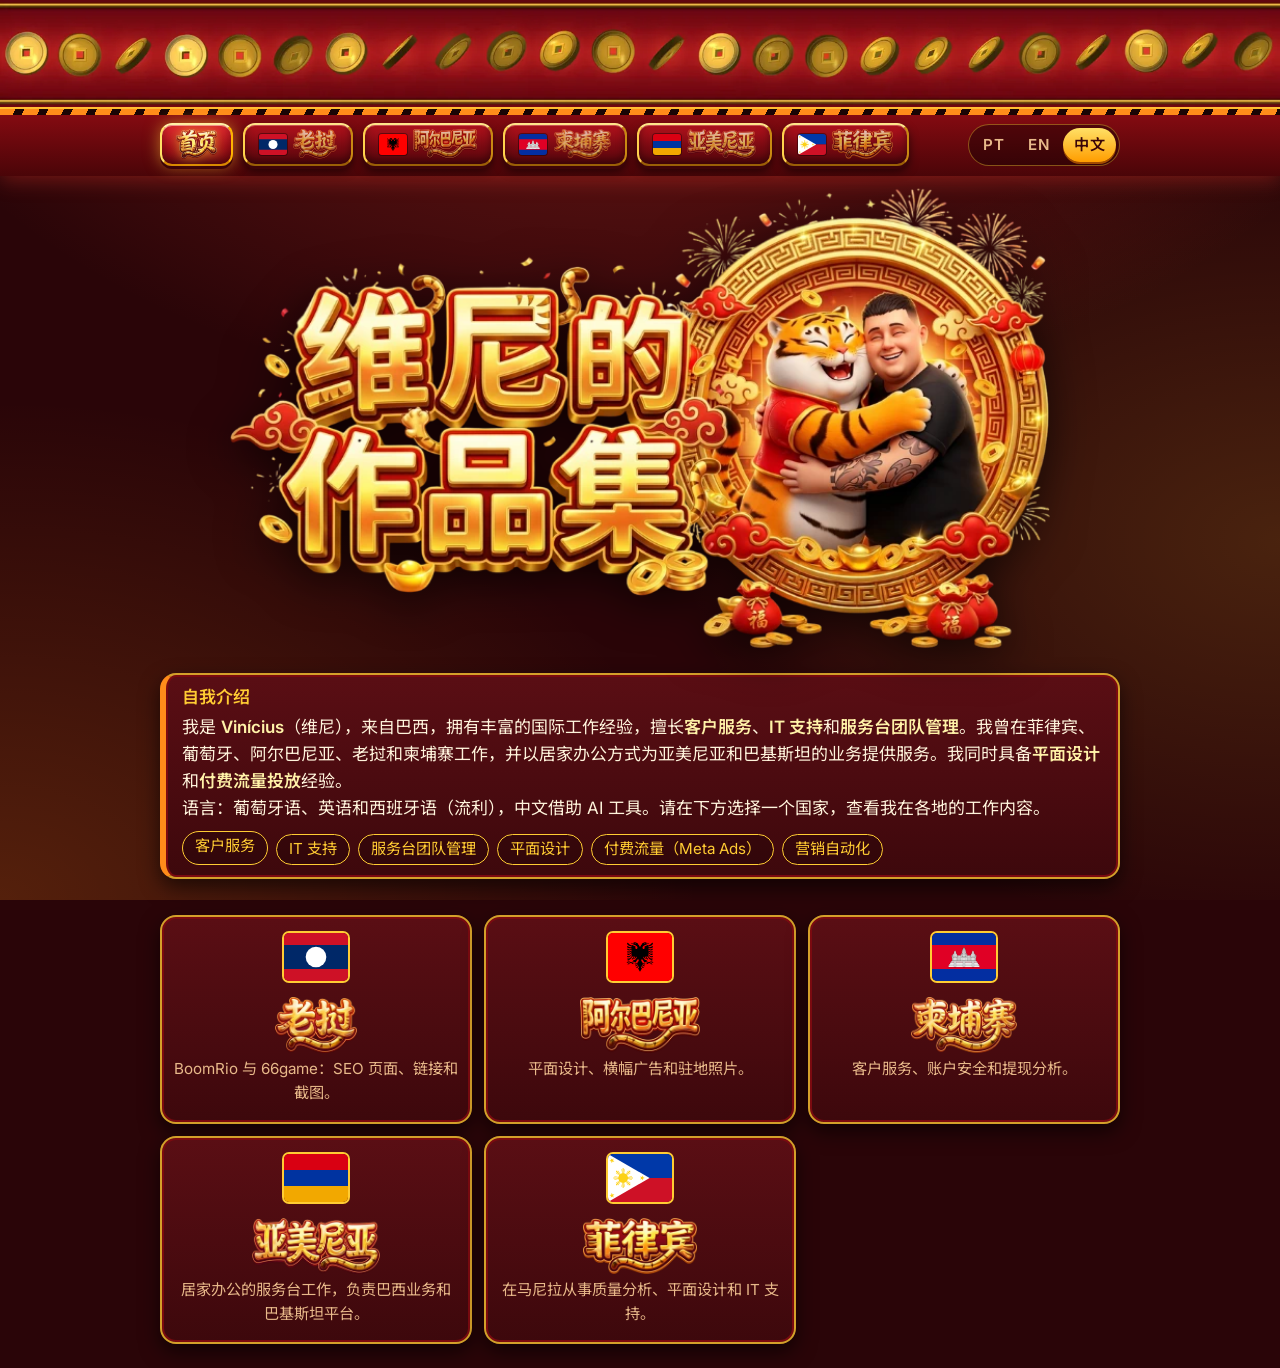
<file: docs/zh/index.html>
<!doctype html>
<html lang="zh-Hans" data-lang="zh" data-fixed>
<head>
<meta charset="utf-8">
<meta name="viewport" content="width=device-width, initial-scale=1, viewport-fit=cover">
<title>首页 — Vinícius</title>
<meta name="description" content="Vinícius 的作品集：客户服务、IT 支持、服务台团队管理、平面设计和 SEO，工作经历遍及老挝、阿尔巴尼亚、柬埔寨、亚美尼亚和菲律宾。">
<meta name="theme-color" content="#4a0508">
<meta name="color-scheme" content="dark">
<meta property="og:type" content="profile">
<meta property="og:title" content="Vinícius">
<link rel="alternate" hreflang="pt" href="../pt/">
<link rel="alternate" hreflang="en" href="../en/">
<link rel="alternate" hreflang="zh" href="../zh/">
<meta property="og:description" content="Vinícius 的作品集：客户服务、IT 支持、服务台团队管理、平面设计和 SEO，工作经历遍及老挝、阿尔巴尼亚、柬埔寨、亚美尼亚和菲律宾。">
<meta property="og:image" content="../assets/og-image.jpg">
<meta name="twitter:card" content="summary_large_image">
<link rel="icon" href="../favicon.svg" type="image/svg+xml">
<link rel="preconnect" href="https://fonts.googleapis.com">
<link rel="preconnect" href="https://fonts.gstatic.com" crossorigin>
<link rel="stylesheet" href="https://fonts.googleapis.com/css2?family=Inter:wght@400;500;600;700&family=Noto+Sans+SC:wght@400;500;700&display=swap">
<link rel="stylesheet" href="../css/tokens.css">
<link rel="stylesheet" href="../css/base.css">
<link rel="stylesheet" href="../css/components.css">
<link rel="modulepreload" href="../js/main.js">
<script type="application/ld+json">{"@context": "https://schema.org", "@type": "Person", "name": "Vinícius", "jobTitle": "Customer Service Analyst · Service Desk Coordinator", "nationality": {"@type": "Country", "name": "Brazil"}, "knowsLanguage": ["pt", "en", "es", "zh"], "knowsAbout": ["Customer service", "IT support", "Service Desk management", "Graphic design", "SEO", "Paid traffic"], "sameAs": ["https://github.com/boomrioseo-dev"]}</script>
</head>
<body>
<a class="skip-link" href="#main" data-i18n="ui.skip">跳到主要内容</a>
<div class="vidbar" role="presentation"><video id="coin-strip" muted loop playsinline preload="metadata" poster="../assets/video/coins-poster.webp" disablepictureinpicture aria-hidden="true" tabindex="-1" width="3840" height="320"><source src="../assets/video/coins-4k.mp4" type="video/mp4"></video></div>
<header class="site-header">
<nav class="site-nav" aria-label="主导航">
<ul class="tabs" role="list"><li><a class="tab" href="#home" data-route-link="home"><img class="cn" src="../assets/img/nav/home.webp" width="163" height="120" alt="首页" decoding="async"></a></li><li><a class="tab" href="#laos" data-route-link="laos"><img class="flag" src="../assets/flags/la.svg" alt="" width="28" height="21" decoding="async"><img class="cn" src="../assets/img/nav/la.webp" width="175" height="120" alt="老挝" decoding="async"></a></li><li><a class="tab" href="#albania" data-route-link="albania"><img class="flag" src="../assets/flags/al.svg" alt="" width="28" height="21" decoding="async"><img class="cn" src="../assets/img/nav/al.webp" width="256" height="120" alt="阿尔巴尼亚" decoding="async"></a></li><li><a class="tab" href="#cambodia" data-route-link="cambodia"><img class="flag" src="../assets/flags/kh.svg" alt="" width="28" height="21" decoding="async"><img class="cn" src="../assets/img/nav/kh.webp" width="229" height="120" alt="柬埔寨" decoding="async"></a></li><li><a class="tab" href="#armenia" data-route-link="armenia"><img class="flag" src="../assets/flags/am.svg" alt="" width="28" height="21" decoding="async"><img class="cn" src="../assets/img/nav/am.webp" width="273" height="120" alt="亚美尼亚" decoding="async"></a></li><li><a class="tab" href="#philippines" data-route-link="philippines"><img class="flag" src="../assets/flags/ph.svg" alt="" width="28" height="21" decoding="async"><img class="cn" src="../assets/img/nav/ph.webp" width="244" height="120" alt="菲律宾" decoding="async"></a></li></ul>
<div class="lang" role="group" aria-label="语言"><button type="button" data-lang="pt" lang="pt" aria-pressed="false">PT</button><button type="button" data-lang="en" lang="en" aria-pressed="false">EN</button><button type="button" data-lang="zh" lang="zh" aria-pressed="false">中文</button></div>
</nav>
</header>
<main id="main" tabindex="-1">
<article class="view" id="view-home" data-route="home" hidden>
<div class="herobanner"><h1 class="sr-only" tabindex="-1" data-i18n="home.h1">Vinícius — 作品集</h1>
<img class="hb-one" src="../assets/img/ui/hero.webp" width="790" height="444" alt="带有财富之虎插画的作品集横幅" fetchpriority="high" decoding="async"></div>
<section class="section" aria-labelledby="intro-h"><div class="explain reveal"><h2 id="intro-h" class="explain-title" data-i18n="home.intro.title">自我介绍</h2>
<p data-i18n-html="home.intro.body">我是 <b>Vinícius</b>（维尼），来自巴西，拥有丰富的国际工作经验，擅长<b>客户服务</b>、<b>IT 支持</b>和<b>服务台团队管理</b>。我曾在菲律宾、葡萄牙、阿尔巴尼亚、老挝和柬埔寨工作，并以居家办公方式为亚美尼亚和巴基斯坦的业务提供服务。我同时具备<b>平面设计</b>和<b>付费流量投放</b>经验。<br>
语言：葡萄牙语、英语和西班牙语（流利），中文借助 AI 工具。请在下方选择一个国家，查看我在各地的工作内容。</p>
<ul class="tags" role="list"><li data-i18n="home.skill.0">客户服务</li><li data-i18n="home.skill.1">IT 支持</li><li data-i18n="home.skill.2">服务台团队管理</li><li data-i18n="home.skill.3">平面设计</li><li data-i18n="home.skill.4">付费流量（Meta Ads）</li><li data-i18n="home.skill.5">营销自动化</li></ul></div></section>
<section class="section" aria-label="国家"><div class="grid"><a class="card homecard reveal" href="#laos"><img class="flag flag-xl" src="../assets/flags/la.svg" alt="" width="64" height="48" decoding="async"><h3><img class="cn cn-lg" src="../assets/img/nav/la.webp" width="175" height="120" alt="老挝" decoding="async"></h3><p data-i18n="home.card.laos">BoomRio 与 66game：SEO 页面、链接和截图。</p></a><a class="card homecard reveal" href="#albania"><img class="flag flag-xl" src="../assets/flags/al.svg" alt="" width="64" height="48" decoding="async"><h3><img class="cn cn-lg" src="../assets/img/nav/al.webp" width="256" height="120" alt="阿尔巴尼亚" decoding="async"></h3><p data-i18n="home.card.albania">平面设计、横幅广告和驻地照片。</p></a><a class="card homecard reveal" href="#cambodia"><img class="flag flag-xl" src="../assets/flags/kh.svg" alt="" width="64" height="48" decoding="async"><h3><img class="cn cn-lg" src="../assets/img/nav/kh.webp" width="229" height="120" alt="柬埔寨" decoding="async"></h3><p data-i18n="home.card.cambodia">客户服务、账户安全和提现分析。</p></a><a class="card homecard reveal" href="#armenia"><img class="flag flag-xl" src="../assets/flags/am.svg" alt="" width="64" height="48" decoding="async"><h3><img class="cn cn-lg" src="../assets/img/nav/am.webp" width="273" height="120" alt="亚美尼亚" decoding="async"></h3><p data-i18n="home.card.armenia">居家办公的服务台工作，负责巴西业务和巴基斯坦平台。</p></a><a class="card homecard reveal" href="#philippines"><img class="flag flag-xl" src="../assets/flags/ph.svg" alt="" width="64" height="48" decoding="async"><h3><img class="cn cn-lg" src="../assets/img/nav/ph.webp" width="244" height="120" alt="菲律宾" decoding="async"></h3><p data-i18n="home.card.philippines">在马尼拉从事质量分析、平面设计和 IT 支持。</p></a></div></section>
</article>
<article class="view" id="view-laos" data-route="laos" hidden>
<header class="hero">
<h1 tabindex="-1"><img class="flag flag-lg" src="../assets/flags/la.svg" alt="" width="44" height="33" decoding="async"><span data-i18n="country.laos">老挝</span></h1>
<p data-i18n="laos.lede">BoomRio 与 66game：SEO 页面、链接和截图。本页面将随新资料的提供持续更新。</p>
</header><div class="section"><dl class="facts reveal"><div><dt data-i18n="fact.company">公司</dt><dd>STAR COMPANY</dd></div><div><dt data-i18n="fact.role">职位</dt><dd data-i18n="role.csa">客户服务分析员</dd></div><div><dt data-i18n="fact.period">任职时间</dt><dd data-i18n="period.khlaos">2025年6月 – 2026年2月</dd></div><div><dt data-i18n="fact.place">地点</dt><dd data-i18n="place.laos">老挝金三角</dd></div></dl><aside class="explain reveal"><h3 data-i18n="laos.time.title">关于我在当地的经历</h3><div data-i18n-html="laos.time.body">我在 STAR COMPANY 担任<b>客户服务分析员</b>，起初在老挝的金三角地区工作，之后调往柬埔寨。本页汇集了 BoomRio 与 66game 的资料：SEO 页面、链接和截图。</div></aside></div><section class="section" aria-labelledby="projects-h">
<h2 id="projects-h" data-i18n="laos.projects.title">BoomRio 与 66game</h2><p class="sub" data-i18n="laos.projects.sub">SEO 页面、Telegram 频道和代码仓库</p>
<div class="grid"><article class="card reveal">
<div class="card-ico"><svg class="ico" viewBox="0 0 24 24" aria-hidden="true" focusable="false" fill="currentColor"><path d="M3 11v2a1 1 0 0 0 1 1h2l5 4V6L6 10H4a1 1 0 0 0-1 1Zm13.5 1a4.5 4.5 0 0 0-2.5-4v8a4.5 4.5 0 0 0 2.5-4Zm2.5 0a7 7 0 0 1-4.5 6.5v-2a5 5 0 0 0 0-9v-2A7 7 0 0 1 19 12Z"/></svg></div><h3 class="card-title" data-i18n="laos.tg.title">BoomRio 频道 · Telegram</h3><p data-i18n="laos.tg.body">官方频道：游戏、奖金、资讯和促销活动。</p>
<a class="btn btn-link" href="https://t.me/+j5zQhgkIkEhjNGRk" target="_blank" rel="noopener noreferrer"><span data-i18n="laos.tg.cta">打开频道 ↗</span></a>
</article><article class="card reveal">
<div class="card-ico"><img class="flag flag-md" src="../assets/flags/in.svg" alt="" width="36" height="27" decoding="async"></div><h3 class="card-title" data-i18n="laos.g66.title">SEO 页面 · 66game</h3><p data-i18n="laos.g66.body">与 BoomRio 同一公司的印度平台推广网站，包含下载指南、常见问题和用户评价。</p>
<a class="btn btn-link" href="https://66gameblog.com" target="_blank" rel="noopener noreferrer"><span data-i18n="laos.g66.cta">打开网站 ↗</span></a>
</article><article class="card reveal">
<div class="card-ico"><svg class="ico" viewBox="0 0 24 24" aria-hidden="true" focusable="false" fill="currentColor"><path d="M12 2a10 10 0 0 0-3.2 19.5c.5.1.7-.2.7-.5v-1.7c-2.8.6-3.4-1.2-3.4-1.2-.5-1.1-1.1-1.4-1.1-1.4-.9-.6.1-.6.1-.6 1 .1 1.5 1 1.5 1 .9 1.5 2.4 1.1 2.9.8.1-.7.4-1.1.6-1.4-2.2-.3-4.6-1.1-4.6-5 0-1.1.4-2 1-2.7-.1-.3-.4-1.300.1-2.700 0 0 .8-.3 2.800 1a9.600 9.600 0 0 1 5 0c1.900-1.300 2.800-1 2.800-1 .5 1.400.2 2.400.1 2.700.6.700 1 1.600 1 2.700 0 3.900-2.400 4.700-4.600 5 .4.300.7.900.7 1.800v2.700c0 .3.2.600.7.500A10 10 0 0 0 12 2Z"/></svg></div><h3 class="card-title" data-i18n="laos.gh.title">GitHub · BoomRio 与 Game66</h3><p data-i18n="laos.gh.body">BoomRio 和 66game SEO 页面的代码仓库。</p>
<a class="btn btn-primary" href="https://github.com/boomrioseo-dev?tab=repositories" target="_blank" rel="noopener noreferrer"><span data-i18n="laos.gh.cta">查看仓库 ↗</span></a>
</article></div>
</section><section class="section" aria-labelledby="screens-h">
<h2 id="screens-h" data-i18n="laos.screens.title">截图</h2><p class="sub" data-i18n="laos.screens.sub">工作成果截图</p>
<h3 class="grp" data-i18n="laos.group">SEO · BOOM</h3><div class="grid grid-shots"><figure class="shot reveal">
<button type="button" class="shot-btn" data-lightbox="seo" data-full="../assets/img/laos/seo-planning-719.webp" data-w="719" data-h="1001" aria-label="放大图片" data-i18n-aria="ui.zoom">
<img src="../assets/img/laos/seo-planning-480.webp" srcset="../assets/img/laos/seo-planning-480.webp 480w, ../assets/img/laos/seo-planning-719.webp 719w" sizes="(min-width: 1000px) 300px, (min-width: 600px) 45vw, 92vw" width="719" height="1001" alt="新平台规划" loading="lazy" decoding="async"></button>
<figcaption><b data-i18n="laos.s1.title">新平台规划</b><span data-i18n="laos.s1.desc">团队讨论发送限制以及新平台的命名想法。</span></figcaption>
</figure><figure class="shot reveal">
<button type="button" class="shot-btn" data-lightbox="seo" data-full="../assets/img/laos/seo-team-1223.webp" data-w="1223" data-h="1004" aria-label="放大图片" data-i18n-aria="ui.zoom">
<img src="../assets/img/laos/seo-team-960.webp" srcset="../assets/img/laos/seo-team-480.webp 480w, ../assets/img/laos/seo-team-960.webp 960w, ../assets/img/laos/seo-team-1223.webp 1223w" sizes="(min-width: 1000px) 300px, (min-width: 600px) 45vw, 92vw" width="1223" height="1004" alt="BOOM TEAM 群组" loading="lazy" decoding="async"></button>
<figcaption><b data-i18n="laos.s2.title">BOOM TEAM 群组</b><span data-i18n="laos.s2.desc">推广群组，包含业绩报告和团队指引。</span></figcaption>
</figure><figure class="shot reveal">
<button type="button" class="shot-btn" data-lightbox="seo" data-full="../assets/img/laos/seo-channel-1235.webp" data-w="1235" data-h="1034" aria-label="放大图片" data-i18n-aria="ui.zoom">
<img src="../assets/img/laos/seo-channel-960.webp" srcset="../assets/img/laos/seo-channel-480.webp 480w, ../assets/img/laos/seo-channel-960.webp 960w, ../assets/img/laos/seo-channel-1235.webp 1235w" sizes="(min-width: 1000px) 300px, (min-width: 600px) 45vw, 92vw" width="1235" height="1034" alt="BoomRio 官方频道" loading="lazy" decoding="async"></button>
<figcaption><b data-i18n="laos.s3.title">BoomRio 官方频道</b><span data-i18n="laos.s3.desc">拥有 3,702 名订阅者的频道，以及发布兑换码的帖子。</span></figcaption>
</figure><figure class="shot reveal">
<button type="button" class="shot-btn" data-lightbox="seo" data-full="../assets/img/laos/seo-archive-1191.webp" data-w="1191" data-h="1023" aria-label="放大图片" data-i18n-aria="ui.zoom">
<img src="../assets/img/laos/seo-archive-960.webp" srcset="../assets/img/laos/seo-archive-480.webp 480w, ../assets/img/laos/seo-archive-960.webp 960w, ../assets/img/laos/seo-archive-1191.webp 1191w" sizes="(min-width: 1000px) 300px, (min-width: 600px) 45vw, 92vw" width="1191" height="1023" alt="已归档的聊天" loading="lazy" decoding="async"></button>
<figcaption><b data-i18n="laos.s4.title">已归档的聊天</b><span data-i18n="laos.s4.desc">联系人列表，以及关于工作天数和付款的对话。</span></figcaption>
</figure><figure class="shot reveal">
<button type="button" class="shot-btn" data-lightbox="seo" data-full="../assets/img/laos/seo-google-591.webp" data-w="591" data-h="1280" aria-label="放大图片" data-i18n-aria="ui.zoom">
<img src="../assets/img/laos/seo-google-480.webp" srcset="../assets/img/laos/seo-google-480.webp 480w, ../assets/img/laos/seo-google-591.webp 591w" sizes="(min-width: 1000px) 300px, (min-width: 600px) 45vw, 92vw" width="591" height="1280" alt="谷歌排名第一" loading="lazy" decoding="async"></button>
<figcaption><b data-i18n="laos.s5.title">谷歌排名第一</b><span data-i18n="laos.s5.desc">搜索“boomrio”：其中一个 SEO 页面排在结果第一位。</span></figcaption>
</figure><figure class="shot reveal">
<button type="button" class="shot-btn" data-lightbox="seo" data-full="../assets/img/laos/seo-instagram-591.webp" data-w="591" data-h="1280" aria-label="放大图片" data-i18n-aria="ui.zoom">
<img src="../assets/img/laos/seo-instagram-480.webp" srcset="../assets/img/laos/seo-instagram-480.webp 480w, ../assets/img/laos/seo-instagram-591.webp 591w" sizes="(min-width: 1000px) 300px, (min-width: 600px) 45vw, 92vw" width="591" height="1280" alt="Instagram 设计图" loading="lazy" decoding="async"></button>
<figcaption><b data-i18n="laos.s6.title">Instagram 设计图</b><span data-i18n="laos.s6.desc">为 BoomRio 制作的快拍，邀请用户成为代理。</span></figcaption>
</figure><figure class="shot reveal">
<button type="button" class="shot-btn" data-lightbox="seo" data-full="../assets/img/laos/seo-telegram-vip-591.webp" data-w="591" data-h="1280" aria-label="放大图片" data-i18n-aria="ui.zoom">
<img src="../assets/img/laos/seo-telegram-vip-480.webp" srcset="../assets/img/laos/seo-telegram-vip-480.webp 480w, ../assets/img/laos/seo-telegram-vip-591.webp 591w" sizes="(min-width: 1000px) 300px, (min-width: 600px) 45vw, 92vw" width="591" height="1280" alt="Telegram VIP 群" loading="lazy" decoding="async"></button>
<figcaption><b data-i18n="laos.s7.title">Telegram VIP 群</b><span data-i18n="laos.s7.desc">置顶消息，包含兑换码和奖金规则。</span></figcaption>
</figure><figure class="shot shot-video reveal"><video controls playsinline preload="none" poster="../assets/video/promo-poster.webp" width="540" height="960" aria-label="宣传视频" data-i18n-aria="laos.s8.title"><source src="../assets/video/promo.mp4" type="video/mp4"></video>
<figcaption><b data-i18n="laos.s8.title">宣传视频</b><span data-i18n="laos.s8.desc">为推广制作的 5 秒短动画。</span></figcaption></figure><figure class="shot reveal">
<button type="button" class="shot-btn" data-lightbox="seo" data-full="../assets/img/laos/seo-github-1265.webp" data-w="1265" data-h="919" aria-label="放大图片" data-i18n-aria="ui.zoom">
<img src="../assets/img/laos/seo-github-960.webp" srcset="../assets/img/laos/seo-github-480.webp 480w, ../assets/img/laos/seo-github-960.webp 960w, ../assets/img/laos/seo-github-1265.webp 1265w" sizes="(min-width: 1000px) 300px, (min-width: 600px) 45vw, 92vw" width="1265" height="919" alt="GitHub 个人主页" loading="lazy" decoding="async"></button>
<figcaption><b data-i18n="laos.s9.title">GitHub 个人主页</b><span data-i18n="laos.s9.desc">账号 boomrioseo-dev：45 个仓库，过去一年有 341 次贡献。</span></figcaption>
</figure></div>
</section>
</article>
<article class="view" id="view-albania" data-route="albania" hidden>
<header class="hero">
<h1 tabindex="-1"><img class="flag flag-lg" src="../assets/flags/al.svg" alt="" width="44" height="33" decoding="async"><span data-i18n="country.albania">阿尔巴尼亚</span></h1>
<p data-i18n="albania.lede">平面设计作品和驻地期间的记录。</p>
</header><div class="section"><dl class="facts reveal"><div><dt data-i18n="fact.company">公司</dt><dd>BRILLIANT ENTERTAINMENT</dd></div><div><dt data-i18n="fact.role">职位</dt><dd data-i18n="role.itpt">IT 与付费流量分析员</dd></div><div><dt data-i18n="fact.period">任职时间</dt><dd data-i18n="period.al">2024年10月 – 2025年5月</dd></div><div><dt data-i18n="fact.place">地点</dt><dd data-i18n="place.al">阿尔巴尼亚</dd></div></dl><aside class="explain reveal"><h3 data-i18n="albania.time.title">关于我在当地的经历</h3><div data-i18n-html="albania.time.body">2024 年 10 月至 2025 年 5 月，我在阿尔巴尼亚的 BRILLIANT ENTERTAINMENT 担任 <b>IT 与付费流量分析员</b>。除平面设计外，我还负责付费流量（Meta Ads）、营销自动化和 IT 支持。</div></aside><aside class="explain reveal"><h3 data-i18n="albania.about.title">关于这份工作</h3><div data-i18n-html="albania.about.body">在阿尔巴尼亚，我完成了平面设计工作，包括用于 SEO、Instagram 的横幅广告和其他推广素材，并拍摄了驻地期间的照片。下方按平台整理了横幅作品以及驻地记录。</div></aside></div><section class="section" aria-labelledby="banners-h">
<h2 id="banners-h" data-i18n="albania.banners.title">横幅广告和推广设计图</h2>
<h3 class="grp">J6.Game</h3><div class="grid grid-banners"><figure class="shot sq reveal"><button type="button" class="shot-btn" data-lightbox="banners" data-full="../assets/img/albania/rooster-800.webp" data-w="800" data-h="800" aria-label="放大图片" data-i18n-aria="ui.zoom"><img src="../assets/img/albania/rooster-400.webp" srcset="../assets/img/albania/rooster-400.webp 400w, ../assets/img/albania/rooster-800.webp 800w" sizes="(min-width: 1000px) 230px, (min-width: 600px) 30vw, 46vw" width="800" height="800" alt="J6.Game — Galo e ninho" loading="lazy" decoding="async"></button>
<figcaption><b data-i18n="albania.rooster">公鸡与鸟窝</b><span data-i18n="albania.banner.desc">推广横幅。</span></figcaption></figure><figure class="shot sq reveal"><button type="button" class="shot-btn" data-lightbox="banners" data-full="../assets/img/albania/jungle-800.webp" data-w="800" data-h="800" aria-label="放大图片" data-i18n-aria="ui.zoom"><img src="../assets/img/albania/jungle-400.webp" srcset="../assets/img/albania/jungle-400.webp 400w, ../assets/img/albania/jungle-800.webp 800w" sizes="(min-width: 1000px) 230px, (min-width: 600px) 30vw, 46vw" width="800" height="800" alt="J6.Game — Selva e lêmures" loading="lazy" decoding="async"></button>
<figcaption><b data-i18n="albania.jungle">丛林与狐猴</b><span data-i18n="albania.banner.desc">推广横幅。</span></figcaption></figure><figure class="shot sq reveal"><button type="button" class="shot-btn" data-lightbox="banners" data-full="../assets/img/albania/waterfall-800.webp" data-w="800" data-h="800" aria-label="放大图片" data-i18n-aria="ui.zoom"><img src="../assets/img/albania/waterfall-400.webp" srcset="../assets/img/albania/waterfall-400.webp 400w, ../assets/img/albania/waterfall-800.webp 800w" sizes="(min-width: 1000px) 230px, (min-width: 600px) 30vw, 46vw" width="800" height="800" alt="J6.Game — Cachoeira e arara" loading="lazy" decoding="async"></button>
<figcaption><b data-i18n="albania.waterfall">瀑布与金刚鹦鹉</b><span data-i18n="albania.banner.desc">推广横幅。</span></figcaption></figure></div><h3 class="grp">Z9.Game</h3><div class="grid grid-banners"><figure class="shot sq reveal"><button type="button" class="shot-btn" data-lightbox="banners" data-full="../assets/img/albania/pirate-800.webp" data-w="800" data-h="800" aria-label="放大图片" data-i18n-aria="ui.zoom"><img src="../assets/img/albania/pirate-400.webp" srcset="../assets/img/albania/pirate-400.webp 400w, ../assets/img/albania/pirate-800.webp 800w" sizes="(min-width: 1000px) 230px, (min-width: 600px) 30vw, 46vw" width="800" height="800" alt="Z9.Game — Tema pirata" loading="lazy" decoding="async"></button>
<figcaption><b data-i18n="albania.pirate">海盗主题</b><span data-i18n="albania.banner.desc">推广横幅。</span></figcaption></figure><figure class="shot sq reveal"><button type="button" class="shot-btn" data-lightbox="banners" data-full="../assets/img/albania/leprechaun-800.webp" data-w="800" data-h="800" aria-label="放大图片" data-i18n-aria="ui.zoom"><img src="../assets/img/albania/leprechaun-400.webp" srcset="../assets/img/albania/leprechaun-400.webp 400w, ../assets/img/albania/leprechaun-800.webp 800w" sizes="(min-width: 1000px) 230px, (min-width: 600px) 30vw, 46vw" width="800" height="800" alt="Z9.Game — Duende e pote de ouro" loading="lazy" decoding="async"></button>
<figcaption><b data-i18n="albania.leprechaun">妖精与金罐</b><span data-i18n="albania.banner.desc">推广横幅。</span></figcaption></figure><figure class="shot sq reveal"><button type="button" class="shot-btn" data-lightbox="banners" data-full="../assets/img/albania/western-1082.webp" data-w="1082" data-h="1080" aria-label="放大图片" data-i18n-aria="ui.zoom"><img src="../assets/img/albania/western-400.webp" srcset="../assets/img/albania/western-400.webp 400w, ../assets/img/albania/western-1082.webp 1082w" sizes="(min-width: 1000px) 230px, (min-width: 600px) 30vw, 46vw" width="1082" height="1080" alt="Z9.Game — Tema faroeste" loading="lazy" decoding="async"></button>
<figcaption><b data-i18n="albania.western">西部主题</b><span data-i18n="albania.banner.desc">推广横幅。</span></figcaption></figure><figure class="shot sq reveal"><button type="button" class="shot-btn" data-lightbox="banners" data-full="../assets/img/albania/fortune-god-800.webp" data-w="800" data-h="800" aria-label="放大图片" data-i18n-aria="ui.zoom"><img src="../assets/img/albania/fortune-god-400.webp" srcset="../assets/img/albania/fortune-god-400.webp 400w, ../assets/img/albania/fortune-god-800.webp 800w" sizes="(min-width: 1000px) 230px, (min-width: 600px) 30vw, 46vw" width="800" height="800" alt="Z9.Game — Tigre e deus da fortuna" loading="lazy" decoding="async"></button>
<figcaption><b data-i18n="albania.fortune-god">老虎与财神</b><span data-i18n="albania.banner.desc">推广横幅。</span></figcaption></figure><figure class="shot sq reveal"><button type="button" class="shot-btn" data-lightbox="banners" data-full="../assets/img/albania/floating-market-800.webp" data-w="800" data-h="800" aria-label="放大图片" data-i18n-aria="ui.zoom"><img src="../assets/img/albania/floating-market-400.webp" srcset="../assets/img/albania/floating-market-400.webp 400w, ../assets/img/albania/floating-market-800.webp 800w" sizes="(min-width: 1000px) 230px, (min-width: 600px) 30vw, 46vw" width="800" height="800" alt="Z9.Game — Mercado flutuante" loading="lazy" decoding="async"></button>
<figcaption><b data-i18n="albania.floating-market">水上市场</b><span data-i18n="albania.banner.desc">推广横幅。</span></figcaption></figure></div><h3 class="grp">T9.Game</h3><div class="grid grid-banners"><figure class="shot sq reveal"><button type="button" class="shot-btn" data-lightbox="banners" data-full="../assets/img/albania/tiger-mouse-800.webp" data-w="800" data-h="800" aria-label="放大图片" data-i18n-aria="ui.zoom"><img src="../assets/img/albania/tiger-mouse-400.webp" srcset="../assets/img/albania/tiger-mouse-400.webp 400w, ../assets/img/albania/tiger-mouse-800.webp 800w" sizes="(min-width: 1000px) 230px, (min-width: 600px) 30vw, 46vw" width="800" height="800" alt="T9.Game — Tigre e rato" loading="lazy" decoding="async"></button>
<figcaption><b data-i18n="albania.tiger-mouse">老虎与老鼠</b><span data-i18n="albania.banner.desc">推广横幅。</span></figcaption></figure><figure class="shot sq reveal"><button type="button" class="shot-btn" data-lightbox="banners" data-full="../assets/img/albania/penguin-800.webp" data-w="800" data-h="800" aria-label="放大图片" data-i18n-aria="ui.zoom"><img src="../assets/img/albania/penguin-400.webp" srcset="../assets/img/albania/penguin-400.webp 400w, ../assets/img/albania/penguin-800.webp 800w" sizes="(min-width: 1000px) 230px, (min-width: 600px) 30vw, 46vw" width="800" height="800" alt="T9.Game — Pinguim no gelo" loading="lazy" decoding="async"></button>
<figcaption><b data-i18n="albania.penguin">冰上企鹅</b><span data-i18n="albania.banner.desc">推广横幅。</span></figcaption></figure><figure class="shot sq reveal"><button type="button" class="shot-btn" data-lightbox="banners" data-full="../assets/img/albania/ganesha-800.webp" data-w="800" data-h="800" aria-label="放大图片" data-i18n-aria="ui.zoom"><img src="../assets/img/albania/ganesha-400.webp" srcset="../assets/img/albania/ganesha-400.webp 400w, ../assets/img/albania/ganesha-800.webp 800w" sizes="(min-width: 1000px) 230px, (min-width: 600px) 30vw, 46vw" width="800" height="800" alt="T9.Game — Ganesha dourado" loading="lazy" decoding="async"></button>
<figcaption><b data-i18n="albania.ganesha">金色象神</b><span data-i18n="albania.banner.desc">推广横幅。</span></figcaption></figure><figure class="shot sq reveal"><button type="button" class="shot-btn" data-lightbox="banners" data-full="../assets/img/albania/piglet-800.webp" data-w="800" data-h="800" aria-label="放大图片" data-i18n-aria="ui.zoom"><img src="../assets/img/albania/piglet-400.webp" srcset="../assets/img/albania/piglet-400.webp 400w, ../assets/img/albania/piglet-800.webp 800w" sizes="(min-width: 1000px) 230px, (min-width: 600px) 30vw, 46vw" width="800" height="800" alt="T9.Game — Porquinho dourado" loading="lazy" decoding="async"></button>
<figcaption><b data-i18n="albania.piglet">金色小猪</b><span data-i18n="albania.banner.desc">推广横幅。</span></figcaption></figure><figure class="shot sq reveal"><button type="button" class="shot-btn" data-lightbox="banners" data-full="../assets/img/albania/dragon-800.webp" data-w="800" data-h="800" aria-label="放大图片" data-i18n-aria="ui.zoom"><img src="../assets/img/albania/dragon-400.webp" srcset="../assets/img/albania/dragon-400.webp 400w, ../assets/img/albania/dragon-800.webp 800w" sizes="(min-width: 1000px) 230px, (min-width: 600px) 30vw, 46vw" width="800" height="800" alt="T9.Game — Dragão" loading="lazy" decoding="async"></button>
<figcaption><b data-i18n="albania.dragon">龙</b><span data-i18n="albania.banner.desc">推广横幅。</span></figcaption></figure></div>
</section><section class="section" aria-labelledby="photos-h">
<h2 id="photos-h" data-i18n="albania.photos.title">驻地照片</h2><p class="sub" data-i18n="albania.photos.sub">驻地期间的记录</p>
<div class="grid grid-shots"><figure class="shot reveal">
<button type="button" class="shot-btn" data-lightbox="stay" data-full="../assets/img/albania/stay-975.webp" data-w="975" data-h="731" aria-label="放大图片" data-i18n-aria="ui.zoom">
<img src="../assets/img/albania/stay-960.webp" srcset="../assets/img/albania/stay-480.webp 480w, ../assets/img/albania/stay-960.webp 960w, ../assets/img/albania/stay-975.webp 975w" sizes="(min-width: 1000px) 300px, (min-width: 600px) 45vw, 92vw" width="975" height="731" alt="工作站" loading="lazy" decoding="async"></button>
<figcaption><b data-i18n="albania.stay.title">工作站</b><span data-i18n="albania.stay.desc">驻地期间的照片记录。</span></figcaption>
</figure></div>
</section>
</article>
<article class="view" id="view-cambodia" data-route="cambodia" hidden>
<header class="hero">
<h1 tabindex="-1"><img class="flag flag-lg" src="../assets/flags/kh.svg" alt="" width="44" height="33" decoding="async"><span data-i18n="country.cambodia">柬埔寨</span></h1>
<p data-i18n="cambodia.lede">我在柬埔寨的工作：客户服务和提现分析。</p>
</header><div class="section"><dl class="facts reveal"><div><dt data-i18n="fact.company">公司</dt><dd>STAR COMPANY</dd></div><div><dt data-i18n="fact.role">职位</dt><dd data-i18n="role.csa">客户服务分析员</dd></div><div><dt data-i18n="fact.period">任职时间</dt><dd data-i18n="period.khlaos">2025年6月 – 2026年2月</dd></div><div><dt data-i18n="fact.place">地点</dt><dd data-i18n="place.khlaos">老挝金三角和柬埔寨</dd></div></dl><aside class="explain reveal"><h3 data-i18n="cambodia.about.title">关于我在当地的经历</h3><div data-i18n-html="cambodia.about.body">2025 年 6 月至 2026 年 2 月，我在 STAR COMPANY 担任<b>客户服务分析员</b>。我先在老挝的金三角地区工作，之后调往柬埔寨。</div></aside></div><section class="section" aria-labelledby="duties-h">
<h2 id="duties-h" data-i18n="cambodia.duties.title">我的工作内容</h2><p class="sub" data-i18n="cambodia.duties.sub">主要职责</p>
<div class="grid"><article class="card reveal"><h3 class="card-title" data-i18n="cambodia.r.0.title">账户安全</h3><p data-i18n="cambodia.r.0.body">重置登录密码和提现密码，确保账户安全和访问顺畅。</p></article><article class="card reveal"><h3 class="card-title" data-i18n="cambodia.r.1.title">提现分析</h3><p data-i18n="cambodia.r.1.body">查看提现申请状态，找出通过或失败的原因，并向客户清楚说明结果。</p></article><article class="card reveal"><h3 class="card-title" data-i18n="cambodia.r.2.title">客户支持</h3><p data-i18n="cambodia.r.2.body">为用户提供账户和资金交易方面的支持，并通知用户奖金更新和平台功能变化。</p></article></div>
</section>
</article>
<article class="view" id="view-armenia" data-route="armenia" hidden>
<header class="hero">
<h1 tabindex="-1"><img class="flag flag-lg" src="../assets/flags/am.svg" alt="" width="44" height="33" decoding="async"><span data-i18n="country.armenia">亚美尼亚</span></h1>
<p data-i18n="armenia.lede">以居家办公方式担任服务台主管，负责巴西业务和巴基斯坦平台。</p>
</header><div class="section"><dl class="facts reveal"><div><dt data-i18n="fact.company">公司</dt><dd>A61.COM</dd></div><div><dt data-i18n="fact.role">职位</dt><dd data-i18n="role.sds">服务台主管</dd></div><div><dt data-i18n="fact.period">任职时间</dt><dd data-i18n="period.am">2026年6月 – 10月</dd></div><div><dt data-i18n="fact.place">地点</dt><dd data-i18n="place.remote">居家办公（远程）</dd></div></dl><div class="explain-grid"><aside class="explain reveal"><h3 data-i18n="armenia.home.title">居家办公</h3><div data-i18n-html="armenia.home.body">2026 年 6 月至 10 月，我在亚美尼亚以<b>居家办公（远程）</b>方式担任 A61.COM 的<b>服务台主管</b>，负责巴西业务。</div></aside><aside class="explain reveal"><h3 data-i18n="armenia.shift.title">业务变更</h3><div data-i18n-html="armenia.shift.body">由于监管限制，A61.COM 在巴西的业务终止，我转而负责<b>巴基斯坦平台（8557 和 7987 站点）</b>，同样为<b>居家办公</b>。</div></aside></div></div><section class="section" aria-labelledby="brazil-h">
<h2 id="brazil-h" data-i18n="armenia.br.title">我的工作内容</h2><p class="sub" data-i18n="armenia.br.sub">主要职责</p>
<div class="grid"><article class="card reveal"><h3 class="card-title" data-i18n="armenia.br.0.title">排班与休假</h3><p data-i18n="armenia.br.0.body">编排团队的工作排班和休假计划。</p></article><article class="card reveal"><h3 class="card-title" data-i18n="armenia.br.1.title">招聘</h3><p data-i18n="armenia.br.1.body">负责面试招聘。</p></article><article class="card reveal"><h3 class="card-title" data-i18n="armenia.br.2.title">服务流程</h3><p data-i18n="armenia.br.2.body">按照平台规则制定服务流程，并促进中方管理层与巴西团队之间的沟通。</p></article><article class="card reveal"><h3 class="card-title" data-i18n="armenia.br.3.title">市场问题</h3><p data-i18n="armenia.br.3.body">解答有关巴西市场的一般性问题。</p></article></div>
</section><section class="section" aria-labelledby="pakistan-h">
<h2 id="pakistan-h" data-i18n="armenia.pk.title">A61.COM · 8557 和 7987 站点，同样为居家办公</h2>
<div class="grid"><article class="card reveal"><h3 class="card-title" data-i18n="armenia.pk.0.title">服务台统筹</h3><p data-i18n="armenia.pk.0.body">统筹 8557 和 7987 站点的服务台，包括工作排班、休假和面试招聘。</p></article><article class="card reveal"><h3 class="card-title" data-i18n="armenia.pk.1.title">提现团队</h3><p data-i18n="armenia.pk.1.body">自 2026 年 10 月 9 日起，我临时带领两个平台的提现团队。正式负责人到任后，我被晋升为服务台协调员。</p></article><article class="card reveal"><h3 class="card-title" data-i18n="armenia.pk.2.title">流程与沟通</h3><p data-i18n="armenia.pk.2.body">按照平台规则制定服务流程，并促进中方管理层与员工之间的沟通。</p></article><article class="card reveal"><h3 class="card-title" data-i18n="armenia.pk.3.title">市场问题</h3><p data-i18n="armenia.pk.3.body">解答有关市场的一般性问题。</p></article></div><div class="explain-grid"><aside class="explain reveal"><h3 data-i18n="armenia.wd.title">提现团队</h3><div data-i18n-html="armenia.wd.body">我临时接管了提现团队的管理工作。<ul><li><b>职位：</b>提现团队临时负责人，自 2026 年 10 月 9 日起。</li><li><b>范围：</b>管理巴基斯坦平台（8557 和 7987 站点）的提现团队。</li><li><b>结果：</b>正式的提现负责人到任后，我被晋升为服务台协调员。</li></ul></div></aside><aside class="explain reveal"><h3 data-i18n="armenia.sites.title">我在 8557 和 7987 站点的工作</h3><div data-i18n-html="armenia.sites.body"><ul><li>统筹两个站点的服务台工作。</li><li>团队的工作排班和休假计划。</li><li>面试招聘。</li><li>按平台规则制定服务流程。</li><li>充当中方管理层与员工之间的沟通桥梁。</li><li>解答有关市场的一般性问题。</li></ul></div></aside></div>
</section><section class="section" aria-labelledby="docs-h">
<h2 id="docs-h" data-i18n="docs.title">工作文档</h2><p class="sub" data-i18n="docs.sub">我在服务台工作中制作并使用的资料</p>
<div class="grid"><article class="card reveal"><div class="card-ico"><span class="doc-fmt">PDF</span></div><h3 class="card-title" data-i18n="docs.manual.title">客服流程与指令手册</h3><p data-i18n="docs.manual.body">共 11 页的指南，包含标准客服流程以及各种情况的现成话术：账户识别、注册、登录、充值、Pix 提现、凭证和客户资料。</p>
<a class="btn btn-primary" href="../assets/docs/manual-atendimento.pdf" target="_blank" rel="noopener noreferrer"><span data-i18n="docs.open">打开文件 ↗</span></a></article><article class="card reveal"><div class="card-ico"><span class="doc-fmt">CSV</span></div><h3 class="card-title" data-i18n="docs.scripts.title">活动与奖金话术表</h3><p data-i18n="docs.scripts.body">现成话术表，用于向玩家说明各类活动，例如邀请宝箱活动，包含奖金的充值、投注和提现规则。</p>
<a class="btn btn-primary" href="../assets/docs/scripts-bonus.csv" target="_blank" rel="noopener noreferrer"><span data-i18n="docs.open">打开文件 ↗</span></a></article><article class="card reveal"><div class="card-ico"><span class="doc-fmt">CSV</span></div><h3 class="card-title" data-i18n="docs.payroll.title">月度工资表模板</h3><p data-i18n="docs.payroll.body">我用来整理团队工资的空白模板：入职日期、底薪、出勤、绩效奖金、罚款、预支和剩余工资。</p>
<a class="btn btn-primary" href="../assets/docs/modelo-folha-mensal.csv" target="_blank" rel="noopener noreferrer"><span data-i18n="docs.open">打开文件 ↗</span></a></article></div>
</section>
</article>
<article class="view" id="view-philippines" data-route="philippines" hidden>
<header class="hero">
<h1 tabindex="-1"><img class="flag flag-lg" src="../assets/flags/ph.svg" alt="" width="44" height="33" decoding="async"><span data-i18n="country.philippines">菲律宾</span></h1>
<p data-i18n="philippines.lede">我在马尼拉的工作：质量分析、平面设计和 IT 支持。</p>
</header><div class="section"><dl class="facts reveal"><div><dt data-i18n="fact.company">公司</dt><dd>PS SERVICES</dd></div><div><dt data-i18n="fact.role">职位</dt><dd data-i18n="role.bil">双语分析员</dd></div><div><dt data-i18n="fact.period">任职时间</dt><dd data-i18n="period.ph">2023年8月 – 2024年10月</dd></div><div><dt data-i18n="fact.place">地点</dt><dd data-i18n="place.manila">马尼拉</dd></div></dl><aside class="explain reveal"><h3 data-i18n="philippines.about.title">关于我在当地的经历</h3><div data-i18n-html="philippines.about.body">2023 年 8 月至 2024 年 10 月，我在马尼拉的 PS SERVICES 担任<b>双语分析员</b>。期间我先后负责三个领域：质量分析与翻译、平面设计和 IT。</div></aside></div><section class="section" aria-labelledby="duties-h">
<h2 id="duties-h" data-i18n="philippines.duties.title">我的工作内容</h2><p class="sub" data-i18n="philippines.duties.sub">主要职责</p>
<div class="grid"><article class="card reveal"><h3 class="card-title" data-i18n="philippines.r.0.title">质量分析与翻译</h3><p data-i18n="philippines.r.0.body">三个月期间，我评估客服对话以提升质量和效率，并开展每周培训以提高团队表现。</p></article><article class="card reveal"><h3 class="card-title" data-i18n="philippines.r.1.title">语言培训</h3><p data-i18n="philippines.r.1.body">为员工提供葡萄牙语培训，并为菲律宾同事提供英语培训。</p></article><article class="card reveal"><h3 class="card-title" data-i18n="philippines.r.2.title">平面设计</h3><p data-i18n="philippines.r.2.body">六个月期间，我与开发人员和 SEO 团队合作制作横幅广告、标志和其他平面内容。</p></article><article class="card reveal"><h3 class="card-title" data-i18n="philippines.r.3.title">IT</h3><p data-i18n="philippines.r.3.body">六个月期间，我在 Linux 系统上部署网站页面，配置路由器，并提供每日 VPN 和用户支持。</p></article></div>
</section>
</article>
</main>
<div id="announcer" class="sr-only" role="status" aria-live="polite"></div>
<dialog id="lightbox" class="lightbox" aria-label="放大图片">
<form method="dialog"><button class="lb-btn lb-close" aria-label="关闭" data-i18n-aria="ui.close">×</button></form>
<button type="button" class="lb-btn lb-prev" aria-label="上一张" data-i18n-aria="ui.prev">‹</button>
<img alt="" decoding="async">
<button type="button" class="lb-btn lb-next" aria-label="下一张" data-i18n-aria="ui.next">›</button>
<p class="lb-cap"></p>
</dialog>
<noscript><style>.view[hidden]{display:block}.reveal{opacity:1!important;transform:none!important}</style></noscript>
<script type="module" src="../js/main.js"></script>
</body>
</html>
</file>
<file: docs/css/tokens.css>
/* Design tokens — single source of truth for colour, type, space, motion. */

@media all {
  :root {
    color-scheme: dark;

    /* colour */
    --c-bg: #2a0508;
    --c-surface: #4a0b10;
    --c-surface-hi: #5a0e14;
    --c-surface-lo: #3d080c;
    --c-text: #fff4dc;
    --c-muted: #e8b98a;
    --c-gold: #ffcc33;
    --c-gold-hi: #fff2a8;
    --c-gold-lo: #d4a02a;
    --c-orange: #ff8c1a;
    --c-red: #c1121f;
    --c-red-deep: #7a0a10;
    --c-ink: #3a0508;
    --c-focus: #fff2a8;

    /* type (fluid) */
    --font-sans: "Inter", "Noto Sans SC", system-ui, -apple-system, "Segoe UI", Roboto, sans-serif;
    --fs-0: clamp(0.875rem, 0.84rem + 0.15vw, 0.95rem);
    --fs-1: clamp(1rem, 0.96rem + 0.2vw, 1.0625rem);
    --fs-2: clamp(1.125rem, 1.05rem + 0.35vw, 1.3rem);
    --fs-3: clamp(1.35rem, 1.2rem + 0.7vw, 1.65rem);
    --fs-4: clamp(2rem, 1.4rem + 3vw, 3.25rem);

    /* space (4px scale) */
    --s-1: 0.25rem;
    --s-2: 0.5rem;
    --s-3: 0.75rem;
    --s-4: 1rem;
    --s-5: 1.5rem;
    --s-6: 2rem;

    /* shape & depth */
    --r-sm: 0.5rem;
    --r-md: 1rem;
    --r-pill: 999px;
    --shadow-card: inset 0 0 0 2px var(--c-red-deep), 0 8px 20px rgb(0 0 0 / 0.6);
    --shadow-glow: inset 0 0 0 2px var(--c-red-deep), 0 0 24px color-mix(in srgb, var(--c-gold) 53%, transparent);

    /* layout */
    --w-page: 62.5rem;
    --gutter: clamp(1rem, 4vw, 1.25rem);

    /* motion */
    --ease: cubic-bezier(0.2, 0.7, 0.2, 1);
    --t-fast: 120ms;
    --t-med: 240ms;
  }
}
</file>
<file: docs/css/base.css>
@media all {
  *, *::before, *::after { box-sizing: border-box; }

  html {
    -webkit-text-size-adjust: 100%;
    scroll-padding-top: 6rem;
    scroll-behavior: smooth;
    background: var(--c-bg);
  }

  html body {
    margin: 0;
    min-height: 100dvh;
    color: var(--c-text);
    font: 400 var(--fs-1)/1.6 var(--font-sans);
    text-rendering: optimizeLegibility;
    -webkit-font-smoothing: antialiased;
    background:
      radial-gradient(800px 500px at 50% -10%, rgb(255 59 48 / 0.4), transparent),
      radial-gradient(700px 500px at 0 100%, rgb(255 140 26 / 0.2), transparent),
      radial-gradient(600px 400px at 100% 60%, rgb(255 204 51 / 0.15), transparent),
      var(--c-bg);
    background-attachment: fixed;
    padding: env(safe-area-inset-top) env(safe-area-inset-right) env(safe-area-inset-bottom) env(safe-area-inset-left);
  }

  /* subtle coin-dot pattern */
  body::after {
    content: ""; position: fixed; inset: 0; z-index: -1; pointer-events: none;
    background: radial-gradient(circle at 30px 30px, rgb(255 204 51 / 0.09) 10px, transparent 11px) 0 0 / 70px 70px;
  }

  img, svg, video { display: block; max-width: 100%; }
  img { height: auto; }
  h1, h2, h3, p, figure, dl, dd, ul { margin: 0; }
  ul[role="list"] { list-style: none; padding: 0; }
  a { color: inherit; }
  button { font: inherit; color: inherit; }
  [hidden] { display: none !important; }

  :focus-visible { outline: 3px solid var(--c-focus); outline-offset: 3px; border-radius: 4px; }
  :focus:not(:focus-visible) { outline: none; }
  main:focus, h1:focus { outline: none; }

  ::selection { background: var(--c-gold); color: var(--c-ink); }

  @media (prefers-reduced-motion: reduce) {
    html { scroll-behavior: auto; }
    *, *::before, *::after { animation-duration: 0.01ms !important; animation-iteration-count: 1 !important; transition-duration: 0.01ms !important; }
  }
}

@media all {
  .sr-only { position: absolute; width: 1px; height: 1px; margin: -1px; padding: 0; overflow: hidden; clip-path: inset(50%); white-space: nowrap; border: 0; }
  .skip-link {
    position: fixed; top: 0.5rem; left: 0.5rem; z-index: 100; padding: 0.6rem 1rem; border-radius: var(--r-sm);
    background: var(--c-gold); color: var(--c-ink); font-weight: 600; text-decoration: none; transform: translateY(-200%);
  }
  .skip-link:focus { transform: none; }
}
</file>
<file: docs/css/components.css>
@media all {

  /* ---------- video strip ---------- */
  .vidbar { background: #790913; border-bottom: 2px solid var(--c-gold); overflow: hidden; line-height: 0; }
  .vidbar video { width: 100%; height: auto; aspect-ratio: 3840 / 320; min-height: 56px; object-fit: cover; pointer-events: none; }

  /* ---------- header & nav ---------- */
  .site-header {
    position: sticky; top: 0; z-index: 10;
    background: linear-gradient(180deg, #8a0b12, #4a0508);
    box-shadow: 0 4px 20px rgb(255 59 48 / 0.33);
  }
  .site-header::before {
    content: ""; display: block; height: 6px;
    background: repeating-linear-gradient(115deg, var(--c-orange) 0 14px, #1a0505 14px 22px);
  }
  .site-nav {
    max-width: var(--w-page); margin-inline: auto; padding: var(--s-2) var(--gutter);
    display: flex; flex-wrap: wrap; align-items: center; gap: var(--s-2) var(--s-4);
  }
  .tabs { display: flex; flex-wrap: wrap; gap: 0.625rem; margin: 0; padding: 0; flex: 1 1 auto; }

  .tab {
    display: inline-flex; align-items: center; gap: 0.4rem; padding: 0.3rem 0.875rem; border-radius: 0.75rem; text-decoration: none;
    border: 2px solid; border-color: #ffe58a #c98a12 #9a5f06 #ffd24d;
    background: linear-gradient(180deg, #b3121c 0%, #7a0a12 55%, #5a060c 100%);
    box-shadow: inset 0 1px 0 rgb(255 179 168 / 0.4), inset 0 -4px 8px rgb(0 0 0 / 0.4), 0 3px 0 #3d0408, 0 5px 10px rgb(0 0 0 / 0.6);
    transition: transform var(--t-fast), box-shadow var(--t-fast), filter var(--t-fast);
  }
  .tab:hover { transform: translateY(-2px); filter: brightness(1.15);
    box-shadow: inset 0 1px 0 rgb(255 179 168 / 0.4), inset 0 -4px 8px rgb(0 0 0 / 0.4), 0 5px 0 #3d0408, 0 8px 14px rgb(0 0 0 / 0.65), 0 0 14px rgb(255 204 51 / 0.4); }
  .tab:active { transform: translateY(2px); box-shadow: inset 0 2px 6px rgb(0 0 0 / 0.6), 0 1px 0 #3d0408; }
  .tab[aria-current="page"] {
    border-color: #fff2a8 #ffb400 #d98a00 #ffe066;
    background: linear-gradient(180deg, #e0262f 0%, #a30f18 55%, #730910 100%);
    box-shadow: inset 0 1px 0 rgb(255 208 200 / 0.66), inset 0 -4px 8px rgb(0 0 0 / 0.33), 0 3px 0 #3d0408, 0 0 16px rgb(255 204 51 / 0.53);
  }
  .tab .cn { height: 30px; width: auto; opacity: 0.72; transition: opacity var(--t-fast); }
  .tab:hover .cn, .tab[aria-current="page"] .cn { opacity: 1; filter: drop-shadow(0 0 6px rgb(255 204 51 / 0.6)); }
  .flag { display: inline-block; width: 1.4em; height: auto; aspect-ratio: 4 / 3; border-radius: 3px; box-shadow: 0 0 0 1px rgb(0 0 0 / 0.4); object-fit: cover; }
  .tab .flag { width: 28px; }

  .lang { display: inline-flex; padding: 3px; gap: 2px; border-radius: var(--r-pill); background: rgb(0 0 0 / 0.35); border: 1px solid rgb(255 204 51 / 0.4); }
  .lang button {
    appearance: none; border: 0; cursor: pointer; padding: 0.3rem 0.7rem; min-width: 2.5rem; border-radius: var(--r-pill);
    background: transparent; color: var(--c-muted); font-size: var(--fs-0); font-weight: 600; letter-spacing: 0.02em;
    transition: background var(--t-fast), color var(--t-fast);
  }
  .lang button:hover { color: var(--c-gold-hi); }
  .lang button[aria-pressed="true"] { background: linear-gradient(#ffe066, #ff9d00); color: var(--c-ink); box-shadow: 0 2px 0 #a14b00; }

  @media (max-width: 37.5rem) {
    .tabs { gap: 0.5rem; }
    .tab { padding: 0.25rem 0.625rem; }
    .tab .flag { width: 22px; }
    .tab .cn { height: 26px; }
    .lang { margin-inline: auto; }
  }

  /* ---------- page frame ---------- */
  main { max-width: var(--w-page); margin-inline: auto; padding: 0 var(--gutter) var(--s-5); }
  .view { animation: view-in var(--t-med) var(--ease) both; }
  @keyframes view-in { from { opacity: 0; transform: translateY(6px); } }

  .hero { padding: var(--s-1) 0 0; }
  .hero h1 {
    display: flex; align-items: center; gap: 0.3em; font-size: var(--fs-4); line-height: 1.1; font-weight: 700; letter-spacing: -0.02em;
    width: fit-content; padding-top: var(--s-3);
    background: linear-gradient(180deg, var(--c-gold-hi), #ffb400 55%, #ff6a00); -webkit-background-clip: text; background-clip: text; color: transparent;
    filter: drop-shadow(0 3px 0 var(--c-red-deep)) drop-shadow(0 0 16px rgb(255 140 26 / 0.4));
  }
  .hero .flag-lg { width: 0.95em; box-shadow: none; filter: drop-shadow(0 3px 0 var(--c-red-deep)); }
  .hero p { color: var(--c-muted); max-width: 40rem; margin-top: var(--s-2); }

  .section { padding-top: var(--s-5); }
  h2 { font-size: var(--fs-3); font-weight: 700; color: var(--c-gold); text-shadow: 0 2px 0 var(--c-red-deep), 0 0 14px rgb(255 140 26 / 0.4); line-height: 1.25; }
  .sub { color: var(--c-muted); font-size: var(--fs-0); margin: 2px 0 var(--s-3); }
  .grp { margin: var(--s-2) 0 var(--s-3); font-size: var(--fs-2); color: var(--c-orange); text-shadow: 0 1px 0 #000; }
  .grp:not(:first-child) { margin-top: var(--s-5); }

  .herobanner { padding-top: var(--s-3); }
  .hb-one { width: 100%; max-width: 820px; margin: auto; filter: drop-shadow(0 10px 22px rgb(0 0 0 / 0.65)); }

  /* ---------- grids ---------- */
  .grid { display: grid; gap: var(--s-3); grid-template-columns: repeat(auto-fill, minmax(min(100%, 16.25rem), 1fr)); }
  .grid-banners { grid-template-columns: repeat(auto-fill, minmax(min(100%, 10.5rem), 1fr)); }
  .explain-grid { display: grid; gap: var(--s-3); grid-template-columns: repeat(auto-fit, minmax(min(100%, 20rem), 1fr)); margin-top: var(--s-3); }
  .explain-grid .explain { margin: 0; }

  /* ---------- surfaces ---------- */
  .card, .explain, .shot {
    background: linear-gradient(180deg, var(--c-surface-hi), var(--c-surface-lo));
    border: 2px solid var(--c-gold-lo); border-radius: 1rem; box-shadow: var(--shadow-card);
  }
  .card { padding: var(--s-4); }
  .card-title { margin: 0.375rem 0 0.25rem; font-size: var(--fs-2); color: var(--c-gold); font-weight: 600; line-height: 1.3; }
  .card p { color: var(--c-muted); font-size: var(--fs-0); }
  .card-ico { color: var(--c-gold); height: 2rem; display: flex; align-items: center; }
  .card-ico .ico { width: 1.75rem; height: 1.75rem; }
  .card-ico .flag { width: 2rem; }
  .doc-fmt { display: inline-block; padding: 0.1rem 0.6rem; border-radius: 0.4rem; border: 1px solid var(--c-gold); font-size: 0.75rem; font-weight: 700; letter-spacing: 0.08em; color: var(--c-gold); }
  .card .btn { margin-top: var(--s-3); }

  .explain { border-left: 6px solid var(--c-orange); padding: var(--s-3) var(--s-4); margin-bottom: var(--s-3); }
  .explain h2, .explain h3 { font-size: var(--fs-1); color: var(--c-gold); text-shadow: none; margin-bottom: 0.375rem; font-weight: 600; }
  .explain ul { margin: 0.5rem 0 0; padding-left: 1.25rem; color: var(--c-muted); font-size: var(--fs-0); }
  .explain li + li { margin-top: 0.2rem; }
  .explain b { color: var(--c-gold-hi); font-weight: 600; }

  .explain .tags { padding-left: 0; }
  .tags { display: flex; flex-wrap: wrap; gap: 0.5rem; margin: var(--s-3) 0 0; padding: 0; }
  .tags li { list-style: none; border: 1px solid var(--c-gold); color: var(--c-gold); padding: 0.15rem 0.75rem; border-radius: var(--r-pill); font-size: var(--fs-0); background: rgb(0 0 0 / 0.2); }

  .facts { display: flex; flex-wrap: wrap; gap: 0.5rem 0.75rem; margin-bottom: var(--s-3); }
  .facts > div { padding: 0.4rem 0.9rem; border-radius: 0.75rem; background: rgb(0 0 0 / 0.28); border: 1px solid rgb(255 204 51 / 0.4); }
  .facts dt { font-size: 0.72rem; letter-spacing: 0.08em; text-transform: uppercase; color: var(--c-muted); }
  .facts dd { font-weight: 600; color: var(--c-gold-hi); }

  /* ---------- home cards ---------- */
  .homecard { display: block; text-align: center; text-decoration: none; padding: var(--s-4) var(--s-3); transition: transform var(--t-med) var(--ease), border-color var(--t-med); }
  .homecard:hover { transform: translateY(-4px); border-color: var(--c-gold-hi); }
  .homecard .flag-xl { width: 64px; margin: 0 auto; box-shadow: 0 0 0 2px var(--c-gold); border-radius: 5px; }
  .homecard h3 { margin: var(--s-2) 0 var(--s-1); }
  .homecard .cn-lg { height: 56px; width: auto; margin-inline: auto; }

  /* ---------- buttons ---------- */
  .btn { display: inline-block; padding: 0.5rem 1rem; border-radius: var(--r-sm); font-weight: 600; text-decoration: none; transition: transform var(--t-fast), filter var(--t-fast); }
  .btn:hover { filter: brightness(1.1); }
  .btn:active { transform: translateY(1px); }
  .btn-link { color: var(--c-gold); padding-inline: 0; }
  .btn-link:hover { text-decoration: underline; }
  .btn-primary { background: linear-gradient(#ffe066, #ff9d00); color: var(--c-ink); box-shadow: 0 3px 0 #a14b00; }

  /* ---------- media ---------- */
  .shot { margin: 0; overflow: hidden; transition: border-color var(--t-med), box-shadow var(--t-med); }
  .shot:hover { border-color: var(--c-gold-hi); box-shadow: var(--shadow-glow); }
  .shot-btn { display: block; width: 100%; padding: 0; border: 0; background: none; cursor: zoom-in; }
  .shot img { width: 100%; height: 13.75rem; object-fit: cover; object-position: top; background: #1a0506; }
  .shot.sq img { height: auto; aspect-ratio: 1; object-position: center; }
  .shot video { width: 100%; height: 22.5rem; object-fit: contain; background: #000; }
  .shot figcaption { padding: 0.625rem 0.75rem; font-size: var(--fs-0); }
  .shot figcaption b { display: block; font-weight: 600; }
  .shot figcaption span { color: var(--c-muted); font-size: 0.8125rem; }
  .shot.sq figcaption span { display: none; }

  /* ---------- lightbox ---------- */
  .lightbox { border: 0; padding: 0; background: transparent; max-width: 100vw; max-height: 100dvh; width: 100vw; height: 100dvh; color: #fff; overflow: hidden; }
  .lightbox[open] { display: grid; place-items: center; }
  .lightbox::backdrop { background: rgb(10 0 2 / 0.88); backdrop-filter: blur(4px); }
  .lightbox img { max-width: min(94vw, 1400px); max-height: 82dvh; width: auto; height: auto; border-radius: var(--r-sm); box-shadow: 0 10px 50px #000; }
  .lb-cap { position: absolute; bottom: 1rem; left: 0; right: 0; text-align: center; font-size: var(--fs-0); color: var(--c-muted); padding-inline: 4rem; }
  .lb-btn {
    position: absolute; width: 2.75rem; height: 2.75rem; border-radius: 50%; border: 2px solid var(--c-gold-lo); cursor: pointer; font-size: 1.6rem; line-height: 1;
    background: linear-gradient(180deg, #b3121c, #5a060c); color: var(--c-gold-hi); display: grid; place-items: center;
  }
  .lb-btn:hover { filter: brightness(1.2); }
  .lightbox form { display: contents; }
  .lb-close { top: 1rem; right: 1rem; }
  .lb-prev { left: 1rem; top: 50%; translate: 0 -50%; }
  .lb-next { right: 1rem; top: 50%; translate: 0 -50%; }
  .lightbox[data-single] .lb-prev, .lightbox[data-single] .lb-next { display: none; }

  /* ---------- progressive reveal (only when JS is on) ---------- */
  .js .reveal { opacity: 0; transform: translateY(10px); transition: opacity 0.5s var(--ease), transform 0.5s var(--ease); }
  .js .reveal.in { opacity: 1; transform: none; }

  /* ---------- perf: skip rendering of off-screen heavy blocks ---------- */
  .grid-shots, .grid-banners { content-visibility: auto; contain-intrinsic-size: auto 600px; }

  /* ---------- click-burst layer ---------- */
  .coin-layer { position: fixed; inset: 0; z-index: 60; pointer-events: none; overflow: hidden; }
  .coin-layer img { position: absolute; width: 28px; height: auto; will-change: transform, opacity; }

}
</file>
<file: site/css/tokens.css>
/* Design tokens — single source of truth for colour, type, space, motion. */

@media all {
  :root {
    color-scheme: dark;

    /* colour */
    --c-bg: #2a0508;
    --c-surface: #4a0b10;
    --c-surface-hi: #5a0e14;
    --c-surface-lo: #3d080c;
    --c-text: #fff4dc;
    --c-muted: #e8b98a;
    --c-gold: #ffcc33;
    --c-gold-hi: #fff2a8;
    --c-gold-lo: #d4a02a;
    --c-orange: #ff8c1a;
    --c-red: #c1121f;
    --c-red-deep: #7a0a10;
    --c-ink: #3a0508;
    --c-focus: #fff2a8;

    /* type (fluid) */
    --font-sans: "Inter", "Noto Sans SC", system-ui, -apple-system, "Segoe UI", Roboto, sans-serif;
    --fs-0: clamp(0.875rem, 0.84rem + 0.15vw, 0.95rem);
    --fs-1: clamp(1rem, 0.96rem + 0.2vw, 1.0625rem);
    --fs-2: clamp(1.125rem, 1.05rem + 0.35vw, 1.3rem);
    --fs-3: clamp(1.35rem, 1.2rem + 0.7vw, 1.65rem);
    --fs-4: clamp(2rem, 1.4rem + 3vw, 3.25rem);

    /* space (4px scale) */
    --s-1: 0.25rem;
    --s-2: 0.5rem;
    --s-3: 0.75rem;
    --s-4: 1rem;
    --s-5: 1.5rem;
    --s-6: 2rem;

    /* shape & depth */
    --r-sm: 0.5rem;
    --r-md: 1rem;
    --r-pill: 999px;
    --shadow-card: inset 0 0 0 2px var(--c-red-deep), 0 8px 20px rgb(0 0 0 / 0.6);
    --shadow-glow: inset 0 0 0 2px var(--c-red-deep), 0 0 24px color-mix(in srgb, var(--c-gold) 53%, transparent);

    /* layout */
    --w-page: 62.5rem;
    --gutter: clamp(1rem, 4vw, 1.25rem);

    /* motion */
    --ease: cubic-bezier(0.2, 0.7, 0.2, 1);
    --t-fast: 120ms;
    --t-med: 240ms;
  }
}
</file>
<file: site/css/base.css>
@media all {
  *, *::before, *::after { box-sizing: border-box; }

  html {
    -webkit-text-size-adjust: 100%;
    scroll-padding-top: 6rem;
    scroll-behavior: smooth;
    background: var(--c-bg);
  }

  html body {
    margin: 0;
    min-height: 100dvh;
    color: var(--c-text);
    font: 400 var(--fs-1)/1.6 var(--font-sans);
    text-rendering: optimizeLegibility;
    -webkit-font-smoothing: antialiased;
    background:
      radial-gradient(800px 500px at 50% -10%, rgb(255 59 48 / 0.4), transparent),
      radial-gradient(700px 500px at 0 100%, rgb(255 140 26 / 0.2), transparent),
      radial-gradient(600px 400px at 100% 60%, rgb(255 204 51 / 0.15), transparent),
      var(--c-bg);
    background-attachment: fixed;
    padding: env(safe-area-inset-top) env(safe-area-inset-right) env(safe-area-inset-bottom) env(safe-area-inset-left);
  }

  /* subtle coin-dot pattern */
  body::after {
    content: ""; position: fixed; inset: 0; z-index: -1; pointer-events: none;
    background: radial-gradient(circle at 30px 30px, rgb(255 204 51 / 0.09) 10px, transparent 11px) 0 0 / 70px 70px;
  }

  img, svg, video { display: block; max-width: 100%; }
  img { height: auto; }
  h1, h2, h3, p, figure, dl, dd, ul { margin: 0; }
  ul[role="list"] { list-style: none; padding: 0; }
  a { color: inherit; }
  button { font: inherit; color: inherit; }
  [hidden] { display: none !important; }

  :focus-visible { outline: 3px solid var(--c-focus); outline-offset: 3px; border-radius: 4px; }
  :focus:not(:focus-visible) { outline: none; }
  main:focus, h1:focus { outline: none; }

  ::selection { background: var(--c-gold); color: var(--c-ink); }

  @media (prefers-reduced-motion: reduce) {
    html { scroll-behavior: auto; }
    *, *::before, *::after { animation-duration: 0.01ms !important; animation-iteration-count: 1 !important; transition-duration: 0.01ms !important; }
  }
}

@media all {
  .sr-only { position: absolute; width: 1px; height: 1px; margin: -1px; padding: 0; overflow: hidden; clip-path: inset(50%); white-space: nowrap; border: 0; }
  .skip-link {
    position: fixed; top: 0.5rem; left: 0.5rem; z-index: 100; padding: 0.6rem 1rem; border-radius: var(--r-sm);
    background: var(--c-gold); color: var(--c-ink); font-weight: 600; text-decoration: none; transform: translateY(-200%);
  }
  .skip-link:focus { transform: none; }
}
</file>
<file: site/css/components.css>
@media all {

  /* ---------- video strip ---------- */
  .vidbar { background: #790913; border-bottom: 2px solid var(--c-gold); overflow: hidden; line-height: 0; }
  .vidbar video { width: 100%; height: auto; aspect-ratio: 3840 / 320; min-height: 56px; object-fit: cover; pointer-events: none; }

  /* ---------- header & nav ---------- */
  .site-header {
    position: sticky; top: 0; z-index: 10;
    background: linear-gradient(180deg, #8a0b12, #4a0508);
    box-shadow: 0 4px 20px rgb(255 59 48 / 0.33);
  }
  .site-header::before {
    content: ""; display: block; height: 6px;
    background: repeating-linear-gradient(115deg, var(--c-orange) 0 14px, #1a0505 14px 22px);
  }
  .site-nav {
    max-width: var(--w-page); margin-inline: auto; padding: var(--s-2) var(--gutter);
    display: flex; flex-wrap: wrap; align-items: center; gap: var(--s-2) var(--s-4);
  }
  .tabs { display: flex; flex-wrap: wrap; gap: 0.625rem; margin: 0; padding: 0; flex: 1 1 auto; }

  .tab {
    display: inline-flex; align-items: center; gap: 0.4rem; padding: 0.3rem 0.875rem; border-radius: 0.75rem; text-decoration: none;
    border: 2px solid; border-color: #ffe58a #c98a12 #9a5f06 #ffd24d;
    background: linear-gradient(180deg, #b3121c 0%, #7a0a12 55%, #5a060c 100%);
    box-shadow: inset 0 1px 0 rgb(255 179 168 / 0.4), inset 0 -4px 8px rgb(0 0 0 / 0.4), 0 3px 0 #3d0408, 0 5px 10px rgb(0 0 0 / 0.6);
    transition: transform var(--t-fast), box-shadow var(--t-fast), filter var(--t-fast);
  }
  .tab:hover { transform: translateY(-2px); filter: brightness(1.15);
    box-shadow: inset 0 1px 0 rgb(255 179 168 / 0.4), inset 0 -4px 8px rgb(0 0 0 / 0.4), 0 5px 0 #3d0408, 0 8px 14px rgb(0 0 0 / 0.65), 0 0 14px rgb(255 204 51 / 0.4); }
  .tab:active { transform: translateY(2px); box-shadow: inset 0 2px 6px rgb(0 0 0 / 0.6), 0 1px 0 #3d0408; }
  .tab[aria-current="page"] {
    border-color: #fff2a8 #ffb400 #d98a00 #ffe066;
    background: linear-gradient(180deg, #e0262f 0%, #a30f18 55%, #730910 100%);
    box-shadow: inset 0 1px 0 rgb(255 208 200 / 0.66), inset 0 -4px 8px rgb(0 0 0 / 0.33), 0 3px 0 #3d0408, 0 0 16px rgb(255 204 51 / 0.53);
  }
  .tab .cn { height: 30px; width: auto; opacity: 0.72; transition: opacity var(--t-fast); }
  .tab:hover .cn, .tab[aria-current="page"] .cn { opacity: 1; filter: drop-shadow(0 0 6px rgb(255 204 51 / 0.6)); }
  .flag { display: inline-block; width: 1.4em; height: auto; aspect-ratio: 4 / 3; border-radius: 3px; box-shadow: 0 0 0 1px rgb(0 0 0 / 0.4); object-fit: cover; }
  .tab .flag { width: 28px; }

  .lang { display: inline-flex; padding: 3px; gap: 2px; border-radius: var(--r-pill); background: rgb(0 0 0 / 0.35); border: 1px solid rgb(255 204 51 / 0.4); }
  .lang button {
    appearance: none; border: 0; cursor: pointer; padding: 0.3rem 0.7rem; min-width: 2.5rem; border-radius: var(--r-pill);
    background: transparent; color: var(--c-muted); font-size: var(--fs-0); font-weight: 600; letter-spacing: 0.02em;
    transition: background var(--t-fast), color var(--t-fast);
  }
  .lang button:hover { color: var(--c-gold-hi); }
  .lang button[aria-pressed="true"] { background: linear-gradient(#ffe066, #ff9d00); color: var(--c-ink); box-shadow: 0 2px 0 #a14b00; }

  @media (max-width: 37.5rem) {
    .tabs { gap: 0.5rem; }
    .tab { padding: 0.25rem 0.625rem; }
    .tab .flag { width: 22px; }
    .tab .cn { height: 26px; }
    .lang { margin-inline: auto; }
  }

  /* ---------- page frame ---------- */
  main { max-width: var(--w-page); margin-inline: auto; padding: 0 var(--gutter) var(--s-5); }
  .view { animation: view-in var(--t-med) var(--ease) both; }
  @keyframes view-in { from { opacity: 0; transform: translateY(6px); } }

  .hero { padding: var(--s-1) 0 0; }
  .hero h1 {
    display: flex; align-items: center; gap: 0.3em; font-size: var(--fs-4); line-height: 1.1; font-weight: 700; letter-spacing: -0.02em;
    width: fit-content; padding-top: var(--s-3);
    background: linear-gradient(180deg, var(--c-gold-hi), #ffb400 55%, #ff6a00); -webkit-background-clip: text; background-clip: text; color: transparent;
    filter: drop-shadow(0 3px 0 var(--c-red-deep)) drop-shadow(0 0 16px rgb(255 140 26 / 0.4));
  }
  .hero .flag-lg { width: 0.95em; box-shadow: none; filter: drop-shadow(0 3px 0 var(--c-red-deep)); }
  .hero p { color: var(--c-muted); max-width: 40rem; margin-top: var(--s-2); }

  .section { padding-top: var(--s-5); }
  h2 { font-size: var(--fs-3); font-weight: 700; color: var(--c-gold); text-shadow: 0 2px 0 var(--c-red-deep), 0 0 14px rgb(255 140 26 / 0.4); line-height: 1.25; }
  .sub { color: var(--c-muted); font-size: var(--fs-0); margin: 2px 0 var(--s-3); }
  .grp { margin: var(--s-2) 0 var(--s-3); font-size: var(--fs-2); color: var(--c-orange); text-shadow: 0 1px 0 #000; }
  .grp:not(:first-child) { margin-top: var(--s-5); }

  .herobanner { padding-top: var(--s-3); }
  .hb-one { width: 100%; max-width: 820px; margin: auto; filter: drop-shadow(0 10px 22px rgb(0 0 0 / 0.65)); }

  /* ---------- grids ---------- */
  .grid { display: grid; gap: var(--s-3); grid-template-columns: repeat(auto-fill, minmax(min(100%, 16.25rem), 1fr)); }
  .grid-banners { grid-template-columns: repeat(auto-fill, minmax(min(100%, 10.5rem), 1fr)); }
  .explain-grid { display: grid; gap: var(--s-3); grid-template-columns: repeat(auto-fit, minmax(min(100%, 20rem), 1fr)); margin-top: var(--s-3); }
  .explain-grid .explain { margin: 0; }

  /* ---------- surfaces ---------- */
  .card, .explain, .shot {
    background: linear-gradient(180deg, var(--c-surface-hi), var(--c-surface-lo));
    border: 2px solid var(--c-gold-lo); border-radius: 1rem; box-shadow: var(--shadow-card);
  }
  .card { padding: var(--s-4); }
  .card-title { margin: 0.375rem 0 0.25rem; font-size: var(--fs-2); color: var(--c-gold); font-weight: 600; line-height: 1.3; }
  .card p { color: var(--c-muted); font-size: var(--fs-0); }
  .card-ico { color: var(--c-gold); height: 2rem; display: flex; align-items: center; }
  .card-ico .ico { width: 1.75rem; height: 1.75rem; }
  .card-ico .flag { width: 2rem; }
  .doc-fmt { display: inline-block; padding: 0.1rem 0.6rem; border-radius: 0.4rem; border: 1px solid var(--c-gold); font-size: 0.75rem; font-weight: 700; letter-spacing: 0.08em; color: var(--c-gold); }
  .card .btn { margin-top: var(--s-3); }

  .explain { border-left: 6px solid var(--c-orange); padding: var(--s-3) var(--s-4); margin-bottom: var(--s-3); }
  .explain h2, .explain h3 { font-size: var(--fs-1); color: var(--c-gold); text-shadow: none; margin-bottom: 0.375rem; font-weight: 600; }
  .explain ul { margin: 0.5rem 0 0; padding-left: 1.25rem; color: var(--c-muted); font-size: var(--fs-0); }
  .explain li + li { margin-top: 0.2rem; }
  .explain b { color: var(--c-gold-hi); font-weight: 600; }

  .explain .tags { padding-left: 0; }
  .tags { display: flex; flex-wrap: wrap; gap: 0.5rem; margin: var(--s-3) 0 0; padding: 0; }
  .tags li { list-style: none; border: 1px solid var(--c-gold); color: var(--c-gold); padding: 0.15rem 0.75rem; border-radius: var(--r-pill); font-size: var(--fs-0); background: rgb(0 0 0 / 0.2); }

  .facts { display: flex; flex-wrap: wrap; gap: 0.5rem 0.75rem; margin-bottom: var(--s-3); }
  .facts > div { padding: 0.4rem 0.9rem; border-radius: 0.75rem; background: rgb(0 0 0 / 0.28); border: 1px solid rgb(255 204 51 / 0.4); }
  .facts dt { font-size: 0.72rem; letter-spacing: 0.08em; text-transform: uppercase; color: var(--c-muted); }
  .facts dd { font-weight: 600; color: var(--c-gold-hi); }

  /* ---------- home cards ---------- */
  .homecard { display: block; text-align: center; text-decoration: none; padding: var(--s-4) var(--s-3); transition: transform var(--t-med) var(--ease), border-color var(--t-med); }
  .homecard:hover { transform: translateY(-4px); border-color: var(--c-gold-hi); }
  .homecard .flag-xl { width: 64px; margin: 0 auto; box-shadow: 0 0 0 2px var(--c-gold); border-radius: 5px; }
  .homecard h3 { margin: var(--s-2) 0 var(--s-1); }
  .homecard .cn-lg { height: 56px; width: auto; margin-inline: auto; }

  /* ---------- buttons ---------- */
  .btn { display: inline-block; padding: 0.5rem 1rem; border-radius: var(--r-sm); font-weight: 600; text-decoration: none; transition: transform var(--t-fast), filter var(--t-fast); }
  .btn:hover { filter: brightness(1.1); }
  .btn:active { transform: translateY(1px); }
  .btn-link { color: var(--c-gold); padding-inline: 0; }
  .btn-link:hover { text-decoration: underline; }
  .btn-primary { background: linear-gradient(#ffe066, #ff9d00); color: var(--c-ink); box-shadow: 0 3px 0 #a14b00; }

  /* ---------- media ---------- */
  .shot { margin: 0; overflow: hidden; transition: border-color var(--t-med), box-shadow var(--t-med); }
  .shot:hover { border-color: var(--c-gold-hi); box-shadow: var(--shadow-glow); }
  .shot-btn { display: block; width: 100%; padding: 0; border: 0; background: none; cursor: zoom-in; }
  .shot img { width: 100%; height: 13.75rem; object-fit: cover; object-position: top; background: #1a0506; }
  .shot.sq img { height: auto; aspect-ratio: 1; object-position: center; }
  .shot video { width: 100%; height: 22.5rem; object-fit: contain; background: #000; }
  .shot figcaption { padding: 0.625rem 0.75rem; font-size: var(--fs-0); }
  .shot figcaption b { display: block; font-weight: 600; }
  .shot figcaption span { color: var(--c-muted); font-size: 0.8125rem; }
  .shot.sq figcaption span { display: none; }

  /* ---------- lightbox ---------- */
  .lightbox { border: 0; padding: 0; background: transparent; max-width: 100vw; max-height: 100dvh; width: 100vw; height: 100dvh; color: #fff; overflow: hidden; }
  .lightbox[open] { display: grid; place-items: center; }
  .lightbox::backdrop { background: rgb(10 0 2 / 0.88); backdrop-filter: blur(4px); }
  .lightbox img { max-width: min(94vw, 1400px); max-height: 82dvh; width: auto; height: auto; border-radius: var(--r-sm); box-shadow: 0 10px 50px #000; }
  .lb-cap { position: absolute; bottom: 1rem; left: 0; right: 0; text-align: center; font-size: var(--fs-0); color: var(--c-muted); padding-inline: 4rem; }
  .lb-btn {
    position: absolute; width: 2.75rem; height: 2.75rem; border-radius: 50%; border: 2px solid var(--c-gold-lo); cursor: pointer; font-size: 1.6rem; line-height: 1;
    background: linear-gradient(180deg, #b3121c, #5a060c); color: var(--c-gold-hi); display: grid; place-items: center;
  }
  .lb-btn:hover { filter: brightness(1.2); }
  .lightbox form { display: contents; }
  .lb-close { top: 1rem; right: 1rem; }
  .lb-prev { left: 1rem; top: 50%; translate: 0 -50%; }
  .lb-next { right: 1rem; top: 50%; translate: 0 -50%; }
  .lightbox[data-single] .lb-prev, .lightbox[data-single] .lb-next { display: none; }

  /* ---------- progressive reveal (only when JS is on) ---------- */
  .js .reveal { opacity: 0; transform: translateY(10px); transition: opacity 0.5s var(--ease), transform 0.5s var(--ease); }
  .js .reveal.in { opacity: 1; transform: none; }

  /* ---------- perf: skip rendering of off-screen heavy blocks ---------- */
  .grid-shots, .grid-banners { content-visibility: auto; contain-intrinsic-size: auto 600px; }

  /* ---------- click-burst layer ---------- */
  .coin-layer { position: fixed; inset: 0; z-index: 60; pointer-events: none; overflow: hidden; }
  .coin-layer img { position: absolute; width: 28px; height: auto; will-change: transform, opacity; }

}
</file>
